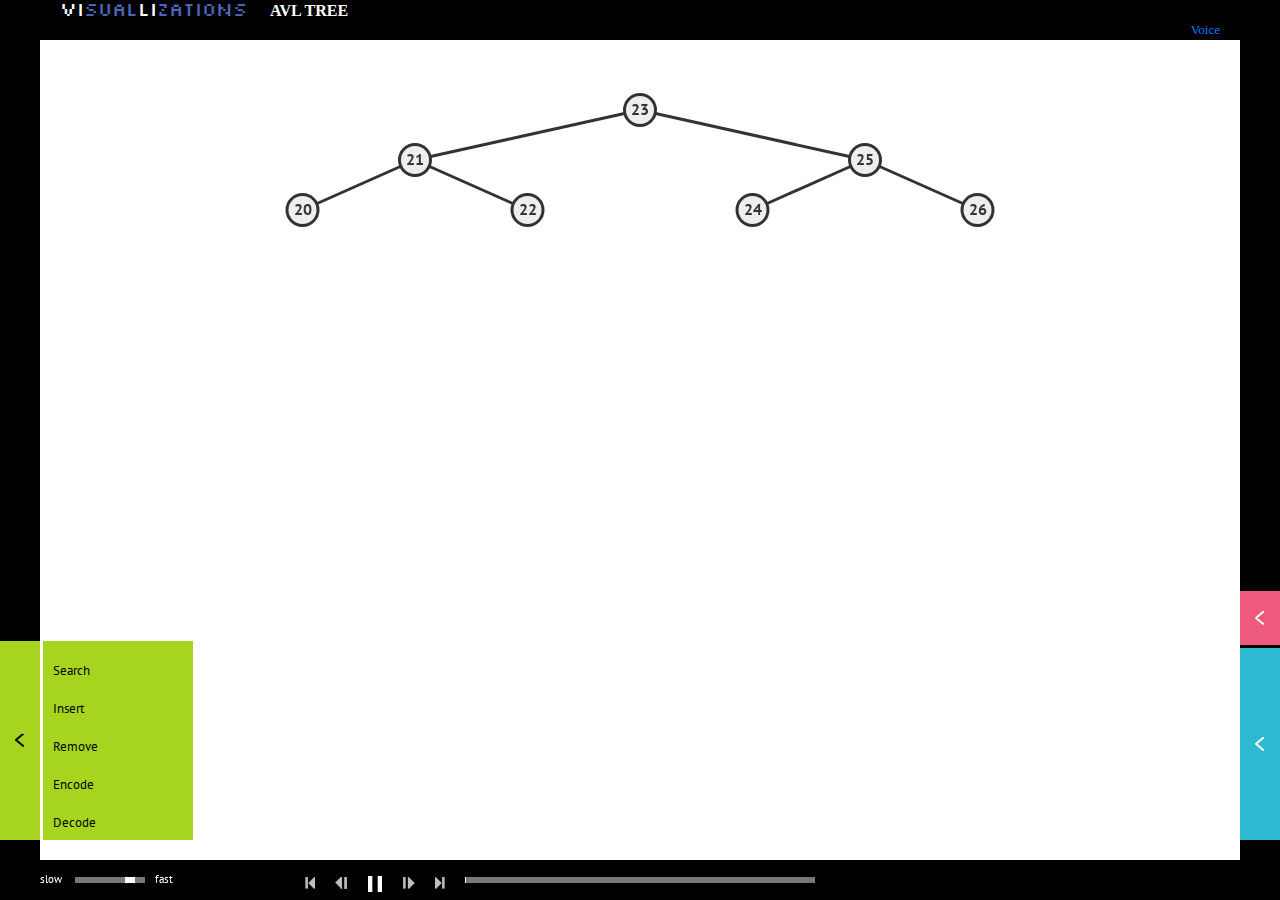
<file: bst.html>
<!DOCTYPE html>

<head>

    <meta http-equiv="Content-Type" content="text/html; charset=utf-8" />
    <title>Visualizations - AVL Tree</title>

    <!--css-->
    <link rel="stylesheet" href="css/normalize.css">
    <link rel="stylesheet" href="css/common.css">
    <link rel="stylesheet" href="css/viz.css">

    <link rel="stylesheet" href="bootstrap/css/bootstrap.css">
    <link rel="stylesheet" href="css/bst.css">


    <!--js-->
    <script src="js/external/jquery-1.10.2.js"></script>
    <script src="js/external/jquery-ui.js"></script>
    <script src="js/viz.js"></script>
    <script src="js/common.js"></script>
    <script src="js/actions/bst_actions.js"></script>
    <script src="js/external/d3.v3.js"></script>
    <!-- more scripts are below-->

    <!--fonts-->
    <link href="fonts/silkscreen/stylesheet.css" rel='stylesheet' type='text/css'>
    <link href='https://fonts.googleapis.com/css?family=PT+Sans:400,700' rel='stylesheet' type='text/css'>

</head>

<body onload="onLoad();">

    <div class="card encode-card" id="encode-card" style="display: none;">
        <div class="card-header encode-header">
            <div style="display:inline; font-size: 20px;">Encode</div>
            <button class="encode-exit-btn" onclick="closeEncode();">x</button>
        </div>
        <div class="card-body encode-body" style="padding-top: 10px;">
            <p class="card-text encode-text" style="font-size: 15px;">Put your file here to encode: </p>
            <input type="file" id="fileToEncode">
            <br><br>
            <a href="#" class="btn btn-primary encode-btn" id="encode-btn" style="display: none;" onclick="encode();">Encode</a>
            <img class="card-loading encode-loading" id="encode-loading" src="images/loading-2.gif" style="display:none;">
            <div class="encode-btn" style="display: none;">
                <br><br><br><br>
            </div>
        </div>
    </div>

    <div class="card decode-card" id="decode-card" style="display: none;">
        <div class="card-header decode-header">
            <div style="display:inline; font-size: 20px;">Decode</div>
            <button class="decode-exit-btn" onclick="closeDecode();">x</button>
        </div>
        <div class="card-body decode-body" style="padding-top: 10px;">
            <p class="card-text decode-text" style="font-size: 15px;">Put your file here to decode: </p>
            <input type="file" id="fileToDecode">
            <br><br>
            <a href="#" class="btn btn-primary decode-btn" id="decode-btn" style="display: none;" onclick="decode();">Decode</a>
            <img class="card-loading decode-loading" id="decode-loading" src="images/loading-2.gif" style="display:none;">
            <div class="decode-btn" style="display: none;">
                <br><br><br><br>
            </div>
        </div>
    </div>

    <div id="top-bar">
        <a id="home">Vi<span class="colour">sual</span>li<span class="colour">zations</span></a>
        <span id="title">
        	<a id="title-AVL" class="selected-viz" href="index.html" 
                style="font-family: cursive; display:inline; text-decoration: none;">AVL Tree</a>
		</span>
        <br>
        <span id="voice" style="float: right;">
        	<a id="voice-title" class="selected-viz" href="#" 
                style="font-family: cursive; text-decoration: none;" onclick="voiceClick();">Voice</a>
		</span>
        <span id="trick">
			<fb:login-button show-faces="false" width="200" max-rows="1" style="float: right; margin-top: 9px;"></fb:login-button>
		</span>
    </div>

    <div id="viz"></div>

    <div id="current-action" class="panel" style="background-color: white;">
        <p style="font-family: cursive;"></p>
    </div>

    <div id="actions" class="panel">
        <p id="search">Search</p>
        <p id="insert">Insert</p>
        <p id="remove">Remove</p>
        <p id="encode">Encode</p>
        <p id="decode">Decode</p>
        <p></p>
        <p></p>
    </div>
    <div id="actions-hide" class="panel-hide"><img src="img/arrow_white_right.png" title="show/hide actions panel" /></div>
    <div id="actions-extras">
        <!--put all the extra action pullouts (input) and error messages here-->
        <div id="find-min" class="execAction" style="white-space: nowrap; height: 36px;" onClick="findMin();">
            <p>Find Min</p>
        </div>
        <div id="find-max" class="execAction" style="white-space: nowrap; height: 36px;" onClick="findMax()">
            <p>Find Max</p>
        </div>
        <div id="search-input"><input type="text" id="v-search" title="Enter an integer" autocomplete="off" value="15" /></div>
        <div id="search-go" class="execAction" style="white-space: nowrap; height: 36px;" onclick="searchVertex();">
            <p>GO</p>
        </div>
        <div id="search-err" class="err"></div>
        <div id="insert-input"><input type="text" id="v-insert" title="Enter an integer or comma-separated array of integers" autocomplete="off" value=20 /></div>
        <div id="insert-go" class="execAction" style="white-space: nowrap; height: 36px;" onclick=insertVertex()>
            <p>GO</p>
        </div>
        <div id="insert-err" class="err"></div>
        <div id="remove-input"><input type="text" id="v-remove" title="Enter an integer or comma-separated array of integers" autocomplete="off" value=23 /></div>
        <div id="remove-go" class="execAction" style="white-space: nowrap; height: 36px;" onclick=removeVertex()>
            <p>GO</p>
        </div>
        <div id="remove-err" class="err"></div>
    </div>

    <div id="status" class="panel">
        <p></p>
    </div>
    <div id="status-hide" class="panel-hide"><img src="img/arrow_white_right.png" title="show/hide status panel" /></div>

    <div id="codetrace" class="panel">
        <!--can add class "highlighed" to hightlight one line-->
        <p id="code1" style="padding-top: 10px;"></p>
        <p id="code2"></p>
        <p id="code3"></p>
        <p id="code4"></p>
        <p id="code5"></p>
        <p id="code6"></p>
        <p id="code7" style="padding-bottom: 10px;"></p>
    </div>
    <div id="codetrace-hide" class="panel-hide"><img src="img/arrow_white_right.png" title="show/hide codetrace panel" /></div>

    <div id="left-bar"></div>
    <div id="right-bar"></div>
    <!-- Bottom bar and overlay popups -->
    <div id="bottom-bar">
        <a></a>
    </div>

    <div id="media-controls">
        <div id="speed-control">slow
            <div id="speed-input"></div>fast</div>
        <span id="go-to-beginning" class="media-control-button" title="go to beginning" onclick=goToBeginning()><img src="img/goToBeginning.png" alt="go to beginning" /></span>
        <span id="previous" class="media-control-button" title="step backward" onclick=stepBackward()><img src="img/prevFrame.png" alt="previous frame" /></span>
        <span id="pause" class="media-control-button" title="pause" onclick=pause()><img src="img/pause.png" alt="pause" /></span>
        <span id="play" class="media-control-button" title="play" onclick=play()><img src="img/play.png" alt="play" /></span>
        <span id="next" class="media-control-button" title="step forward" onclick=stepForward()><img src="img/nextFrame.png" alt="next frame" /></span>
        <span id="go-to-end" class="media-control-button" title="go to end" onclick=goToEnd()><img src="img/goToEnd.png" alt="go to end"/></span>
        <div id="progress-bar" class="media-control-button"></div>
    </div>

    <div id="dark-overlay"></div>
    <div id="about" class="overlays"></div>
    <div id="team" class="overlays"></div>
    <div id="termsofuse" class="overlays"></div>

    <!--tutorial dialogs here-->
    <div id="bst-tutorial-1" class="tutorial-dialog">
        A Binary Search Tree (BST) is a tree in which each node has only 2 children. A node's left child (if existent) must hold a value smaller than its own, and its right child (if existent) must hold a value larger than its own. An AVL tree is a self-balancing
        BST.
        <div class="tutorial-next">Next<img src="img/arrow_white_right.png" /></div>
    </div>
    <div id="bst-tutorial-2" class="tutorial-dialog">
        To toggle between the standard Binary Search Tree and the AVL Tree, select the respective header.
        <div class="tutorial-next">Next<img src="img/arrow_white_right.png" /></div>
    </div>
    <div id="bst-tutorial-3" class="tutorial-dialog">
        All available operations on the BST/AVL Tree will be shown here. Select an action and provide the necessary input, and the action will be animated in the visualisation area.
        <div class="tutorial-next">Next<img src="img/arrow_white_right.png" /></div>
    </div>
    <div id="bst-tutorial-4" class="tutorial-dialog">
        View the visualisation here!
        <div class="tutorial-next">Next<img src="img/arrow_white_right.png" /></div>
    </div>
    <div id="bst-tutorial-5" class="tutorial-dialog">
        As the action is being carried out, each step will be described in the status panel.
        <div class="tutorial-next">Next<img src="img/arrow_white_right.png" /></div>
    </div>
    <div id="bst-tutorial-6" class="tutorial-dialog">
        You can also follow the psuedocode highlights to trace the algorithm.
        <div class="tutorial-next">Next<img src="img/arrow_white_right.png" /></div>
    </div>
    <div id="bst-tutorial-7" class="tutorial-dialog">
        Control the animation with the player controls! Keyboard shortcuts are:<br/>
        <div style="margin-top: 8px;"><strong>Spacebar:</strong> play/pause/replay</div>
        <strong>Left/right arrows:</strong> step backward/step forward<br/>
        <strong>-/+:</strong> decrease/increase speed<br/>
        <div class="tutorial-next">Next<img src="img/arrow_white_right.png" /></div>
    </div>
    <div id="bst-tutorial-8" class="tutorial-dialog">
        Return to "Exploration Mode" to start exploring!
    </div>
    <script src="bootstrap/js/popper.js"></script>
    <script src="bootstrap/js/bootstrap.min.js"></script>

    <script src="js/graph_library/constant.js"></script>
    <script src="js/graph_library/properties.js"></script>
    <script src="js/graph_library/helperObjects.js"></script>
    <script src="js/graph_library/misc.js"></script>
    <script src="js/graph_library/Widget.js"></script>
    <script src="js/graph_library/GraphWidget.js"></script>
    <script src="js/graph_library/GraphVertexWidget.js"></script>
    <script src="js/graph_library/GraphEdgeWidget.js"></script>
    <script src="js/widgets/BstWidget.js"></script>
    <script src="js/encode-decode.js"></script>
    <script src="js/speak_lib.js"></script>
    <script src="js/speech_recognition.js"></script>

    <script type="text/javascript">
        $('#play').hide();

        //this viz-specific code
        var bstWidget = new BST();
        var gw = bstWidget.getGraphWidget();

        //title changing
        $('#title-BST').click(function() {
            if (isPlaying) {
                stop();
            }
            closeSearch();
            closeInsert();
            closeRemove();
            showActionsPanel();
            hideStatusPanel();
            hideCodetracePanel();
            bstWidget.isAVL(false);
        });
        $('#title-AVL').click(function() {
            if (isPlaying) {
                stop();
            }
            closeSearch();
            closeInsert();
            closeRemove();
            showActionsPanel();
            hideStatusPanel();
            hideCodetracePanel();
            bstWidget.isAVL(true);
        });

        function findMin() {
            if (isPlaying) {
                stop();
            }
            setTimeout(function() {
                if ((mode == "exploration") && bstWidget.findMin()) {
                    $('#current-action').show();
                    $('#current-action p').html("Find minimum");
                    $('#progress-bar').slider("option", "max", gw.getTotalIteration() - 1);
                    closeSearch();
                    triggerRightPanels();
                    isPlaying = true;
                }
            }, 500)
        }

        function findMax() {
            if (isPlaying) {
                stop();
            }
            setTimeout(function() {
                if ((mode == "exploration") && bstWidget.findMax()) {
                    $('#current-action').show();
                    $('#current-action p').html("Find maximum");
                    $('#progress-bar').slider("option", "max", gw.getTotalIteration() - 1);
                    closeSearch();
                    triggerRightPanels();
                    isPlaying = true;
                }
            }, 500)
        }

        function searchVertex() {
            if (isPlaying) {
                stop();
            }
            setTimeout(function() {
                var input = $('#v-search').val();
                input = parseInt(input);
                if ((mode == "exploration") && bstWidget.search(input)) {
                    $('#current-action').show();
                    $('#current-action p').html("Search for " + input);
                    $('#progress-bar').slider("option", "max", gw.getTotalIteration() - 1);
                    closeSearch();
                    triggerRightPanels();
                    isPlaying = true;
                }
            }, 500)
        }

        function insertVertex() {
            if (isPlaying) {
                stop();
            }
            if (document.getElementById('v-insert').value <= 11) {
                alert('Value must be greater than 11.');
                return;
            }
            setTimeout(function() {
                var input = $('#v-insert').val();
                input = input.split(",");
                if ((mode == "exploration") && bstWidget.insertArr(input)) {
                    $('#current-action').show();
                    $('#current-action p').html("Insert " + input);
                    $('#progress-bar').slider("option", "max", gw.getTotalIteration() - 1);
                    closeInsert();
                    triggerRightPanels();
                    isPlaying = true;
                }
            }, 500)
        }

        function removeVertex() {
            if (isPlaying) {
                stop();
            }
            setTimeout(function() {
                var input = $('#v-remove').val();
                input = input.split(",");
                if ((mode == "exploration") && bstWidget.removeArr(input)) {
                    $('#current-action').show();
                    $('#current-action p').html("Remove " + input);
                    $('#progress-bar').slider("option", "max", gw.getTotalIteration() - 1);
                    closeRemove();
                    triggerRightPanels();
                    isPlaying = true;
                }
            }, 500);
        }

        function inorderTraversal() {
            if (isPlaying) {
                stop();
            }
            setTimeout(function() {
                if ((mode == "exploration") && bstWidget.inorderTraversal()) {
                    $('#current-action').show();
                    $('#current-action p').html("In-order Traversal");
                    $('#progress-bar').slider("option", "max", gw.getTotalIteration() - 1);
                    $('#inorder-err').html("");
                    closeSearch();
                    closeInsert();
                    triggerRightPanels();
                    isPlaying = true;
                }
            }, 500);
        }

        //playback controls might fit better in viz.js, but put here in case some viz does not use GraphWidgetNew.js
        var isPaused = false;

        function isAtEnd() {
            return (gw.getCurrentIteration() == (gw.getTotalIteration() - 1));
        }

        function pause() {
            if (isPlaying) {
                isPaused = true;
                gw.pause();
                $('#play').show();
                $('#pause').hide();
            }
        }

        function play() {
            if (isPlaying) {
                isPaused = false;
                $('#pause').show();
                $('#play').hide();
                if (isAtEnd()) {
                    gw.replay();
                } else {
                    gw.play();
                }
            }
        }

        function stepForward() {
            if (isPlaying) {
                pause();
                gw.forceNext(250);
            }
        }

        function stepBackward() {
            if (isPlaying) {
                pause();
                gw.forcePrevious(250);
            }
        }

        function goToBeginning() {
            if (isPlaying) {
                gw.jumpToIteration(0, 0);
                pause();
            }
        }

        function goToEnd() {
            if (isPlaying) {
                gw.jumpToIteration(gw.getTotalIteration() - 1, 0);
                pause();
            }
        }

        function stop() {
            gw.stop();
            isPaused = false;
            isPlaying = false;
            $('#pause').show();
            $('#play').hide();
            $('#current-action').hide();
        }

        //shortcut keys for playback controls
        $(document).keydown(function(event) {
            if (event.which == 32) { //spacebar
                if (isPaused) {
                    play();
                } else {
                    pause();
                }
            } else if (event.which == 37) { //left arrow
                stepBackward();
            } else if (event.which == 39) { //right arrow
                stepForward();
            } else if (event.which == 35) { //end
                stop();
            } else if (event.which == 189) { //minus
                var d = (2200 - gw.getAnimationDuration()) - 100;
                if (d > 0) {
                    $("#speed-input").slider("value", d);
                } else {
                    $("#speed-input").slider("value", 0);
                }
            } else if (event.which == 187) { //plus
                var d = (2200 - gw.getAnimationDuration()) + 100;
                if (d <= 2000) {
                    $("#speed-input").slider("value", d);
                } else {
                    $("#speed-input").slider("value", 2000);
                }
            }
        });

        //sliders
        $("#speed-input").slider({
            min: 200,
            max: 2000,
            value: 1700,
            change: function(event, ui) {
                gw.setAnimationDuration(2200 - ui.value);
            }
        });
        $("#progress-bar").slider({
            range: "min",
            min: 0,
            value: 0,
            slide: function(event, ui) {
                gw.pause();
                gw.jumpToIteration(ui.value, 0);
            },
            stop: function(event, ui) {
                if (!isPaused) {
                    setTimeout(function() {
                        gw.play();
                    }, 500)
                }
            }
        });

        function voiceClick() {
            if (speech.isStarted)
                speech.stop();
            else
                speech.init();
        }
    </script>

</body>

</html>
</file>
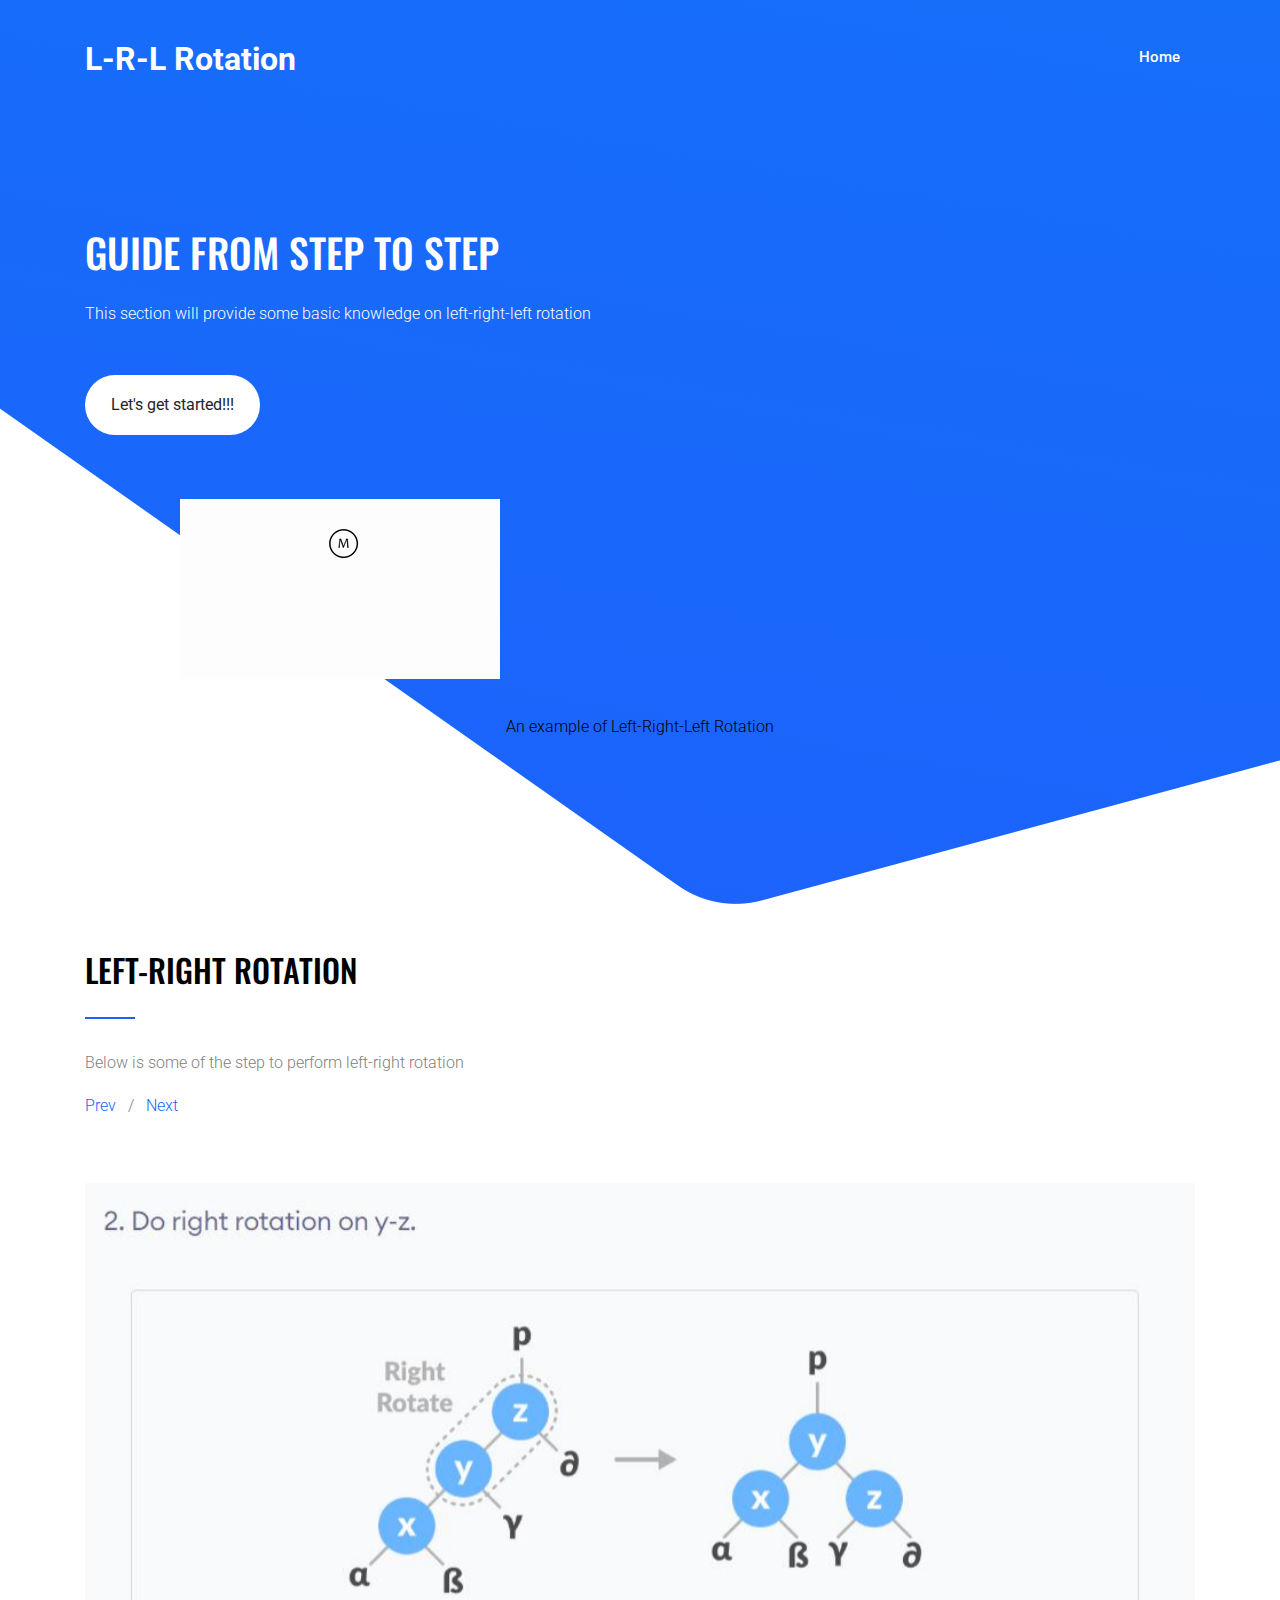
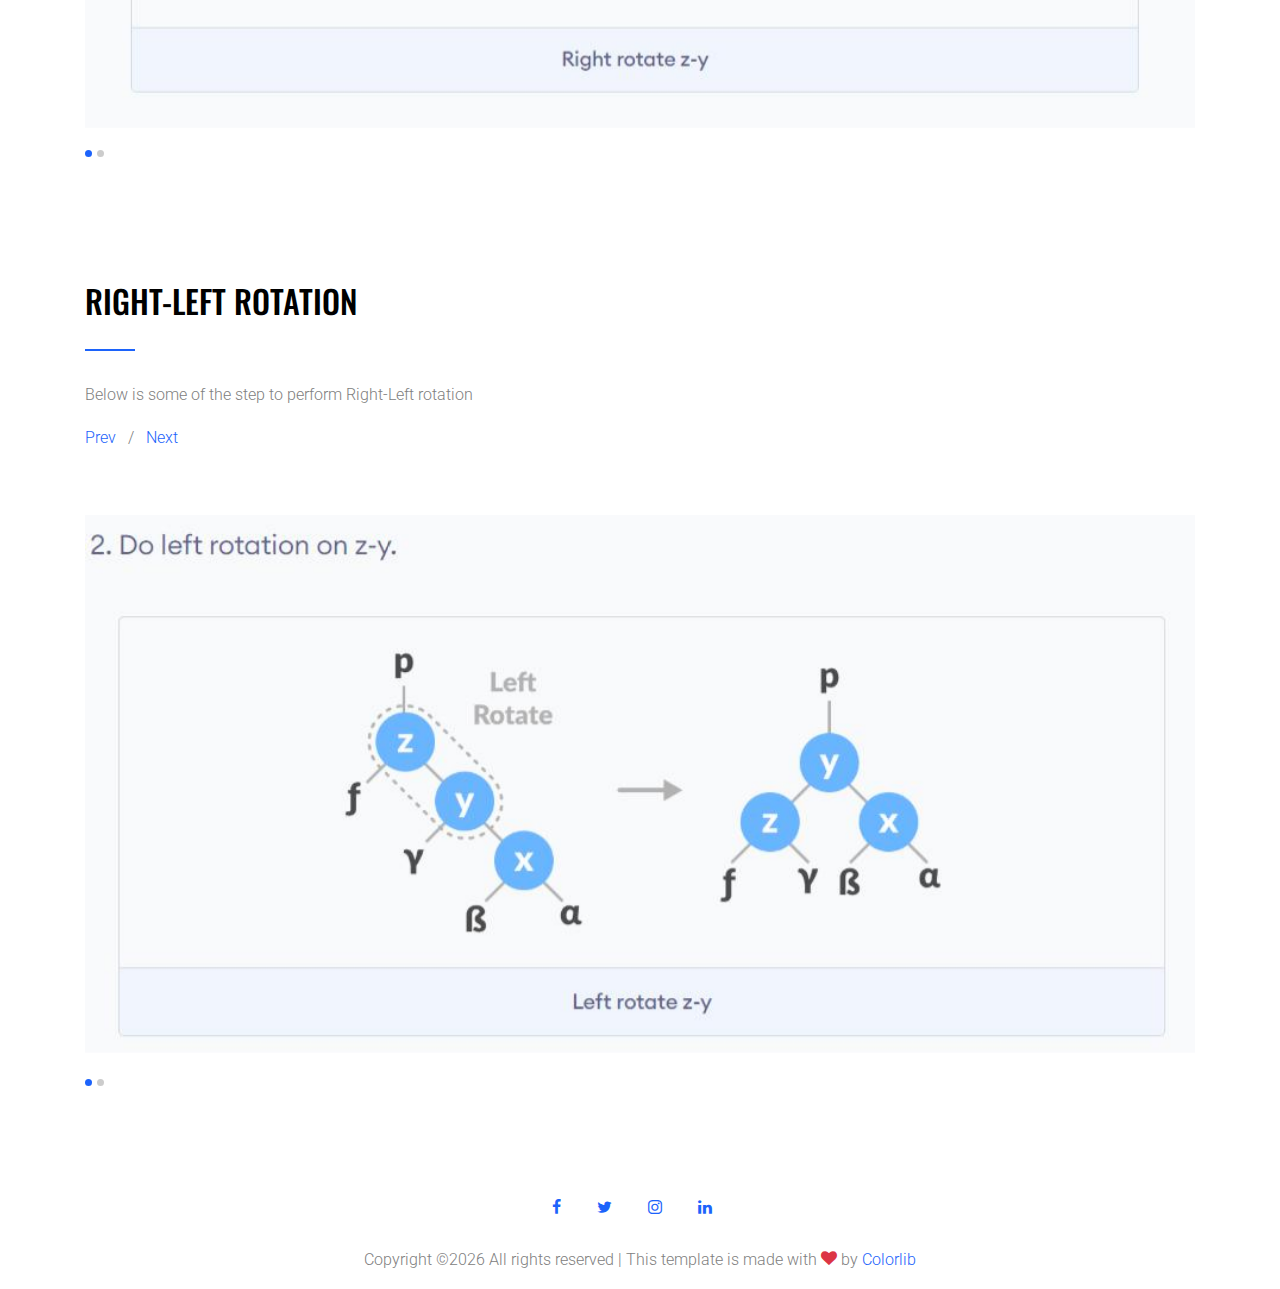
<file: html/Left Right Right Left Rotation.html>
<!DOCTYPE html>
<html lang="en">
  <head>
    <title>L-R-L Rotation</title>
    <meta charset="utf-8">
    <meta name="viewport" content="width=device-width, initial-scale=1, shrink-to-fit=no">
    <link href="https://fonts.googleapis.com/css?family=Oswald:400,700|Roboto&display=swap" rel="stylesheet">
    <link rel="stylesheet" href="fonts/icomoon/style.css">
    <link rel="stylesheet" href="css/bootstrap.min.css">
    <link rel="stylesheet" href="css/animate.css">
    <link rel="stylesheet" href="css/owl.carousel.min.css">
    <link rel="stylesheet" href="css/owl.theme.default.min.css">
    <link rel="stylesheet" href="css/bootstrap-datepicker.css">
    
    
    <link rel="stylesheet" href="fonts/flaticon/font/flaticon.css">
  
    <link rel="stylesheet" href="css/aos.css">
    <link rel="stylesheet" href="css/jquery.fancybox.min.css">
    

    <link rel="stylesheet" href="css/style.css">
    
  </head>
  <body data-spy="scroll" data-target=".site-navbar-target" data-offset="300">
  
  <div class="site-wrap">

    <div class="site-mobile-menu site-navbar-target">
      <div class="site-mobile-menu-header">
        <div class="site-mobile-menu-close mt-3">
          <span class="icon-close2 js-menu-toggle"></span>
        </div>
      </div>
      <div class="site-mobile-menu-body"></div>
    </div> <!-- .site-mobile-menu -->
    
    
    <div class="site-navbar-wrap">
      
      <div class="site-navbar site-navbar-target js-sticky-header">
        <div class="container">
          <div class="row align-items-center">
            <div class="col-6 col-lg-3">
              <h1 class="my-0 site-logo"><a href="index.html">L-R-L Rotation</a></h1>
            </div>
            <div class="col-6 col-lg-9">
              <nav class="site-navigation text-right" role="navigation">
                <div class="container">

                  <div class="d-inline-block d-lg-none ml-md-0 mr-auto py-3 "><a href="#" class="site-menu-toggle js-menu-toggle text-black">
                    <span class="icon-menu h3"></span>
                  </a></div>

                  <ul class="site-menu main-menu js-clone-nav d-none d-lg-block">
                    <li><a href="#home-section" class="nav-link">Home</a></li>
                  </ul>
                </div>
              </nav>
            </div>
          </div>
        </div>
      </div>
    </div> <!-- END .site-navbar-wrap -->
    
    

    <div class="site-section" id="home-section">
      <div class="container">
        <div class="row">
          <div class="col-md-6 mb-5">
            <h1 class="text-white serif text-uppercase mb-4">Guide from step to step</h1>
            <p class="text-white mb-5">This section will provide some basic knowledge on left-right-left rotation</p>
            <p><a href="#" class="btn btn-white px-4 py-3">Let's get started!!!</a></p>
          </div>
        </div>

        <div class="row justify-content-center">
          <div class="col-md-10">
		       <img src="images/AVL_Tree_Example.gif" alt="Image" class="img-fluid">
          </div>
        </div>
		<div class ="row justify-content-center">
		<div class ="col-md-10 mt-5">
		    <div class ="centerfixed">
			<span> An example of Left-Right-Left Rotation</span>
			</div>
			</div>
		</div>
      </div>
    </div>
    
	<div class="site-section">
      <div class="container">
        <div class="row mb-5">
          <div class="col-md-7">
            <h2 class="heading">Left-Right rotation</h2>
            <p>Below is some of the step to perform left-right rotation</p>
            <p class="mb-3">
              <a href="#" class="customNextBtn">Prev</a>
              <span class="mx-2">/</span>
              <a href="#" class="customPrevBtn">Next</a>
            </p>
          </div>
        </div>
        
        <div class="owl-carousel slide-one-item">
		  <img src="images/rightrotateyz.jpg" alt="Image" class="img-fluid">
		  <img src="images/leftrotatexy.jpg" alt="Image" class="img-fluid">
        </div>
      </div>
    </div>
	<div class="container">
        <div class="row mb-5">
          <div class="col-md-7">
            <h2 class="heading">Right-Left rotation</h2>
            <p>Below is some of the step to perform Right-Left rotation</p>
            <p class="mb-3">
              <a href="#" class="customNextBtn">Prev</a>
              <span class="mx-2">/</span>
              <a href="#" class="customPrevBtn">Next</a>
            </p>
          </div>
        </div>
        
        <div class="owl-carousel slide-one-item">
		  <img src="images/leftrotatezy.jpg" alt="Image" class="img-fluid">
          <img src="images/rightrotatexy.jpg" alt="Image" class="img-fluid">
        </div>
      </div>

        <div class="row pt-5 mt-5 text-center">
          <div class="col-md-12">
            <div class="mb-4">
                  <a href="#" class="pl-0 pr-3"><span class="icon-facebook"></span></a>
                  <a href="#" class="pl-3 pr-3"><span class="icon-twitter"></span></a>
                  <a href="#" class="pl-3 pr-3"><span class="icon-instagram"></span></a>
                  <a href="#" class="pl-3 pr-3"><span class="icon-linkedin"></span></a>
                </div>
            <p>
            <!-- Link back to Colorlib can't be removed. Template is licensed under CC BY 3.0. -->
            Copyright &copy;<script>document.write(new Date().getFullYear());</script> All rights reserved | This template is made with <i class="icon-heart text-danger" aria-hidden="true"></i> by <a href="https://colorlib.com" target="_blank" >Colorlib</a>
            <!-- Link back to Colorlib can't be removed. Template is licensed under CC BY 3.0. -->
            </p>
          </div>
          
        </div>
      </div>
    </footer>
  </div>

  <script src="js/jquery-3.3.1.min.js"></script>
  <script src="js/popper.min.js"></script>
  <script src="js/bootstrap.min.js"></script>
  <script src="js/owl.carousel.min.js"></script>
  <script src="js/aos.js"></script>
  <script src="js/jquery.sticky.js"></script>
  <script src="js/stickyfill.min.js"></script>
  <script src="js/jquery.easing.1.3.js"></script>
  <script src="js/isotope.pkgd.min.js"></script>
  
  <script src="js/jquery.fancybox.min.js"></script>
  <script src="js/main.js"></script>

     
  </body>
</html>
</file>
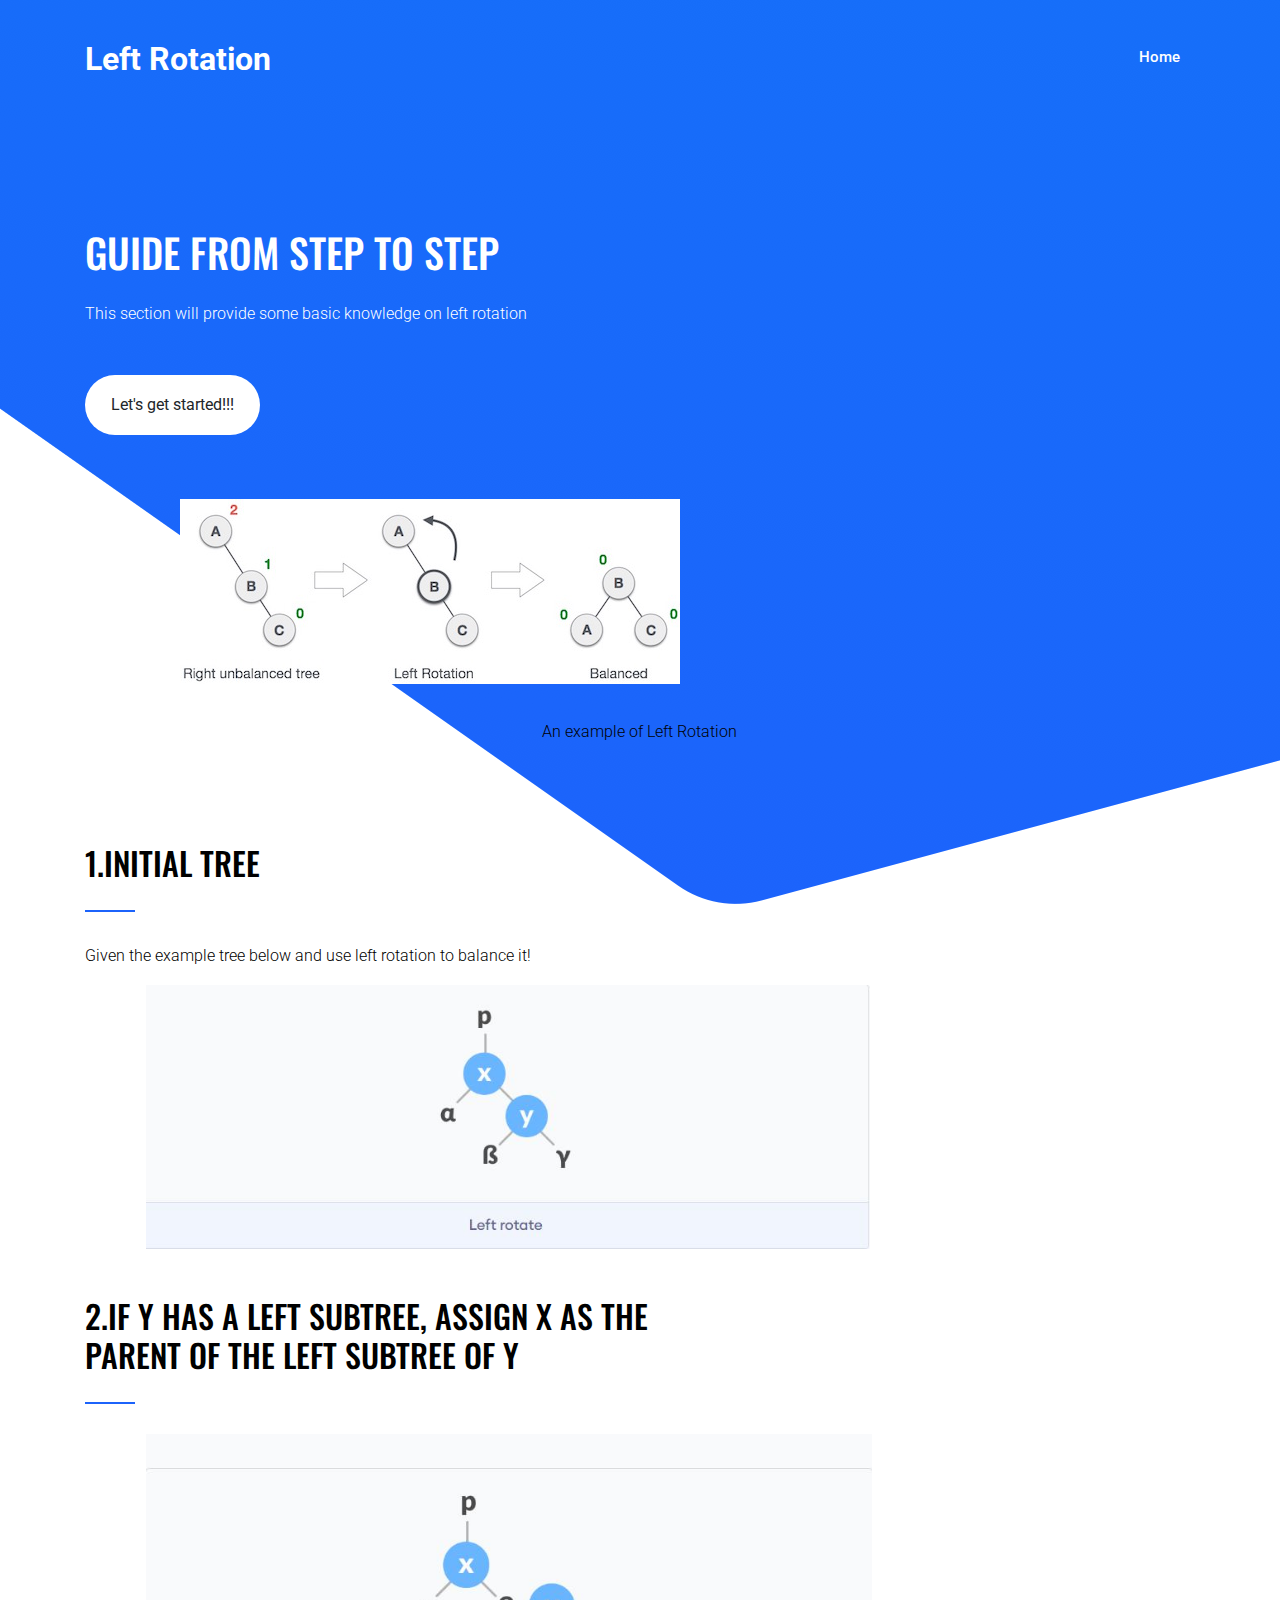
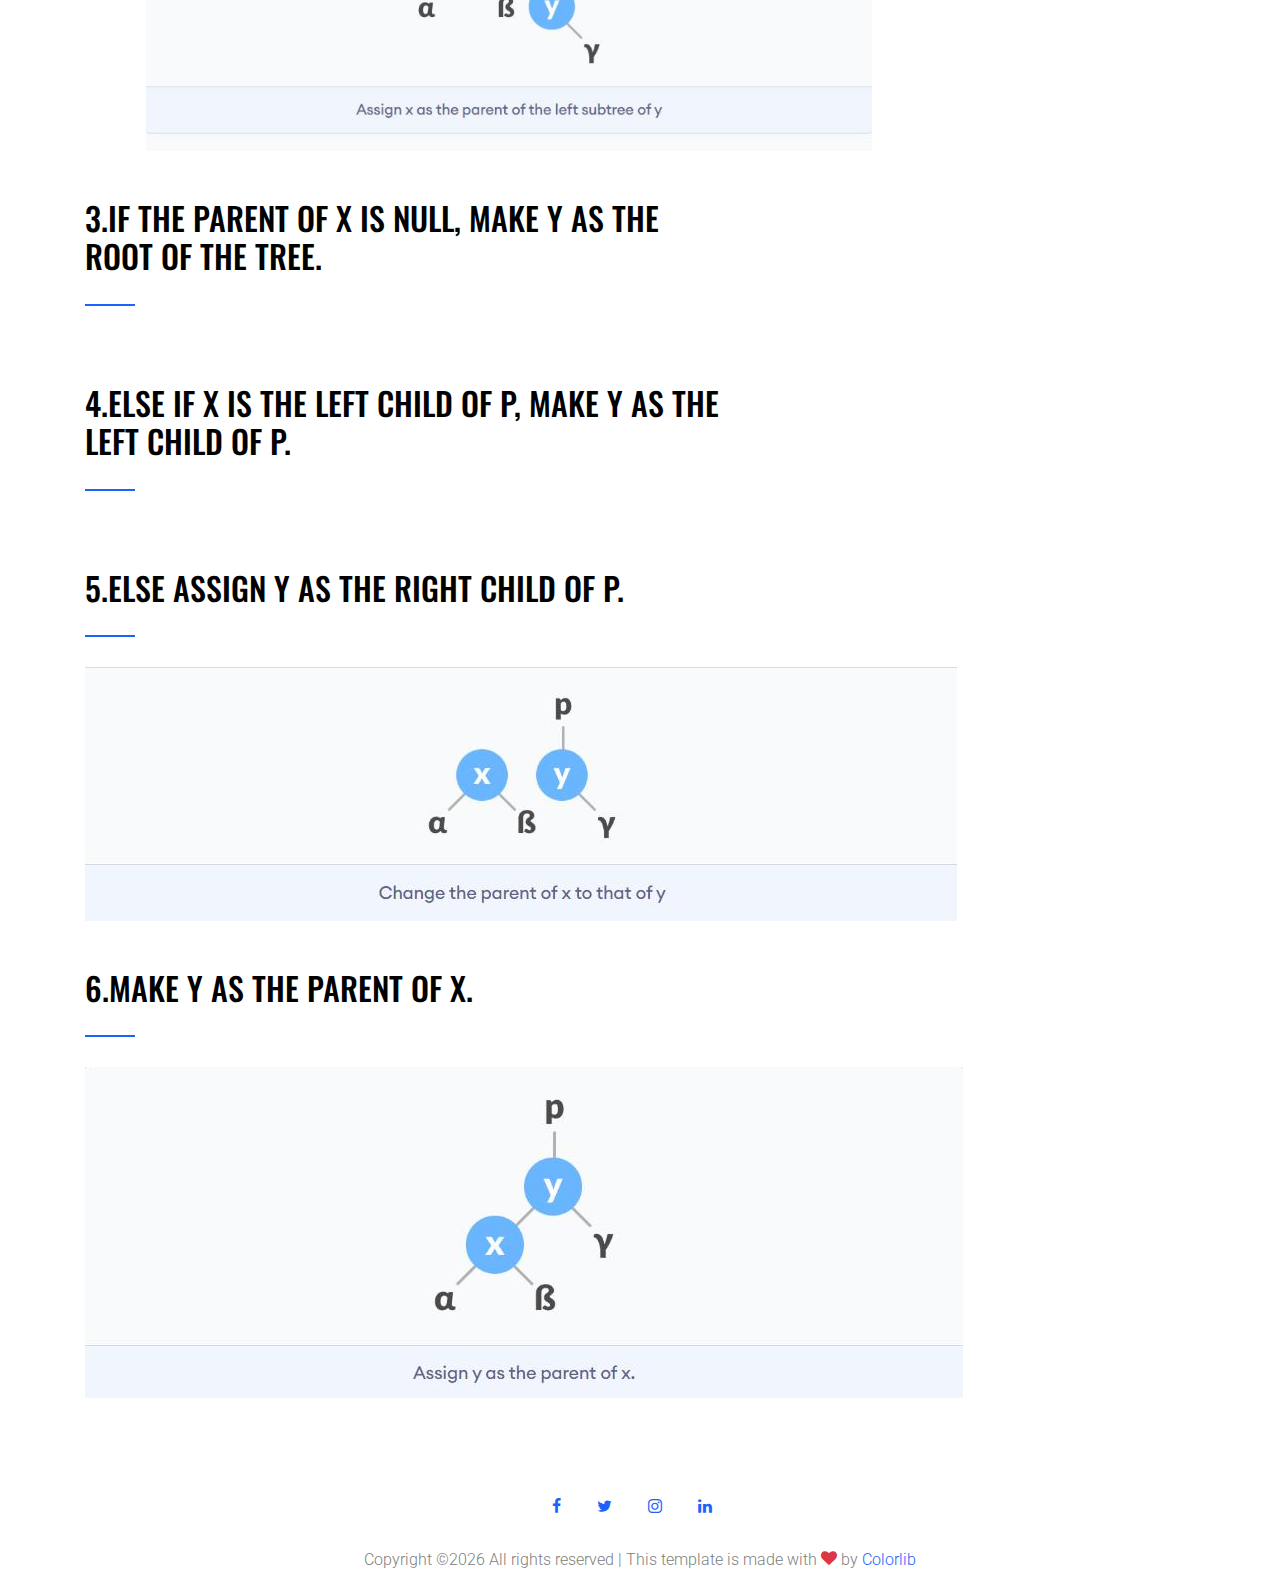
<file: html/Left Rotate.html>
<!DOCTYPE html>
<html lang="en">
  <head>
    <title>Left Rotation(Right Right case)</title>
    <meta charset="utf-8">
    <meta name="viewport" content="width=device-width, initial-scale=1, shrink-to-fit=no">
    <link href="https://fonts.googleapis.com/css?family=Oswald:400,700|Roboto&display=swap" rel="stylesheet">
    <link rel="stylesheet" href="fonts/icomoon/style.css">
    <link rel="stylesheet" href="css/bootstrap.min.css">
    <link rel="stylesheet" href="css/animate.css">
    <link rel="stylesheet" href="css/owl.carousel.min.css">
    <link rel="stylesheet" href="css/owl.theme.default.min.css">
    <link rel="stylesheet" href="css/bootstrap-datepicker.css">
    
    
    <link rel="stylesheet" href="fonts/flaticon/font/flaticon.css">
  
    <link rel="stylesheet" href="css/aos.css">
    <link rel="stylesheet" href="css/jquery.fancybox.min.css">
    

    <link rel="stylesheet" href="css/style.css">
    
  </head>
  <body data-spy="scroll" data-target=".site-navbar-target" data-offset="300">
  
  <div class="site-wrap">

    <div class="site-mobile-menu site-navbar-target">
      <div class="site-mobile-menu-header">
        <div class="site-mobile-menu-close mt-3">
          <span class="icon-close2 js-menu-toggle"></span>
        </div>
      </div>
      <div class="site-mobile-menu-body"></div>
    </div> <!-- .site-mobile-menu -->
    
    
    <div class="site-navbar-wrap">
      
      <div class="site-navbar site-navbar-target js-sticky-header">
        <div class="container">
          <div class="row align-items-center">
            <div class="col-6 col-lg-3">
              <h1 class="my-0 site-logo"><a href="index.html">Left Rotation</a></h1>
            </div>
            <div class="col-6 col-lg-9">
              <nav class="site-navigation text-right" role="navigation">
                <div class="container">

                  <div class="d-inline-block d-lg-none ml-md-0 mr-auto py-3 "><a href="#" class="site-menu-toggle js-menu-toggle text-black">
                    <span class="icon-menu h3"></span>
                  </a></div>

                  <ul class="site-menu main-menu js-clone-nav d-none d-lg-block">
                    <li><a href="#home-section" class="nav-link">Home</a></li>
                  </ul>
                </div>
              </nav>
            </div>
          </div>
        </div>
      </div>
    </div> <!-- END .site-navbar-wrap -->
    
    

    <div class="site-section" id="home-section">
      <div class="container">
        <div class="row">
          <div class="col-md-6 mb-5">
            <h1 class="text-white serif text-uppercase mb-4">Guide from step to step</h1>
            <p class="text-white mb-5">This section will provide some basic knowledge on left rotation</p>
            <p><a href="#" class="btn btn-white px-4 py-3">Let's get started!!!</a></p>
          </div>
        </div>

        <div class="row justify-content-center">
          <div class="col-md-10">
		       <img src="images/avl_left_rotation.jpg" alt="Image" class="img-fluid">
          </div>
        </div>
		<div class ="row justify-content-center">
		<div class ="col-md-10 mt-5">
		    <div class ="centerfixed">
			<span> An example of Left Rotation</span>
			</div>
			</div>
		</div>
      </div>
    </div>
    
	<div class="container">
        <div class="row mb-5">
          <div class="col-md-7">
            <h2 class="heading">1.Initial tree</h2>
            <p style="color:Black;">Given the example tree below and use left rotation to balance it!</p>
          </div>
		  <div class="row justify-content-center">
          <div class="col-md-10">
            <img src="images/initialtree.jpg" alt="Image" class="img-fluid">
          </div>
        </div>
        </div>
    </div>
	<div class="container">
        <div class="row mb-5">
          <div class="col-md-7">
            <h2 class="heading">2.If y has a left subtree, assign x as the parent of the left subtree of y</h2>
          </div>
		  <div class="row justify-content-center">
          <div class="col-md-10">
            <img src="images/newimage.jpg" alt="Image" class="img-fluid">
          </div>
        </div>
        </div>
    </div>
    <div class="container">
        <div class="row mb-5">
          <div class="col-md-7">
            <h2 class="heading">3.If the parent of x is NULL, make y as the root of the tree.</h2>
          </div>
        </div>
    </div>
	<div class="container">
        <div class="row mb-5">
          <div class="col-md-7">
            <h2 class="heading">4.Else if x is the left child of p, make y as the left child of p.</h2>
          </div>
        </div>
    </div>
	<div class="container">
        <div class="row mb-5">
          <div class="col-md-7">
            <h2 class="heading">5.Else assign y as the right child of p.</h2>
          </div>
		  <div class="col-md-10">
            <img src="images/5.jpg" alt="Image" class="img-fluid">
          </div>
        </div>
    </div>
	<div class="container">
        <div class="row mb-5">
          <div class="col-md-7">
            <h2 class="heading">6.Make y as the parent of x.</h2>
          </div>
		  <div class="col-md-10">
            <img src="images/6.jpg" alt="Image" class="img-fluid">
          </div>
        </div>
    </div>

        <div class="row pt-5 mt-5 text-center">
          <div class="col-md-12">
            <div class="mb-4">
                  <a href="#" class="pl-0 pr-3"><span class="icon-facebook"></span></a>
                  <a href="#" class="pl-3 pr-3"><span class="icon-twitter"></span></a>
                  <a href="#" class="pl-3 pr-3"><span class="icon-instagram"></span></a>
                  <a href="#" class="pl-3 pr-3"><span class="icon-linkedin"></span></a>
                </div>
            <p>
            <!-- Link back to Colorlib can't be removed. Template is licensed under CC BY 3.0. -->
            Copyright &copy;<script>document.write(new Date().getFullYear());</script> All rights reserved | This template is made with <i class="icon-heart text-danger" aria-hidden="true"></i> by <a href="https://colorlib.com" target="_blank" >Colorlib</a>
            <!-- Link back to Colorlib can't be removed. Template is licensed under CC BY 3.0. -->
            </p>
          </div>
          
        </div>
      </div>
    </footer>
  </div>

  <script src="js/jquery-3.3.1.min.js"></script>
  <script src="js/popper.min.js"></script>
  <script src="js/bootstrap.min.js"></script>
  <script src="js/owl.carousel.min.js"></script>
  <script src="js/aos.js"></script>
  <script src="js/jquery.sticky.js"></script>
  <script src="js/stickyfill.min.js"></script>
  <script src="js/jquery.easing.1.3.js"></script>
  <script src="js/isotope.pkgd.min.js"></script>
  
  <script src="js/jquery.fancybox.min.js"></script>
  <script src="js/main.js"></script>

     
  </body>
</html>
</file>
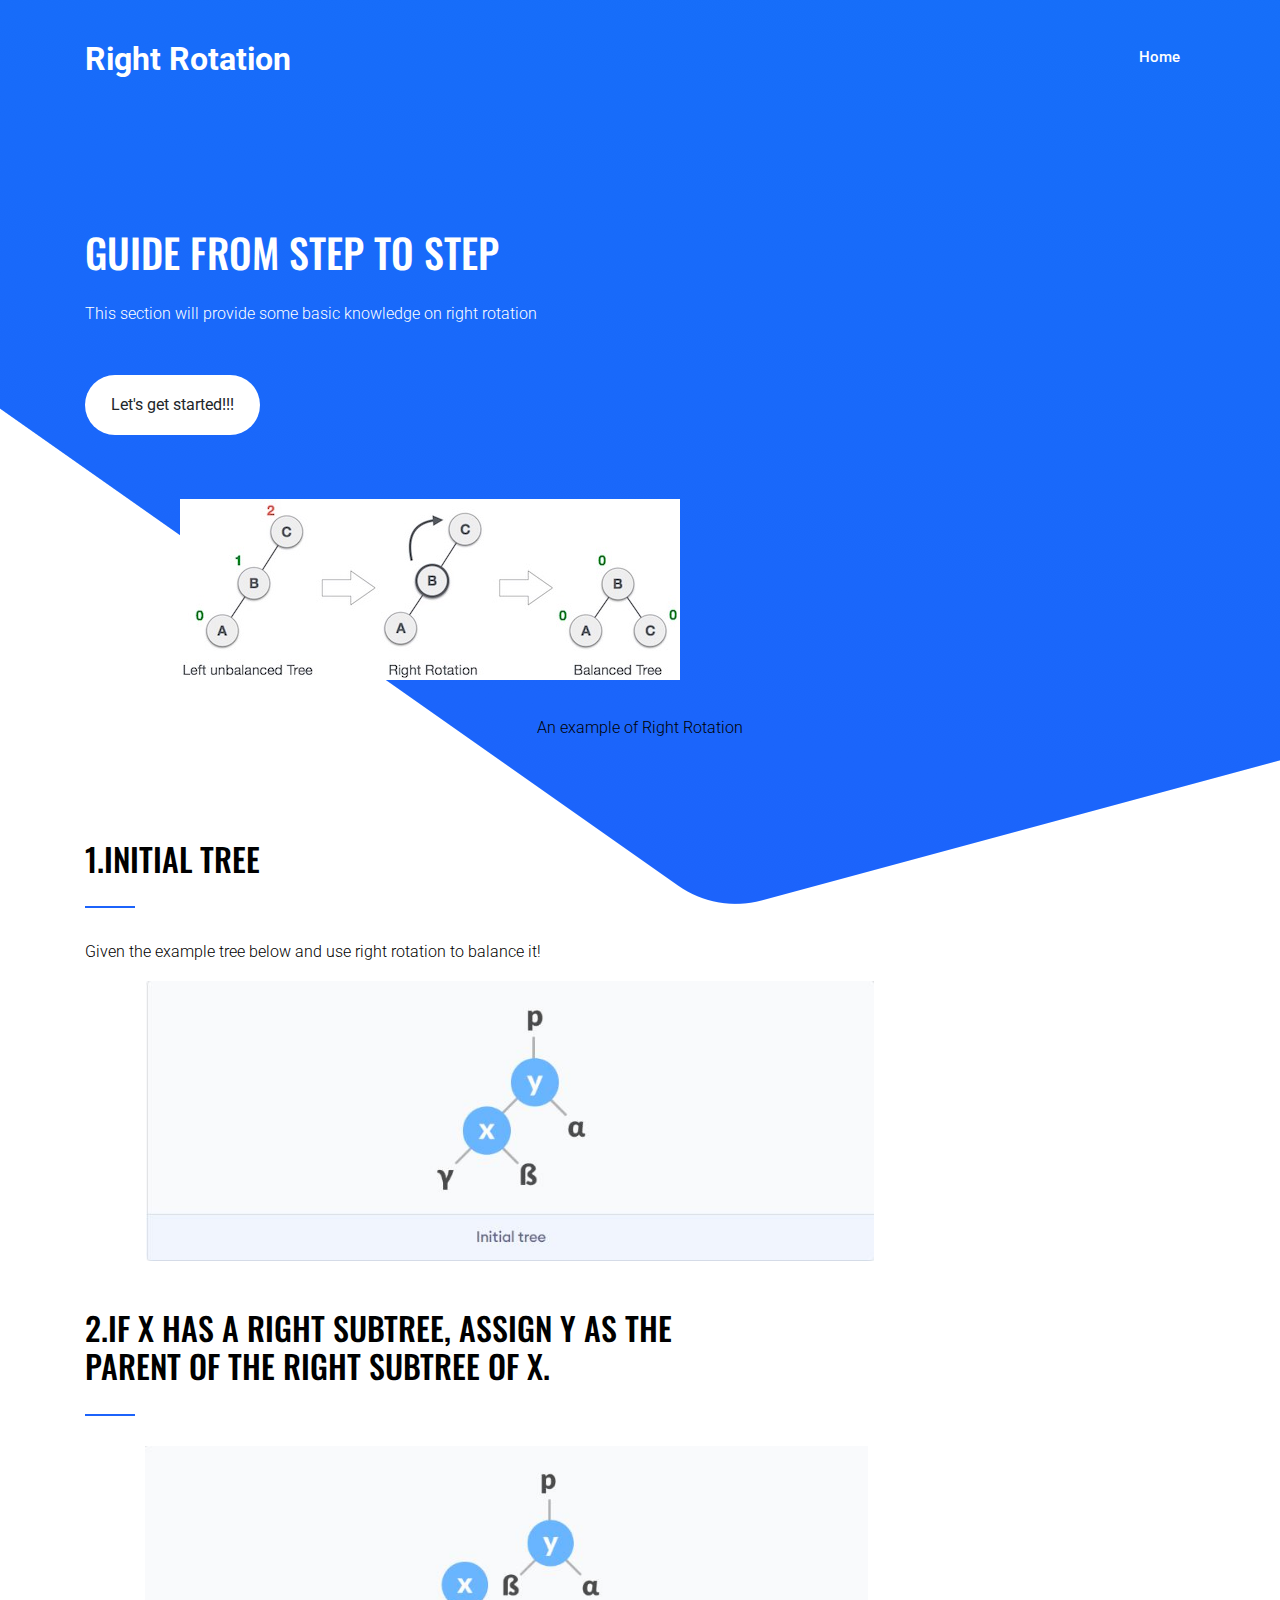
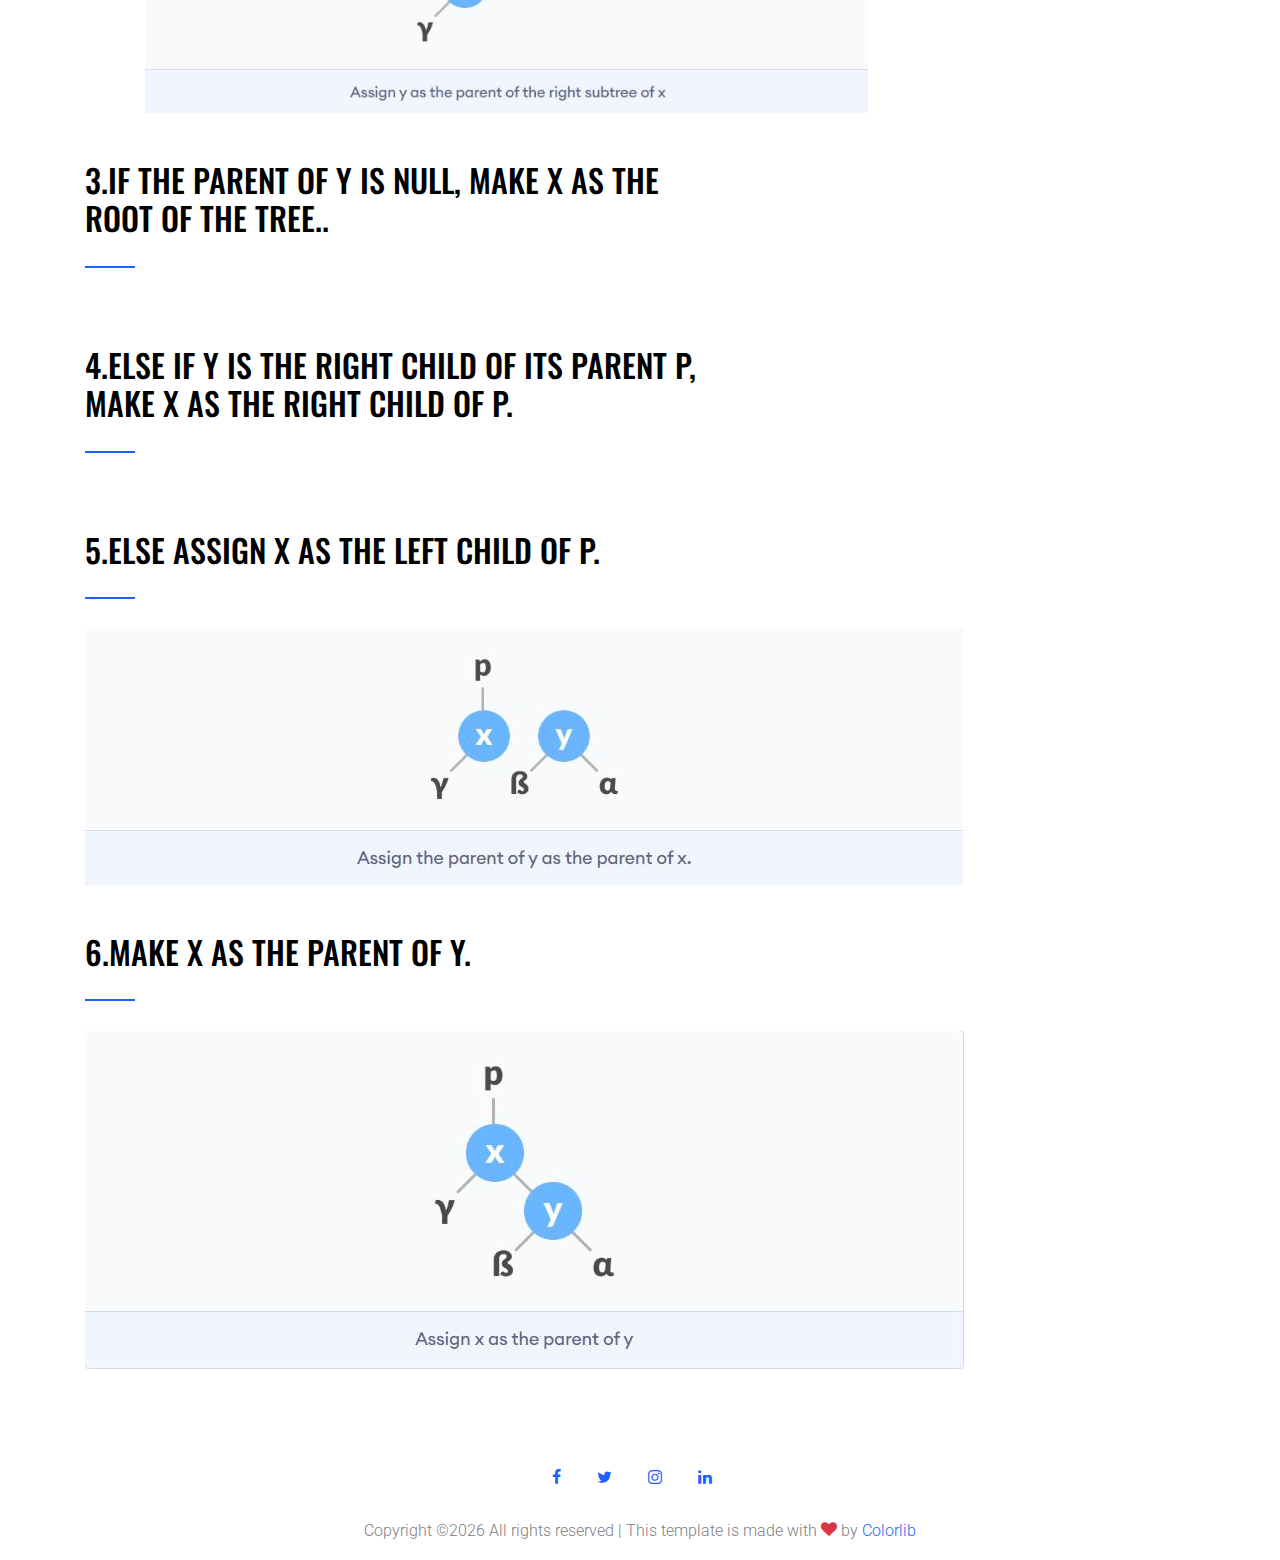
<file: html/Right Rotate.html>
<!DOCTYPE html>
<html lang="en">
  <head>
    <title>Right Rotation (Left Left case)</title>
    <meta charset="utf-8">
    <meta name="viewport" content="width=device-width, initial-scale=1, shrink-to-fit=no">
    <link href="https://fonts.googleapis.com/css?family=Oswald:400,700|Roboto&display=swap" rel="stylesheet">
    <link rel="stylesheet" href="fonts/icomoon/style.css">
    <link rel="stylesheet" href="css/bootstrap.min.css">
    <link rel="stylesheet" href="css/animate.css">
    <link rel="stylesheet" href="css/owl.carousel.min.css">
    <link rel="stylesheet" href="css/owl.theme.default.min.css">
    <link rel="stylesheet" href="css/bootstrap-datepicker.css">
    
    
    <link rel="stylesheet" href="fonts/flaticon/font/flaticon.css">
  
    <link rel="stylesheet" href="css/aos.css">
    <link rel="stylesheet" href="css/jquery.fancybox.min.css">
    

    <link rel="stylesheet" href="css/style.css">
    
  </head>
  <body data-spy="scroll" data-target=".site-navbar-target" data-offset="300">
  
  <div class="site-wrap">

    <div class="site-mobile-menu site-navbar-target">
      <div class="site-mobile-menu-header">
        <div class="site-mobile-menu-close mt-3">
          <span class="icon-close2 js-menu-toggle"></span>
        </div>
      </div>
      <div class="site-mobile-menu-body"></div>
    </div> <!-- .site-mobile-menu -->
    
    
    <div class="site-navbar-wrap">
      
      <div class="site-navbar site-navbar-target js-sticky-header">
        <div class="container">
          <div class="row align-items-center">
            <div class="col-6 col-lg-3">
              <h1 class="my-0 site-logo"><a href="index.html">Right Rotation</a></h1>
            </div>
            <div class="col-6 col-lg-9">
              <nav class="site-navigation text-right" role="navigation">
                <div class="container">

                  <div class="d-inline-block d-lg-none ml-md-0 mr-auto py-3 "><a href="#" class="site-menu-toggle js-menu-toggle text-black">
                    <span class="icon-menu h3"></span>
                  </a></div>

                  <ul class="site-menu main-menu js-clone-nav d-none d-lg-block">
                    <li><a href="#home-section" class="nav-link">Home</a></li>
                  </ul>
                </div>
              </nav>
            </div>
          </div>
        </div>
      </div>
    </div> <!-- END .site-navbar-wrap -->
    
    

    <div class="site-section" id="home-section">
      <div class="container">
        <div class="row">
          <div class="col-md-6 mb-5">
            <h1 class="text-white serif text-uppercase mb-4">Guide from step to step</h1>
            <p class="text-white mb-5">This section will provide some basic knowledge on right rotation</p>
            <p><a href="#" class="btn btn-white px-4 py-3">Let's get started!!!</a></p>
          </div>
        </div>

        <div class="row justify-content-center">
          <div class="col-md-10">
		       <img src="images/avl_right_rotation.jpg" alt="Image" class="img-fluid">
          </div>
        </div>
		<div class ="row justify-content-center">
		<div class ="col-md-10 mt-5">
		    <div class ="centerfixed">
			<span> An example of Right Rotation</span>
			</div>
			</div>
		</div>
      </div>
    </div>
    
	<div class="container">
        <div class="row mb-5">
          <div class="col-md-7">
            <h2 class="heading">1.Initial tree</h2>
            <p style="color:Black;">Given the example tree below and use right rotation to balance it!</p>
          </div>
		  <div class="row justify-content-center">
          <div class="col-md-10">
            <img src="images/initialtreerightrotate.jpg" alt="Image" class="img-fluid">
          </div>
        </div>
        </div>
    </div>
	<div class="container">
        <div class="row mb-5">
          <div class="col-md-7">
            <h2 class="heading">2.If x has a right subtree, assign y as the parent of the right subtree of x.</h2>
          </div>
		  <div class="row justify-content-center">
          <div class="col-md-10">
            <img src="images/2rightsubtree.jpg" alt="Image" class="img-fluid">
          </div>
        </div>
        </div>
    </div>
    <div class="container">
        <div class="row mb-5">
          <div class="col-md-7">
            <h2 class="heading">3.If the parent of y is NULL, make x as the root of the tree..</h2>
          </div>
        </div>
    </div>
	<div class="container">
        <div class="row mb-5">
          <div class="col-md-7">
            <h2 class="heading">4.Else if y is the right child of its parent p, make x as the right child of p.</h2>
          </div>
        </div>
    </div>
	<div class="container">
        <div class="row mb-5">
          <div class="col-md-7">
            <h2 class="heading">5.Else assign x as the left child of p.</h2>
          </div>
		  <div class="col-md-10">
            <img src="images/5rightsubtree.jpg" alt="Image" class="img-fluid">
          </div>
        </div>
    </div>
	<div class="container">
        <div class="row mb-5">
          <div class="col-md-7">
            <h2 class="heading">6.Make x as the parent of y.</h2>
          </div>
		  <div class="col-md-10">
            <img src="images/6rightsubtree.jpg" alt="Image" class="img-fluid">
          </div>
        </div>
    </div>

        <div class="row pt-5 mt-5 text-center">
          <div class="col-md-12">
            <div class="mb-4">
                  <a href="#" class="pl-0 pr-3"><span class="icon-facebook"></span></a>
                  <a href="#" class="pl-3 pr-3"><span class="icon-twitter"></span></a>
                  <a href="#" class="pl-3 pr-3"><span class="icon-instagram"></span></a>
                  <a href="#" class="pl-3 pr-3"><span class="icon-linkedin"></span></a>
                </div>
            <p>
            <!-- Link back to Colorlib can't be removed. Template is licensed under CC BY 3.0. -->
            Copyright &copy;<script>document.write(new Date().getFullYear());</script> All rights reserved | This template is made with <i class="icon-heart text-danger" aria-hidden="true"></i> by <a href="https://colorlib.com" target="_blank" >Colorlib</a>
            <!-- Link back to Colorlib can't be removed. Template is licensed under CC BY 3.0. -->
            </p>
          </div>
          
        </div>
      </div>
    </footer>
  </div>

  <script src="js/jquery-3.3.1.min.js"></script>
  <script src="js/popper.min.js"></script>
  <script src="js/bootstrap.min.js"></script>
  <script src="js/owl.carousel.min.js"></script>
  <script src="js/aos.js"></script>
  <script src="js/jquery.sticky.js"></script>
  <script src="js/stickyfill.min.js"></script>
  <script src="js/jquery.easing.1.3.js"></script>
  <script src="js/isotope.pkgd.min.js"></script>
  
  <script src="js/jquery.fancybox.min.js"></script>
  <script src="js/main.js"></script>

     
  </body>
</html>
</file>
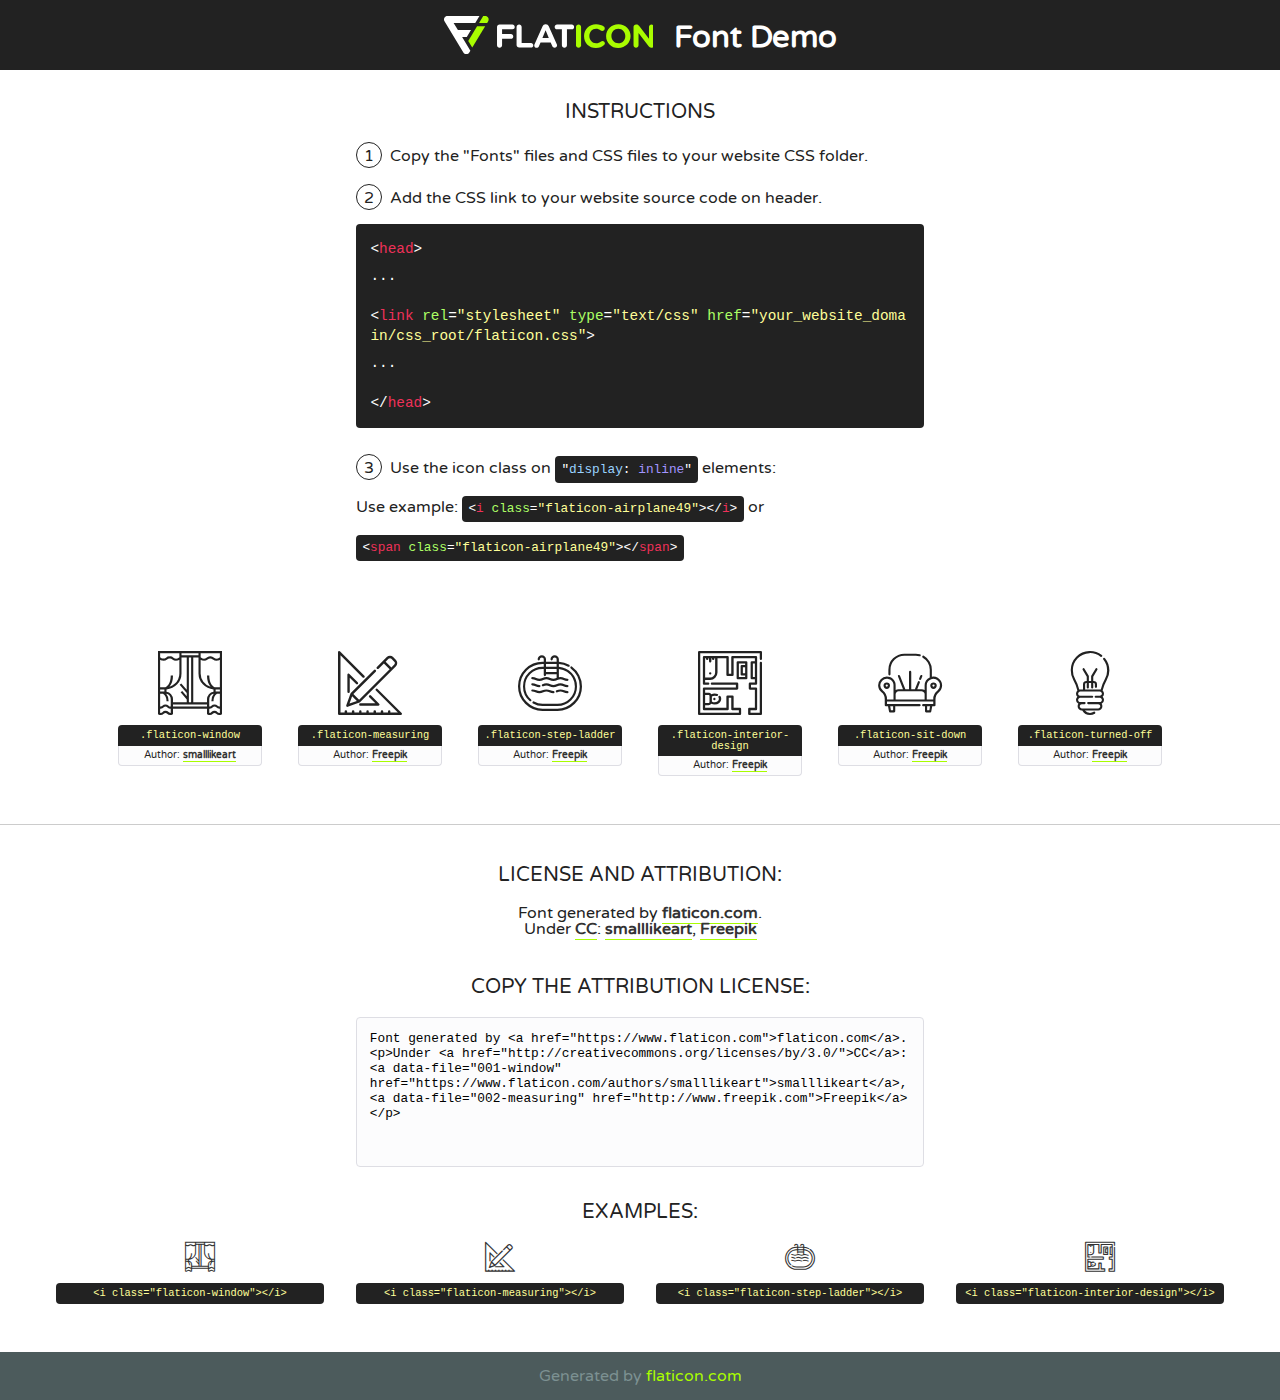
<file: fonts/flaticon/font/flaticon.html>
<!DOCTYPE html>
<!--
  Flaticon icon font: Flaticon
  Creation date: 01/03/2019 00:45
-->
<html>
<!DOCTYPE html>
<html>

<head>
    <title>Flaticon WebFont</title>
    <link href="http://fonts.googleapis.com/css?family=Varela+Round" rel="stylesheet" type="text/css" />
    <link rel="stylesheet" type="text/css" href="flaticon.css">
    <meta charset="UTF-8">
    <style>
    html, body, div, span, applet, object, iframe,
    h1, h2, h3, h4, h5, h6, p, blockquote, pre,
    a, abbr, acronym, address, big, cite, code,
    del, dfn, em, img, ins, kbd, q, s, samp,
    small, strike, strong, sub, sup, tt, var,
    b, u, i, center,
    dl, dt, dd, ol, ul, li,
    fieldset, form, label, legend,
    table, caption, tbody, tfoot, thead, tr, th, td,
    article, aside, canvas, details, embed, 
    figure, figcaption, footer, header, hgroup, 
    menu, nav, output, ruby, section, summary,
    time, mark, audio, video {
        margin: 0;
        padding: 0;
        border: 0;
        font-size: 100%;
        font: inherit;
        vertical-align: baseline;
    }
    /* HTML5 display-role reset for older browsers */
    article, aside, details, figcaption, figure, 
    footer, header, hgroup, menu, nav, section {
        display: block;
    }
    body {
        line-height: 1;
    }
    ol, ul {
        list-style: none;
    }
    blockquote, q {
        quotes: none;
    }
    blockquote:before, blockquote:after,
    q:before, q:after {
        content: '';
        content: none;
    }
    table {
        border-collapse: collapse;
        border-spacing: 0;
    }
    body {
        font-family: 'Varela Round', Helvetica, Arial, sans-serif;
        font-size: 16px;
        color: #222;
    }
    a {
        color: #333;
        border-bottom: 1px solid #a9fd00;
        font-weight: bold;
        text-decoration: none;
    }
    * {
        -moz-box-sizing: border-box;
        -webkit-box-sizing: border-box;
        box-sizing: border-box;
        margin: 0;
        padding: 0;
    }
    [class^="flaticon-"]:before, [class*=" flaticon-"]:before, [class^="flaticon-"]:after, [class*=" flaticon-"]:after {
        font-family: Flaticon;
        font-size: 30px;
        font-style: normal;
        margin-left: 20px;
        color: #333;
    }
    .wrapper {
        max-width: 600px;
        margin: auto;
        padding: 0 1em;
    }
    .title {
        font-size: 1.25em;
        text-align: center;
        margin-bottom: 1em;
        text-transform: uppercase;
    }
    header {
        text-align: center;
        background-color: #222;
        color: #fff;
        padding: 1em;
    }
    header .logo {
        width: 210px;
        height: 38px;
        display: inline-block;
        vertical-align: middle;
        margin-right: 1em;
        border: none;
    }
    header strong {
        font-size: 1.95em;
        font-weight: bold;
        vertical-align: middle;
        margin-top: 5px;
        display: inline-block;
    }
    .demo {
        margin: 2em auto;
        line-height: 1.25em;
    }
    .demo ul li {
        margin-bottom: 1em;
    }
    .demo ul li .num {
        color: #222;
        border-radius: 20px;
        display: inline-block;
        width: 26px;
        padding: 3px;
        height: 26px;
        text-align: center;
        margin-right: 0.5em;
        border: 1px solid #222;
    }
    .demo ul li code {
        background-color: #222;
        border-radius: 4px;
        padding: 0.25em 0.5em;
        display: inline-block;
        color: #fff;
        font-family: Consolas,Monaco,Lucida Console,Liberation Mono,DejaVu Sans Mono,Bitstream Vera Sans Mono,Courier New, monospace;
        font-weight: lighter;
        margin-top: 1em;
        font-size: 0.8em;
        word-break: break-all;
    }
    .demo ul li code.big {
        padding: 1em;
        font-size: 0.9em;
    }
    .demo ul li code .red {
        color: #EF3159;
    }
    .demo ul li code .green {
        color: #ACFF65;
    }
    .demo ul li code .yellow {
        color: #FFFF99;
    }
    .demo ul li code .blue {
        color: #99D3FF;
    }
    .demo ul li code .purple {
        color: #A295FF;
    }
    .demo ul li code .dots {
        margin-top: 0.5em;
        display: block;
    }
    #glyphs {
        border-bottom: 1px solid #ccc;
        padding: 2em 0;
        text-align: center;
    }
    .glyph {
        display: inline-block;
        width: 9em;
        margin: 1em;
        text-align: center;
        vertical-align: top;
        background: #FFF;
    }
    .glyph .glyph-icon {
        padding: 10px;
        display: block;
        font-family:"Flaticon";
        font-size: 64px;
        line-height: 1;
    }
    .glyph .glyph-icon:before {
        font-size: 64px;
        color: #222;
        margin-left: 0;
    }
    .class-name {
        font-size: 0.65em;
        background-color: #222;
        color: #fff;
        border-radius: 4px 4px 0 0;
        padding: 0.5em;
        color: #FFFF99;
        font-family: Consolas,Monaco,Lucida Console,Liberation Mono,DejaVu Sans Mono,Bitstream Vera Sans Mono,Courier New, monospace;
    }
    .author-name {
        font-size: 0.6em;
        background-color: #fcfcfd;
        border: 1px solid #DEDEE4;
        border-top: 0;
        border-radius: 0 0 4px 4px;
        padding: 0.5em;
    }
    .class-name:last-child {
        font-size: 10px;
        color:#888;
    }
    .class-name:last-child a {
        font-size: 10px;
        color:#555;
    }
    .class-name:last-child a:hover {
        color:#a9fd00;
    }
    .glyph > input {
        display: block;
        width: 100px;
        margin: 5px auto;
        text-align: center;
        font-size: 12px;
        cursor: text;
    }
    .glyph > input.icon-input {
        font-family:"Flaticon";
        font-size: 16px;
        margin-bottom: 10px;
    }
    .attribution .title {
        margin-top: 2em;
    }
    .attribution textarea {
        background-color: #fcfcfd;
        padding: 1em;
        border: none;
        box-shadow: none;
        border: 1px solid #DEDEE4;
        border-radius: 4px;
        resize: none;
        width: 100%;
        height: 150px;
        font-size: 0.8em;
        font-family: Consolas,Monaco,Lucida Console,Liberation Mono,DejaVu Sans Mono,Bitstream Vera Sans Mono,Courier New, monospace;
        -webkit-appearance: none;
    }
    .iconsuse {
        margin: 2em auto;
        text-align: center;
        max-width: 1200px;
    }
    .iconsuse:after {
        content: '';
        display: table;
        clear: both;
    }
    .iconsuse .image {
        float: left;
        width: 25%;
        padding: 0 1em;
    }
    .iconsuse .image p {
        margin-bottom: 1em;
    }
    .iconsuse .image span {
        display: block;
        font-size: 0.65em;
        background-color: #222;
        color: #fff;
        border-radius: 4px;
        padding: 0.5em;
        color: #FFFF99;
        margin-top: 1em;
        font-family: Consolas,Monaco,Lucida Console,Liberation Mono,DejaVu Sans Mono,Bitstream Vera Sans Mono,Courier New, monospace;
    }
    #footer {
        text-align: center;
        background-color: #4C5B5C;
        color: #7c9192;
        padding: 1em;
    }
    #footer a {
        border: none;
        color: #a9fd00;
        font-weight: normal;
    }
    @media (max-width: 960px) {
        .iconsuse .image {
            width: 50%;
        }
    }
    @media (max-width: 560px) {
        .iconsuse .image {
            width: 100%;
        }
    }
    </style>
</head>

<body class="characters-off">

    <header>
        <a href="https://www.flaticon.com" target="_blank" class="logo">
            <svg version="1.1" xmlns="http://www.w3.org/2000/svg" xmlns:xlink="http://www.w3.org/1999/xlink" xmlns:a="http://ns.adobe.com/AdobeSVGViewerExtensions/3.0/" viewBox="0 0 560.875 102.036" enable-background="new 0 0 560.875 102.036" xml:space="preserve">
                <defs>
                </defs>
                <g>
                    <g class="letters">
                        <path fill="#ffffff" d="M141.596,29.675c0-3.777,2.985-6.767,6.764-6.767h34.438c3.426,0,6.15,2.728,6.15,6.15
                        c0,3.43-2.724,6.149-6.15,6.149h-27.674v13.091h23.719c3.429,0,6.151,2.724,6.151,6.15c0,3.43-2.723,6.149-6.151,6.149h-23.719
                        v17.574c0,3.773-2.986,6.761-6.764,6.761c-3.779,0-6.764-2.989-6.764-6.761V29.675z"></path>
                        <path fill="#ffffff" d="M193.844,29.149c0-3.781,2.985-6.767,6.764-6.767c3.776,0,6.763,2.985,6.763,6.767v42.957h25.039
                        c3.426,0,6.149,2.726,6.149,6.153c0,3.425-2.723,6.15-6.149,6.15h-31.802c-3.779,0-6.764-2.986-6.764-6.768V29.149z"></path>
                        <path fill="#ffffff" d="M241.891,75.71l21.438-48.407c1.492-3.341,4.215-5.357,7.906-5.357h0.792
                        c3.686,0,6.323,2.017,7.815,5.357l21.439,48.407c0.436,0.967,0.701,1.845,0.701,2.723c0,3.602-2.809,6.501-6.414,6.501
                        c-3.161,0-5.269-1.845-6.499-4.655l-4.132-9.661h-27.059l-4.301,10.102c-1.144,2.631-3.426,4.214-6.237,4.214
                        c-3.517,0-6.24-2.81-6.24-6.325C241.1,77.64,241.451,76.677,241.891,75.71z M279.932,58.666l-8.521-20.297l-8.526,20.297H279.932
                        z"></path>
                        <path fill="#ffffff" d="M314.864,35.387H301.86c-3.429,0-6.239-2.813-6.239-6.238c0-3.429,2.811-6.24,6.239-6.24h39.533
                        c3.426,0,6.237,2.811,6.237,6.24c0,3.425-2.811,6.238-6.237,6.238h-13.001v42.785c0,3.773-2.99,6.761-6.764,6.761
                        c-3.779,0-6.764-2.989-6.764-6.761V35.387z"></path>
                        <path fill="#A9FD00" d="M352.615,29.149c0-3.781,2.985-6.767,6.767-6.767c3.774,0,6.761,2.985,6.761,6.767v49.024
                        c0,3.773-2.987,6.761-6.761,6.761c-3.781,0-6.767-2.989-6.767-6.761V29.149z"></path>
                        <path fill="#A9FD00" d="M374.132,53.836v-0.179c0-17.481,13.178-31.801,32.065-31.801c9.22,0,15.459,2.458,20.557,6.238
                        c1.402,1.054,2.637,2.985,2.637,5.357c0,3.692-2.985,6.59-6.681,6.59c-1.845,0-3.071-0.702-4.044-1.319
                        c-3.776-2.813-7.729-4.393-12.562-4.393c-10.364,0-17.831,8.611-17.831,19.154v0.173c0,10.542,7.291,19.329,17.831,19.329
                        c5.715,0,9.492-1.756,13.359-4.834c1.049-0.874,2.458-1.491,4.039-1.491c3.429,0,6.325,2.813,6.325,6.236
                        c0,2.106-1.056,3.78-2.282,4.834c-5.539,4.834-12.036,7.733-21.878,7.733C387.572,85.464,374.132,71.493,374.132,53.836z"></path>
                        <path fill="#A9FD00" d="M433.009,53.836v-0.179c0-17.481,13.79-31.801,32.766-31.801c18.981,0,32.592,14.143,32.592,31.628v0.173
                        c0,17.483-13.785,31.807-32.769,31.807C446.625,85.464,433.009,71.32,433.009,53.836z M484.224,53.836v-0.179
                        c0-10.539-7.725-19.326-18.626-19.326c-10.893,0-18.449,8.611-18.449,19.154v0.173c0,10.542,7.73,19.329,18.626,19.329
                        C476.676,72.986,484.224,64.378,484.224,53.836z"></path>
                        <path fill="#A9FD00" d="M506.233,29.321c0-3.774,2.99-6.763,6.767-6.763h1.401c3.252,0,5.183,1.583,7.029,3.953l26.093,34.265
                        V29.059c0-3.692,2.99-6.677,6.681-6.677c3.683,0,6.671,2.985,6.671,6.677v48.934c0,3.78-2.987,6.765-6.764,6.765h-0.436
                        c-3.257,0-5.188-1.581-7.034-3.953l-27.056-35.492v32.944c0,3.687-2.985,6.676-6.678,6.676c-3.683,0-6.673-2.989-6.673-6.676
                        V29.321z"></path>
                    </g>
                    <g class="insignia">
                        <path fill="#ffffff" d="M48.372,56.137h12.517l11.156-18.537H37.186L25.688,18.539h57.825L94.668,0H9.271
                        C5.925,0,2.842,1.801,1.198,4.716c-1.644,2.907-1.593,6.482,0.134,9.343l50.38,83.501c1.678,2.781,4.689,4.476,7.938,4.476
                        c3.246,0,6.257-1.695,7.935-4.476l2.898-4.804L48.372,56.137z"></path>
                        <g class="i">
                            <path fill="#A9FD00" d="M93.575,18.539h0.031v0.004l21.652,0.004l2.705-4.488c1.727-2.861,1.778-6.436,0.133-9.343
                            C116.454,1.801,113.371,0,110.026,0h-5.294L93.575,18.539z"></path>
                            <polygon fill="#A9FD00" points="88.291,27.356 64.725,66.486 75.519,84.404 109.942,27.356"></polygon>
                        </g>
                    </g>
                </g>
            </svg>
        </a>
        <strong>Font Demo</strong>
    </header>


    <section class="demo wrapper">

        <p class="title">Instructions</p>

        <ul>
            <li>
                <span class="num">1</span>Copy the "Fonts" files and CSS files to your website CSS folder.
            </li>
            <li>
                <span class="num">2</span>Add the CSS link to your website source code on header.
                <code class="big">
                    &lt;<span class="red">head</span>&gt;
                    <br/><span class="dots">...</span>
                    <br/>&lt;<span class="red">link</span> <span class="green">rel</span>=<span class="yellow">"stylesheet"</span> <span class="green">type</span>=<span class="yellow">"text/css"</span> <span class="green">href</span>=<span class="yellow">"your_website_domain/css_root/flaticon.css"</span>&gt;
                    <br/><span class="dots">...</span>
                    <br/>&lt;/<span class="red">head</span>&gt;
                </code>
            </li>

            <li>
                <p>
                    <span class="num">3</span>Use the icon class on <code>"<span class="blue">display</span>:<span class="purple"> inline</span>"</code> elements:
                    <br />
                    Use example: <code>&lt;<span class="red">i</span> <span class="green">class</span>=<span class="yellow">&quot;flaticon-airplane49&quot;</span>&gt;&lt;/<span class="red">i</span>&gt;</code> or <code>&lt;<span class="red">span</span> <span class="green">class</span>=<span class="yellow">&quot;flaticon-airplane49&quot;</span>&gt;&lt;/<span class="red">span</span>&gt;</code>
            </li>
        </ul>

    </section>




   <section id="glyphs">          
    
      
        <div class="glyph"><div class="glyph-icon flaticon-window"></div>
            <div class="class-name">.flaticon-window</div>
            <div class="author-name">Author: <a data-file="001-window" href="https://www.flaticon.com/authors/smalllikeart">smalllikeart</a> </div> 
        </div>        
        
        <div class="glyph"><div class="glyph-icon flaticon-measuring"></div>
            <div class="class-name">.flaticon-measuring</div>
            <div class="author-name">Author: <a data-file="002-measuring" href="http://www.freepik.com">Freepik</a> </div> 
        </div>        
        
        <div class="glyph"><div class="glyph-icon flaticon-step-ladder"></div>
            <div class="class-name">.flaticon-step-ladder</div>
            <div class="author-name">Author: <a data-file="003-step-ladder" href="http://www.freepik.com">Freepik</a> </div> 
        </div>        
        
        <div class="glyph"><div class="glyph-icon flaticon-interior-design"></div>
            <div class="class-name">.flaticon-interior-design</div>
            <div class="author-name">Author: <a data-file="004-interior-design" href="http://www.freepik.com">Freepik</a> </div> 
        </div>        
        
        <div class="glyph"><div class="glyph-icon flaticon-sit-down"></div>
            <div class="class-name">.flaticon-sit-down</div>
            <div class="author-name">Author: <a data-file="005-sit-down" href="http://www.freepik.com">Freepik</a> </div> 
        </div>        
        
        <div class="glyph"><div class="glyph-icon flaticon-turned-off"></div>
            <div class="class-name">.flaticon-turned-off</div>
            <div class="author-name">Author: <a data-file="006-turned-off" href="http://www.freepik.com">Freepik</a> </div> 
        </div>        
        

    </section>



    <section class="attribution wrapper"   style="text-align:center;">

      <div class="title">License and attribution:</div><div class="attrDiv">Font generated by <a href="https://www.flaticon.com">flaticon.com</a>. <div><p>Under <a href="http://creativecommons.org/licenses/by/3.0/">CC</a>: <a data-file="001-window" href="https://www.flaticon.com/authors/smalllikeart">smalllikeart</a>, <a data-file="002-measuring" href="http://www.freepik.com">Freepik</a></p>  </div>
      </div>
      <div class="title">Copy the Attribution License:</div>

    <textarea onclick="this.focus();this.select();">Font generated by &lt;a href=&quot;https://www.flaticon.com&quot;&gt;flaticon.com&lt;/a&gt;. <p>Under <a href="http://creativecommons.org/licenses/by/3.0/">CC</a>: <a data-file="001-window" href="https://www.flaticon.com/authors/smalllikeart">smalllikeart</a>, <a data-file="002-measuring" href="http://www.freepik.com">Freepik</a></p>  
     </textarea>

    </section>

    <section class="iconsuse">

          <div class="title">Examples:</div>            
             
            <div class="image">
                <p>
                    <i class="glyph-icon flaticon-window"></i> 
                    <span>&lt;i class=&quot;flaticon-window&quot;&gt;&lt;/i&gt;</span>
                </p>
            </div>
            
            <div class="image">
                <p>
                    <i class="glyph-icon flaticon-measuring"></i> 
                    <span>&lt;i class=&quot;flaticon-measuring&quot;&gt;&lt;/i&gt;</span>
                </p>
            </div>
            
            <div class="image">
                <p>
                    <i class="glyph-icon flaticon-step-ladder"></i> 
                    <span>&lt;i class=&quot;flaticon-step-ladder&quot;&gt;&lt;/i&gt;</span>
                </p>
            </div>
            
            <div class="image">
                <p>
                    <i class="glyph-icon flaticon-interior-design"></i> 
                    <span>&lt;i class=&quot;flaticon-interior-design&quot;&gt;&lt;/i&gt;</span>
                </p>
            </div>
                       
        </div>
                            
    </section>

<div id="footer">
    <div>Generated by <a href="https://www.flaticon.com">flaticon.com</a>
    </div>
</div>



</body>
</html>
</file>
<file: css/common.css>
@charset "utf-8";

html { overflow-y: scroll; }

body { background: #eeeeee; font-family: "PT Sans"; font-size: 13px; }

#top-bar {
	height: 40px;
	padding: 0px 30px;
	background: black;
	color: white;
}
	/*left-side*/
	#home {
		font-family: 'SilkscreenNormal';
		font-size: 20px;
		padding-top: 10px;
	}
	#title {
		padding-left: 20px;
		text-transform: uppercase;
		font-size: 16px;
		color: #aaaaaa;
	}
		#title a { cursor: pointer; }
		#title .selected-viz { font-weight: bold; color: white; }
		
	/*right-side*/
	#fb-login {
		float: right;
		background: #516eab;
		padding: 11px 15px;
		font-size: 14px;
	}
	
#main { position: relative; padding: 30px 30px 10px 10px; overflow: auto; }
	
#bottom-bar {
	padding: 12px 30px;
	background: black;
	color: white;
	font-size: 14px;
	text-align: right;
}
	#bottom-bar a { padding-left: 15px; cursor: pointer; }
		#bottom-bar a:hover { text-decoration: underline; }
	
#dark-overlay {
	display: none;
	background: rgba(0,0,0,0.7);
	height: 100%;
	width: 100%;
	position: fixed;
	top: 0;
	left: 0;
	z-index: 1002;
}
	.overlays {
		display: none;
		background: #eeeeee;
		position: fixed;
		top: 50%;
		left: 50%;
		z-index: 1003;
	}
	#about {
		height: 470px;
		width: 600px;
		margin-left: -300px;
		margin-top: -235px;
	}
	#team {
		height: 460px;
		width: 300px;
		margin-left: -150px;
		margin-top: -230px;
	}
	#termsofuse {
		height: 180px;
		width: 400px;
		margin-left: -200px;
		margin-top: -90px;
	}
		.overlays .close-overlay {
			position: absolute;
			top: 20px;
			right: 20px;
			cursor: pointer;
		}
		.overlays h4 {
			color: white;
			font-family: 'SilkscreenNormal';
			font-size: 20px;
			padding: 15px 20px;
		}
		.overlays .content { padding: 10px 20px 20px; }
			.overlays p { padding-top: 10px; font-size: 14px; }
			.overlays a { text-decoration: underline; }
			
@media (min-width: 320px) { /* 320-480px */

}

@media (min-width: 480px) { /* 480-768px */
#top-bar { padding: 0px 50px; }
#bottom-bar { padding: 12px 50px; }
#main { padding: 50px 50px 30px 30px; }
}

@media (min-width: 768px) { /* 768-1024px */
#top-bar { padding: 0px 60px; }
#bottom-bar { padding: 12px 60px; }
#main { padding: 60px 60px 40px 40px; }
}

@media (min-width: 1024px) { /* more than 1024px */

}
</file>
<file: css/viz.css>
@charset "utf-8";

html { overflow-y: auto; } /*override common.css*/

/*top-bar right*/
#mode-menu {
	z-index: 1001;
	float: right;
	background: black;
	font-size: 14px;
	width: 160px;
	position: relative;
}
	#mode-button { cursor: pointer; padding: 11px 15px; }
		#mode-button img { /*down arrow*/
			position: absolute;
			top: 18px;
			right: 15px;
			display: inline-block;
		}
	#other-modes {
		position: absolute;
		width: 160px;
		background: black;
		display: none;
	}
	#other-modes a {
		display: block;
		padding: 8px 15px;
	}

#left-bar {
	position: fixed;
	top: 0px;
	left: 0px;
	height: 100%;
	width: 40px;
	background: black;
	z-index: -1;
}

#right-bar {
	position: fixed;
	top: 0px;
	right: 0px;
	height: 100%;
	width: 40px;
	background: black;
	z-index: -2;
}

#bottom-bar { /*overwrite common.css*/
	position: fixed;
	bottom: 0px;
	box-sizing: border-box;
	-moz-box-sizing:border-box; /* Firefox */
	width: 100%;
}

#speed-control {
	position: fixed;
	left: 40px;
	bottom: 15px;
	color: white;
	font-size: 11px;
	line-height: 100%;
}
	#speed-control .ui-slider {
		position: relative;
		display: inline-block;
		margin: 0px 10px;
		border-left: 5px solid #777;
		border-right: 5px solid #777;
		background-color: #777;
		height: 6px;
		width: 70px;
	}
		#speed-control .ui-slider-handle {
			position: absolute;
			margin-left: -5px;
			border: none;
			outline: none;
			background-color: white;
			height: 6px;
			width: 10px;
		}

#media-controls {

}
	.media-control-button {
		cursor: pointer;
		position: fixed;
		opacity: 0.75;
	}
		.media-control-button:hover {
			opacity: 1.0;
		}
		.media-control-button img {
			display: inline-block;
		}
	#go-to-end {
		bottom: 10px;
		left: 50%;
		margin-left: -205px; /*20px space*/
	}
	#next {
		bottom: 10px;
		left: 50%;
		margin-left: -237px;
	}
	#pause, #play {
		bottom: 8px;
		left: 50%;
		margin-left: -273px;
		opacity: 1.0;
	}
	#previous {
		bottom: 10px;
		left: 50%;
		margin-left: -305px;
	}
	#go-to-beginning {
		bottom: 10px;
		left: 50%;
		margin-left: -335px;
	}
	#stop {
		bottom: 10px;
		left: 50%;
		margin-left: 195px;
		opacity: 1.0;
	}
	#progress-bar.ui-slider {
		bottom: 17px;
		left: 50%;
		margin-left: -175px;
		background-color: #777;
		height: 6px;
		width: 350px;
		opacity: 1.0;
	}
		#progress-bar .ui-slider-handle {
			position: absolute;
			border: none;
			outline: none;
			background-color: #fff;
			height: 6px;
			width: 1px;
		}
		#progress-bar .ui-slider-range {
			position: absolute;
			height: 6px;
		}

#viz {
	width: 100%;
	text-align: center;
	overflow: hidden;
	padding-top: 20px;
	-webkit-user-select: none;
    -moz-user-select: none;
    -ms-user-select: none;
    -o-user-select: none;
    user-select: none;
}

.execAction { cursor: pointer; }
	.execAction p:hover { background: black; color: white; }

.panel {
	position: fixed;
	color: white;
	width: 0px;
	overflow: hidden;
	background: #777;
	white-space: nowrap;
}
	.panel-hide { position: fixed; cursor: pointer; background: #777; }
	
#current-action {
	bottom: 320px;
	right: 60px;
	width: auto;
	display: none;
	background: #eee;
}
	#current-action p{ color: black; font-weight: bold; font-size: 20px; }
	
#actions {
	bottom: 60px;
	left: 43px;
}
	#actions p { padding: 5px 10px; cursor: pointer; }
		#actions p:hover { background: black; color: white;}
	#actions p:first-of-type { padding-top: 10px; }
	#actions p:last-of-type { padding-bottom: 10px; }
	#actions-hide {
		bottom: 60px;
		left: 0px;
		padding-left: 14px;
		padding-right: 15px;
	}
	
#status {
	bottom: 255px;
	right: 43px;
	height: 54px;
	white-space: normal;
}
	#status p { padding: 10px; }
	#status-hide {
		bottom: 255px;
		right: 0px;
		padding: 19px 14px 19px 15px;
		transform: rotate(180deg);
		-ms-transform: rotate(180deg); /* IE 9 */
		-webkit-transform: rotate(180deg); /* Safari and Chrome */
		-o-transform: rotate(180deg); /* Opera */
		-moz-transform: rotate(180deg); /* Firefox */
	}
	
#codetrace {
	bottom: 60px;
	right: 43px;
	height: 192px;
	font-family: "Courier New", Courier, monospace;
}
	#codetrace p { padding: 5px 10px; }
		#codetrace p.highlighted { background: black; }
	#codetrace-hide {
		bottom: 60px;
		right: 0px;
		padding: 88px 14px 88px 15px;
		transform: rotate(180deg);
		-ms-transform: rotate(180deg); /* IE 9 */
		-webkit-transform: rotate(180deg); /* Safari and Chrome */
		-o-transform: rotate(180deg); /* Opera */
		-moz-transform: rotate(180deg); /* Firefox */
	}
	
.rotateRight {
	transform: rotate(180deg);
	-ms-transform: rotate(180deg); /* IE 9 */
	-webkit-transform: rotate(180deg); /* Safari and Chrome */
	-o-transform: rotate(180deg); /* Opera */
	-moz-transform: rotate(180deg); /* Firefox */
				
	/* if you want to do this move with animate use transition */
	transition: .5s;
	-moz-transition: .5s; /* Firefox 4 */
	-webkit-transition: .5s; /* Safari and Chrome */
	-o-transition: .5s; /* Opera */	
}
.rotateLeft {
	transform: rotate(0deg);
	-ms-transform: rotate(0deg); /* IE 9 */
	-webkit-transform: rotate(0deg); /* Safari and Chrome */
	-o-transform: rotate(0deg); /* Opera */
	-moz-transform: rotate(0deg); /* Firefox */
				
	/* if you want to do this move with animate use transition */
	transition: .5s;
	-moz-transition: .5s; /* Firefox 4 */
	-webkit-transition: .5s; /* Safari and Chrome */
	-o-transition: .5s; /* Opera */	
}

/*tutorial stuff*/
.tutorial-dialog {
	position: fixed;
	background: black;
	color: white;
	padding: 12px;
	border-radius: 3px;
	display: none;
	line-height: 150%;
}
	.tutorial-dialog:before {
		content: " ";
		position: absolute;
		height: 0px;
		width: 0px;
		border-style:solid;
		border-width:10px;
		border-color: transparent;
	}
	.tutorial-next {
		position: absolute;
		bottom: -10px;
		right: -10px;
		padding: 3px 8px;
		background: #999;
		color: white;
		cursor: pointer;
		border-radius: 2px;
	}
		.tutorial-next img {
			display: inline-block;
			height: 9px;
			margin-left: 8px;
		}
</file>
<file: css/bst.css>
@charset "utf-8";

/* encode */

.encode-card {
    position: fixed;
    width: 400px;
    right: 0px;
    border: double;
}

.encode-header {
    background-color: rgb(61, 150, 252);
}

.encode-loading {
    width: 35px;
    height: 35px;
    float: right;
}

.encode-btn {
    float: right;
}

.encode-exit-btn {
    display: inline;
    float: right;
}


/* decode */

.decode-card {
    position: fixed;
    width: 400px;
    right: 0px;
    border: double;
}

.decode-header {
    background-color: rgb(61, 150, 252);
}

.decode-loading {
    width: 35px;
    height: 35px;
    float: right;
}

.decode-btn {
    float: right;
}

.decode-exit-btn {
    display: inline;
    float: right;
}


/*all action pullout (input) stuff here*/

#find-min {
    position: fixed;
    bottom: 215px;
    left: 196px;
    background: #777;
    width: 0px;
    color: white;
    overflow: hidden;
}

#find-min p {
    padding: 0px 8px 0px;
}

#find-max {
    position: fixed;
    bottom: 215px;
    left: 264px;
    background: #777;
    width: 0px;
    color: white;
    overflow: hidden;
}

#find-max p {
    padding: 0px 8px 0px;
}

#search-input {
    position: fixed;
    bottom: 215px;
    left: 336px;
    background: #777;
    width: 0px;
    overflow: hidden;
}

#search-input input {
    width: 40px;
    background: black;
    color: white;
    padding: 8px 8px 8px;
}

#search-go {
    position: fixed;
    bottom: 215px;
    left: 368px;
    width: 0px;
    background: #777;
    color: white;
    overflow: hidden;
}

#search-go p {
    padding: 0px 8px 0px;
}

#insert-input {
    position: fixed;
    bottom: 177px;
    left: 196px;
    background: #777;
    width: 0px;
    overflow: hidden;
}

#insert-input input {
    width: 140px;
    background: black;
    color: white;
    padding: 6px 8px 5px;
}

#insert-go {
    position: fixed;
    bottom: 177px;
    left: 328px;
    width: 0px;
    background: #777;
    color: white;
    overflow: hidden;
}

#insert-go p {
    padding: 0px 8px;
}

#remove-input {
    position: fixed;
    bottom: 140px;
    left: 196px;
    background: #777;
    width: 0px;
    overflow: hidden;
}

#remove-input input {
    background: black;
    color: white;
    padding: 6px 8px 5px;
}

#remove-go {
    position: fixed;
    bottom: 140px;
    left: 328px;
    width: 0px;
    background: #777;
    color: white;
    overflow: hidden;
}

#remove-go p {
    padding: 0px 8px;
}


/*all action pullout (error) stuff here*/

.err {
    position: fixed;
    color: red;
}

#insert-err {
    bottom: 177px;
    left: 372px;
    padding: 5px 0px;
}

#remove-err {
    /* currently unused*/
    bottom: 140px;
    left: 372px;
    padding: 5px 0px;
}

#inorder-err {
    /* currently unused*/
    bottom: 60px;
    left: 201px;
    padding: 8px 0px 7px;
}


/*all tutorial stuff here*/

#bst-tutorial-1 {
    top: 60px;
    left: 60px;
    width: 250px;
}

#bst-tutorial-2 {
    top: 60px;
    left: 220px;
    width: 230px;
}

#bst-tutorial-2:before {
    bottom: 100%;
    left: 50%;
    border-bottom-color: black;
    margin-left: -10px;
}

#bst-tutorial-3 {
    bottom: 200px;
    left: 60px;
    width: 220px;
}

#bst-tutorial-3:before {
    top: 100%;
    left: 20%;
    border-top-color: black;
    margin-left: -10px;
}

#bst-tutorial-4 {
    top: 300px;
    left: 50%;
    width: 200px;
    margin-left: -110px;
}

#bst-tutorial-4:before {
    bottom: 100%;
    left: 50%;
    border-bottom-color: black;
    margin-left: -10px;
}

#bst-tutorial-5 {
    bottom: 335px;
    right: 150px;
    width: 200px;
}

#bst-tutorial-5:before {
    top: 100%;
    left: 20%;
    border-top-color: black;
    margin-left: -10px;
}

#bst-tutorial-6 {
    bottom: 275px;
    right: 170px;
    width: 180px;
}

#bst-tutorial-6:before {
    top: 100%;
    left: 20%;
    border-top-color: black;
    margin-left: -10px;
}

#bst-tutorial-7 {
    bottom: 70px;
    left: 50%;
    width: 220px;
    margin-left: -120px;
}

#bst-tutorial-7:before {
    top: 100%;
    left: 50%;
    border-top-color: black;
    margin-left: -10px;
}

#bst-tutorial-8 {
    top: 70px;
    right: 60px;
    width: 150px;
}

#bst-tutorial-8:before {
    bottom: 100%;
    left: 50%;
    border-bottom-color: black;
    margin-left: -10px;
}
</file>
<file: fonts/silkscreen/stylesheet.css>
/* Generated by Font Squirrel (http://www.fontsquirrel.com) on October 13, 2012 01:09:36 PM America/New_York */

@font-face {
    font-family: 'SilkscreenNormal';
    src: url('slkscr-webfont.eot');
    src: url('slkscr-webfont.eot?#iefix') format('embedded-opentype'),
         url('slkscr-webfont.woff') format('woff'),
         url('slkscr-webfont.ttf') format('truetype'),
         url('slkscr-webfont.svg#SilkscreenNormal') format('svg');
    font-weight: normal;
    font-style: normal;

}

/*
@font-face {
    font-family: 'SilkscreenBold';
    src: url('slkscrb-webfont.eot');
    src: url('slkscrb-webfont.eot?#iefix') format('embedded-opentype'),
         url('slkscrb-webfont.woff') format('woff'),
         url('slkscrb-webfont.ttf') format('truetype'),
         url('slkscrb-webfont.svg#SilkscreenBold') format('svg');
    font-weight: normal;
    font-style: normal;

}

@font-face {
    font-family: 'SilkscreenExpandedNormal';
    src: url('slkscre-webfont.eot');
    src: url('slkscre-webfont.eot?#iefix') format('embedded-opentype'),
         url('slkscre-webfont.woff') format('woff'),
         url('slkscre-webfont.ttf') format('truetype'),
         url('slkscre-webfont.svg#SilkscreenExpandedNormal') format('svg');
    font-weight: normal;
    font-style: normal;

}

@font-face {
    font-family: 'SilkscreenExpandedBold';
    src: url('slkscreb-webfont.eot');
    src: url('slkscreb-webfont.eot?#iefix') format('embedded-opentype'),
         url('slkscreb-webfont.woff') format('woff'),
         url('slkscreb-webfont.ttf') format('truetype'),
         url('slkscreb-webfont.svg#SilkscreenExpandedBold') format('svg');
    font-weight: normal;
    font-style: normal;

}
*/
</file>
<file: html/fonts/icomoon/style.css>
@font-face {
  font-family: 'icomoon';
  src:  url('fonts/icomoon.eot?10si43');
  src:  url('fonts/icomoon.eot?10si43#iefix') format('embedded-opentype'),
    url('fonts/icomoon.ttf?10si43') format('truetype'),
    url('fonts/icomoon.woff?10si43') format('woff'),
    url('fonts/icomoon.svg?10si43#icomoon') format('svg');
  font-weight: normal;
  font-style: normal;
}

[class^="icon-"], [class*=" icon-"] {
  /* use !important to prevent issues with browser extensions that change fonts */
  font-family: 'icomoon' !important;
  speak: none;
  font-style: normal;
  font-weight: normal;
  font-variant: normal;
  text-transform: none;
  line-height: 1;

  /* Better Font Rendering =========== */
  -webkit-font-smoothing: antialiased;
  -moz-osx-font-smoothing: grayscale;
}

.icon-asterisk:before {
  content: "\f069";
}
.icon-plus:before {
  content: "\f067";
}
.icon-question:before {
  content: "\f128";
}
.icon-minus:before {
  content: "\f068";
}
.icon-glass:before {
  content: "\f000";
}
.icon-music:before {
  content: "\f001";
}
.icon-search:before {
  content: "\f002";
}
.icon-envelope-o:before {
  content: "\f003";
}
.icon-heart:before {
  content: "\f004";
}
.icon-star:before {
  content: "\f005";
}
.icon-star-o:before {
  content: "\f006";
}
.icon-user:before {
  content: "\f007";
}
.icon-film:before {
  content: "\f008";
}
.icon-th-large:before {
  content: "\f009";
}
.icon-th:before {
  content: "\f00a";
}
.icon-th-list:before {
  content: "\f00b";
}
.icon-check:before {
  content: "\f00c";
}
.icon-close:before {
  content: "\f00d";
}
.icon-remove:before {
  content: "\f00d";
}
.icon-times:before {
  content: "\f00d";
}
.icon-search-plus:before {
  content: "\f00e";
}
.icon-search-minus:before {
  content: "\f010";
}
.icon-power-off:before {
  content: "\f011";
}
.icon-signal:before {
  content: "\f012";
}
.icon-cog:before {
  content: "\f013";
}
.icon-gear:before {
  content: "\f013";
}
.icon-trash-o:before {
  content: "\f014";
}
.icon-home:before {
  content: "\f015";
}
.icon-file-o:before {
  content: "\f016";
}
.icon-clock-o:before {
  content: "\f017";
}
.icon-road:before {
  content: "\f018";
}
.icon-download:before {
  content: "\f019";
}
.icon-arrow-circle-o-down:before {
  content: "\f01a";
}
.icon-arrow-circle-o-up:before {
  content: "\f01b";
}
.icon-inbox:before {
  content: "\f01c";
}
.icon-play-circle-o:before {
  content: "\f01d";
}
.icon-repeat:before {
  content: "\f01e";
}
.icon-rotate-right:before {
  content: "\f01e";
}
.icon-refresh:before {
  content: "\f021";
}
.icon-list-alt:before {
  content: "\f022";
}
.icon-lock:before {
  content: "\f023";
}
.icon-flag:before {
  content: "\f024";
}
.icon-headphones:before {
  content: "\f025";
}
.icon-volume-off:before {
  content: "\f026";
}
.icon-volume-down:before {
  content: "\f027";
}
.icon-volume-up:before {
  content: "\f028";
}
.icon-qrcode:before {
  content: "\f029";
}
.icon-barcode:before {
  content: "\f02a";
}
.icon-tag:before {
  content: "\f02b";
}
.icon-tags:before {
  content: "\f02c";
}
.icon-book:before {
  content: "\f02d";
}
.icon-bookmark:before {
  content: "\f02e";
}
.icon-print:before {
  content: "\f02f";
}
.icon-camera:before {
  content: "\f030";
}
.icon-font:before {
  content: "\f031";
}
.icon-bold:before {
  content: "\f032";
}
.icon-italic:before {
  content: "\f033";
}
.icon-text-height:before {
  content: "\f034";
}
.icon-text-width:before {
  content: "\f035";
}
.icon-align-left:before {
  content: "\f036";
}
.icon-align-center:before {
  content: "\f037";
}
.icon-align-right:before {
  content: "\f038";
}
.icon-align-justify:before {
  content: "\f039";
}
.icon-list:before {
  content: "\f03a";
}
.icon-dedent:before {
  content: "\f03b";
}
.icon-outdent:before {
  content: "\f03b";
}
.icon-indent:before {
  content: "\f03c";
}
.icon-video-camera:before {
  content: "\f03d";
}
.icon-image:before {
  content: "\f03e";
}
.icon-photo:before {
  content: "\f03e";
}
.icon-picture-o:before {
  content: "\f03e";
}
.icon-pencil:before {
  content: "\f040";
}
.icon-map-marker:before {
  content: "\f041";
}
.icon-adjust:before {
  content: "\f042";
}
.icon-tint:before {
  content: "\f043";
}
.icon-edit:before {
  content: "\f044";
}
.icon-pencil-square-o:before {
  content: "\f044";
}
.icon-share-square-o:before {
  content: "\f045";
}
.icon-check-square-o:before {
  content: "\f046";
}
.icon-arrows:before {
  content: "\f047";
}
.icon-step-backward:before {
  content: "\f048";
}
.icon-fast-backward:before {
  content: "\f049";
}
.icon-backward:before {
  content: "\f04a";
}
.icon-play:before {
  content: "\f04b";
}
.icon-pause:before {
  content: "\f04c";
}
.icon-stop:before {
  content: "\f04d";
}
.icon-forward:before {
  content: "\f04e";
}
.icon-fast-forward:before {
  content: "\f050";
}
.icon-step-forward:before {
  content: "\f051";
}
.icon-eject:before {
  content: "\f052";
}
.icon-chevron-left:before {
  content: "\f053";
}
.icon-chevron-right:before {
  content: "\f054";
}
.icon-plus-circle:before {
  content: "\f055";
}
.icon-minus-circle:before {
  content: "\f056";
}
.icon-times-circle:before {
  content: "\f057";
}
.icon-check-circle:before {
  content: "\f058";
}
.icon-question-circle:before {
  content: "\f059";
}
.icon-info-circle:before {
  content: "\f05a";
}
.icon-crosshairs:before {
  content: "\f05b";
}
.icon-times-circle-o:before {
  content: "\f05c";
}
.icon-check-circle-o:before {
  content: "\f05d";
}
.icon-ban:before {
  content: "\f05e";
}
.icon-arrow-left:before {
  content: "\f060";
}
.icon-arrow-right:before {
  content: "\f061";
}
.icon-arrow-up:before {
  content: "\f062";
}
.icon-arrow-down:before {
  content: "\f063";
}
.icon-mail-forward:before {
  content: "\f064";
}
.icon-share:before {
  content: "\f064";
}
.icon-expand:before {
  content: "\f065";
}
.icon-compress:before {
  content: "\f066";
}
.icon-exclamation-circle:before {
  content: "\f06a";
}
.icon-gift:before {
  content: "\f06b";
}
.icon-leaf:before {
  content: "\f06c";
}
.icon-fire:before {
  content: "\f06d";
}
.icon-eye:before {
  content: "\f06e";
}
.icon-eye-slash:before {
  content: "\f070";
}
.icon-exclamation-triangle:before {
  content: "\f071";
}
.icon-warning:before {
  content: "\f071";
}
.icon-plane:before {
  content: "\f072";
}
.icon-calendar:before {
  content: "\f073";
}
.icon-random:before {
  content: "\f074";
}
.icon-comment:before {
  content: "\f075";
}
.icon-magnet:before {
  content: "\f076";
}
.icon-chevron-up:before {
  content: "\f077";
}
.icon-chevron-down:before {
  content: "\f078";
}
.icon-retweet:before {
  content: "\f079";
}
.icon-shopping-cart:before {
  content: "\f07a";
}
.icon-folder:before {
  content: "\f07b";
}
.icon-folder-open:before {
  content: "\f07c";
}
.icon-arrows-v:before {
  content: "\f07d";
}
.icon-arrows-h:before {
  content: "\f07e";
}
.icon-bar-chart:before {
  content: "\f080";
}
.icon-bar-chart-o:before {
  content: "\f080";
}
.icon-twitter-square:before {
  content: "\f081";
}
.icon-facebook-square:before {
  content: "\f082";
}
.icon-camera-retro:before {
  content: "\f083";
}
.icon-key:before {
  content: "\f084";
}
.icon-cogs:before {
  content: "\f085";
}
.icon-gears:before {
  content: "\f085";
}
.icon-comments:before {
  content: "\f086";
}
.icon-thumbs-o-up:before {
  content: "\f087";
}
.icon-thumbs-o-down:before {
  content: "\f088";
}
.icon-star-half:before {
  content: "\f089";
}
.icon-heart-o:before {
  content: "\f08a";
}
.icon-sign-out:before {
  content: "\f08b";
}
.icon-linkedin-square:before {
  content: "\f08c";
}
.icon-thumb-tack:before {
  content: "\f08d";
}
.icon-external-link:before {
  content: "\f08e";
}
.icon-sign-in:before {
  content: "\f090";
}
.icon-trophy:before {
  content: "\f091";
}
.icon-github-square:before {
  content: "\f092";
}
.icon-upload:before {
  content: "\f093";
}
.icon-lemon-o:before {
  content: "\f094";
}
.icon-phone:before {
  content: "\f095";
}
.icon-square-o:before {
  content: "\f096";
}
.icon-bookmark-o:before {
  content: "\f097";
}
.icon-phone-square:before {
  content: "\f098";
}
.icon-twitter:before {
  content: "\f099";
}
.icon-facebook:before {
  content: "\f09a";
}
.icon-facebook-f:before {
  content: "\f09a";
}
.icon-github:before {
  content: "\f09b";
}
.icon-unlock:before {
  content: "\f09c";
}
.icon-credit-card:before {
  content: "\f09d";
}
.icon-feed:before {
  content: "\f09e";
}
.icon-rss:before {
  content: "\f09e";
}
.icon-hdd-o:before {
  content: "\f0a0";
}
.icon-bullhorn:before {
  content: "\f0a1";
}
.icon-bell-o:before {
  content: "\f0a2";
}
.icon-certificate:before {
  content: "\f0a3";
}
.icon-hand-o-right:before {
  content: "\f0a4";
}
.icon-hand-o-left:before {
  content: "\f0a5";
}
.icon-hand-o-up:before {
  content: "\f0a6";
}
.icon-hand-o-down:before {
  content: "\f0a7";
}
.icon-arrow-circle-left:before {
  content: "\f0a8";
}
.icon-arrow-circle-right:before {
  content: "\f0a9";
}
.icon-arrow-circle-up:before {
  content: "\f0aa";
}
.icon-arrow-circle-down:before {
  content: "\f0ab";
}
.icon-globe:before {
  content: "\f0ac";
}
.icon-wrench:before {
  content: "\f0ad";
}
.icon-tasks:before {
  content: "\f0ae";
}
.icon-filter:before {
  content: "\f0b0";
}
.icon-briefcase:before {
  content: "\f0b1";
}
.icon-arrows-alt:before {
  content: "\f0b2";
}
.icon-group:before {
  content: "\f0c0";
}
.icon-users:before {
  content: "\f0c0";
}
.icon-chain:before {
  content: "\f0c1";
}
.icon-link:before {
  content: "\f0c1";
}
.icon-cloud:before {
  content: "\f0c2";
}
.icon-flask:before {
  content: "\f0c3";
}
.icon-cut:before {
  content: "\f0c4";
}
.icon-scissors:before {
  content: "\f0c4";
}
.icon-copy:before {
  content: "\f0c5";
}
.icon-files-o:before {
  content: "\f0c5";
}
.icon-paperclip:before {
  content: "\f0c6";
}
.icon-floppy-o:before {
  content: "\f0c7";
}
.icon-save:before {
  content: "\f0c7";
}
.icon-square:before {
  content: "\f0c8";
}
.icon-bars:before {
  content: "\f0c9";
}
.icon-navicon:before {
  content: "\f0c9";
}
.icon-reorder:before {
  content: "\f0c9";
}
.icon-list-ul:before {
  content: "\f0ca";
}
.icon-list-ol:before {
  content: "\f0cb";
}
.icon-strikethrough:before {
  content: "\f0cc";
}
.icon-underline:before {
  content: "\f0cd";
}
.icon-table:before {
  content: "\f0ce";
}
.icon-magic:before {
  content: "\f0d0";
}
.icon-truck:before {
  content: "\f0d1";
}
.icon-pinterest:before {
  content: "\f0d2";
}
.icon-pinterest-square:before {
  content: "\f0d3";
}
.icon-google-plus-square:before {
  content: "\f0d4";
}
.icon-google-plus:before {
  content: "\f0d5";
}
.icon-money:before {
  content: "\f0d6";
}
.icon-caret-down:before {
  content: "\f0d7";
}
.icon-caret-up:before {
  content: "\f0d8";
}
.icon-caret-left:before {
  content: "\f0d9";
}
.icon-caret-right:before {
  content: "\f0da";
}
.icon-columns:before {
  content: "\f0db";
}
.icon-sort:before {
  content: "\f0dc";
}
.icon-unsorted:before {
  content: "\f0dc";
}
.icon-sort-desc:before {
  content: "\f0dd";
}
.icon-sort-down:before {
  content: "\f0dd";
}
.icon-sort-asc:before {
  content: "\f0de";
}
.icon-sort-up:before {
  content: "\f0de";
}
.icon-envelope:before {
  content: "\f0e0";
}
.icon-linkedin:before {
  content: "\f0e1";
}
.icon-rotate-left:before {
  content: "\f0e2";
}
.icon-undo:before {
  content: "\f0e2";
}
.icon-gavel:before {
  content: "\f0e3";
}
.icon-legal:before {
  content: "\f0e3";
}
.icon-dashboard:before {
  content: "\f0e4";
}
.icon-tachometer:before {
  content: "\f0e4";
}
.icon-comment-o:before {
  content: "\f0e5";
}
.icon-comments-o:before {
  content: "\f0e6";
}
.icon-bolt:before {
  content: "\f0e7";
}
.icon-flash:before {
  content: "\f0e7";
}
.icon-sitemap:before {
  content: "\f0e8";
}
.icon-umbrella:before {
  content: "\f0e9";
}
.icon-clipboard:before {
  content: "\f0ea";
}
.icon-paste:before {
  content: "\f0ea";
}
.icon-lightbulb-o:before {
  content: "\f0eb";
}
.icon-exchange:before {
  content: "\f0ec";
}
.icon-cloud-download:before {
  content: "\f0ed";
}
.icon-cloud-upload:before {
  content: "\f0ee";
}
.icon-user-md:before {
  content: "\f0f0";
}
.icon-stethoscope:before {
  content: "\f0f1";
}
.icon-suitcase:before {
  content: "\f0f2";
}
.icon-bell:before {
  content: "\f0f3";
}
.icon-coffee:before {
  content: "\f0f4";
}
.icon-cutlery:before {
  content: "\f0f5";
}
.icon-file-text-o:before {
  content: "\f0f6";
}
.icon-building-o:before {
  content: "\f0f7";
}
.icon-hospital-o:before {
  content: "\f0f8";
}
.icon-ambulance:before {
  content: "\f0f9";
}
.icon-medkit:before {
  content: "\f0fa";
}
.icon-fighter-jet:before {
  content: "\f0fb";
}
.icon-beer:before {
  content: "\f0fc";
}
.icon-h-square:before {
  content: "\f0fd";
}
.icon-plus-square:before {
  content: "\f0fe";
}
.icon-angle-double-left:before {
  content: "\f100";
}
.icon-angle-double-right:before {
  content: "\f101";
}
.icon-angle-double-up:before {
  content: "\f102";
}
.icon-angle-double-down:before {
  content: "\f103";
}
.icon-angle-left:before {
  content: "\f104";
}
.icon-angle-right:before {
  content: "\f105";
}
.icon-angle-up:before {
  content: "\f106";
}
.icon-angle-down:before {
  content: "\f107";
}
.icon-desktop:before {
  content: "\f108";
}
.icon-laptop:before {
  content: "\f109";
}
.icon-tablet:before {
  content: "\f10a";
}
.icon-mobile:before {
  content: "\f10b";
}
.icon-mobile-phone:before {
  content: "\f10b";
}
.icon-circle-o:before {
  content: "\f10c";
}
.icon-quote-left:before {
  content: "\f10d";
}
.icon-quote-right:before {
  content: "\f10e";
}
.icon-spinner:before {
  content: "\f110";
}
.icon-circle:before {
  content: "\f111";
}
.icon-mail-reply:before {
  content: "\f112";
}
.icon-reply:before {
  content: "\f112";
}
.icon-github-alt:before {
  content: "\f113";
}
.icon-folder-o:before {
  content: "\f114";
}
.icon-folder-open-o:before {
  content: "\f115";
}
.icon-smile-o:before {
  content: "\f118";
}
.icon-frown-o:before {
  content: "\f119";
}
.icon-meh-o:before {
  content: "\f11a";
}
.icon-gamepad:before {
  content: "\f11b";
}
.icon-keyboard-o:before {
  content: "\f11c";
}
.icon-flag-o:before {
  content: "\f11d";
}
.icon-flag-checkered:before {
  content: "\f11e";
}
.icon-terminal:before {
  content: "\f120";
}
.icon-code:before {
  content: "\f121";
}
.icon-mail-reply-all:before {
  content: "\f122";
}
.icon-reply-all:before {
  content: "\f122";
}
.icon-star-half-empty:before {
  content: "\f123";
}
.icon-star-half-full:before {
  content: "\f123";
}
.icon-star-half-o:before {
  content: "\f123";
}
.icon-location-arrow:before {
  content: "\f124";
}
.icon-crop:before {
  content: "\f125";
}
.icon-code-fork:before {
  content: "\f126";
}
.icon-chain-broken:before {
  content: "\f127";
}
.icon-unlink:before {
  content: "\f127";
}
.icon-info:before {
  content: "\f129";
}
.icon-exclamation:before {
  content: "\f12a";
}
.icon-superscript:before {
  content: "\f12b";
}
.icon-subscript:before {
  content: "\f12c";
}
.icon-eraser:before {
  content: "\f12d";
}
.icon-puzzle-piece:before {
  content: "\f12e";
}
.icon-microphone:before {
  content: "\f130";
}
.icon-microphone-slash:before {
  content: "\f131";
}
.icon-shield:before {
  content: "\f132";
}
.icon-calendar-o:before {
  content: "\f133";
}
.icon-fire-extinguisher:before {
  content: "\f134";
}
.icon-rocket:before {
  content: "\f135";
}
.icon-maxcdn:before {
  content: "\f136";
}
.icon-chevron-circle-left:before {
  content: "\f137";
}
.icon-chevron-circle-right:before {
  content: "\f138";
}
.icon-chevron-circle-up:before {
  content: "\f139";
}
.icon-chevron-circle-down:before {
  content: "\f13a";
}
.icon-html5:before {
  content: "\f13b";
}
.icon-css3:before {
  content: "\f13c";
}
.icon-anchor:before {
  content: "\f13d";
}
.icon-unlock-alt:before {
  content: "\f13e";
}
.icon-bullseye:before {
  content: "\f140";
}
.icon-ellipsis-h:before {
  content: "\f141";
}
.icon-ellipsis-v:before {
  content: "\f142";
}
.icon-rss-square:before {
  content: "\f143";
}
.icon-play-circle:before {
  content: "\f144";
}
.icon-ticket:before {
  content: "\f145";
}
.icon-minus-square:before {
  content: "\f146";
}
.icon-minus-square-o:before {
  content: "\f147";
}
.icon-level-up:before {
  content: "\f148";
}
.icon-level-down:before {
  content: "\f149";
}
.icon-check-square:before {
  content: "\f14a";
}
.icon-pencil-square:before {
  content: "\f14b";
}
.icon-external-link-square:before {
  content: "\f14c";
}
.icon-share-square:before {
  content: "\f14d";
}
.icon-compass:before {
  content: "\f14e";
}
.icon-caret-square-o-down:before {
  content: "\f150";
}
.icon-toggle-down:before {
  content: "\f150";
}
.icon-caret-square-o-up:before {
  content: "\f151";
}
.icon-toggle-up:before {
  content: "\f151";
}
.icon-caret-square-o-right:before {
  content: "\f152";
}
.icon-toggle-right:before {
  content: "\f152";
}
.icon-eur:before {
  content: "\f153";
}
.icon-euro:before {
  content: "\f153";
}
.icon-gbp:before {
  content: "\f154";
}
.icon-dollar:before {
  content: "\f155";
}
.icon-usd:before {
  content: "\f155";
}
.icon-inr:before {
  content: "\f156";
}
.icon-rupee:before {
  content: "\f156";
}
.icon-cny:before {
  content: "\f157";
}
.icon-jpy:before {
  content: "\f157";
}
.icon-rmb:before {
  content: "\f157";
}
.icon-yen:before {
  content: "\f157";
}
.icon-rouble:before {
  content: "\f158";
}
.icon-rub:before {
  content: "\f158";
}
.icon-ruble:before {
  content: "\f158";
}
.icon-krw:before {
  content: "\f159";
}
.icon-won:before {
  content: "\f159";
}
.icon-bitcoin:before {
  content: "\f15a";
}
.icon-btc:before {
  content: "\f15a";
}
.icon-file:before {
  content: "\f15b";
}
.icon-file-text:before {
  content: "\f15c";
}
.icon-sort-alpha-asc:before {
  content: "\f15d";
}
.icon-sort-alpha-desc:before {
  content: "\f15e";
}
.icon-sort-amount-asc:before {
  content: "\f160";
}
.icon-sort-amount-desc:before {
  content: "\f161";
}
.icon-sort-numeric-asc:before {
  content: "\f162";
}
.icon-sort-numeric-desc:before {
  content: "\f163";
}
.icon-thumbs-up:before {
  content: "\f164";
}
.icon-thumbs-down:before {
  content: "\f165";
}
.icon-youtube-square:before {
  content: "\f166";
}
.icon-youtube:before {
  content: "\f167";
}
.icon-xing:before {
  content: "\f168";
}
.icon-xing-square:before {
  content: "\f169";
}
.icon-youtube-play:before {
  content: "\f16a";
}
.icon-dropbox:before {
  content: "\f16b";
}
.icon-stack-overflow:before {
  content: "\f16c";
}
.icon-instagram:before {
  content: "\f16d";
}
.icon-flickr:before {
  content: "\f16e";
}
.icon-adn:before {
  content: "\f170";
}
.icon-bitbucket:before {
  content: "\f171";
}
.icon-bitbucket-square:before {
  content: "\f172";
}
.icon-tumblr:before {
  content: "\f173";
}
.icon-tumblr-square:before {
  content: "\f174";
}
.icon-long-arrow-down:before {
  content: "\f175";
}
.icon-long-arrow-up:before {
  content: "\f176";
}
.icon-long-arrow-left:before {
  content: "\f177";
}
.icon-long-arrow-right:before {
  content: "\f178";
}
.icon-apple:before {
  content: "\f179";
}
.icon-windows:before {
  content: "\f17a";
}
.icon-android:before {
  content: "\f17b";
}
.icon-linux:before {
  content: "\f17c";
}
.icon-dribbble:before {
  content: "\f17d";
}
.icon-skype:before {
  content: "\f17e";
}
.icon-foursquare:before {
  content: "\f180";
}
.icon-trello:before {
  content: "\f181";
}
.icon-female:before {
  content: "\f182";
}
.icon-male:before {
  content: "\f183";
}
.icon-gittip:before {
  content: "\f184";
}
.icon-gratipay:before {
  content: "\f184";
}
.icon-sun-o:before {
  content: "\f185";
}
.icon-moon-o:before {
  content: "\f186";
}
.icon-archive:before {
  content: "\f187";
}
.icon-bug:before {
  content: "\f188";
}
.icon-vk:before {
  content: "\f189";
}
.icon-weibo:before {
  content: "\f18a";
}
.icon-renren:before {
  content: "\f18b";
}
.icon-pagelines:before {
  content: "\f18c";
}
.icon-stack-exchange:before {
  content: "\f18d";
}
.icon-arrow-circle-o-right:before {
  content: "\f18e";
}
.icon-arrow-circle-o-left:before {
  content: "\f190";
}
.icon-caret-square-o-left:before {
  content: "\f191";
}
.icon-toggle-left:before {
  content: "\f191";
}
.icon-dot-circle-o:before {
  content: "\f192";
}
.icon-wheelchair:before {
  content: "\f193";
}
.icon-vimeo-square:before {
  content: "\f194";
}
.icon-try:before {
  content: "\f195";
}
.icon-turkish-lira:before {
  content: "\f195";
}
.icon-plus-square-o:before {
  content: "\f196";
}
.icon-space-shuttle:before {
  content: "\f197";
}
.icon-slack:before {
  content: "\f198";
}
.icon-envelope-square:before {
  content: "\f199";
}
.icon-wordpress:before {
  content: "\f19a";
}
.icon-openid:before {
  content: "\f19b";
}
.icon-bank:before {
  content: "\f19c";
}
.icon-institution:before {
  content: "\f19c";
}
.icon-university:before {
  content: "\f19c";
}
.icon-graduation-cap:before {
  content: "\f19d";
}
.icon-mortar-board:before {
  content: "\f19d";
}
.icon-yahoo:before {
  content: "\f19e";
}
.icon-google:before {
  content: "\f1a0";
}
.icon-reddit:before {
  content: "\f1a1";
}
.icon-reddit-square:before {
  content: "\f1a2";
}
.icon-stumbleupon-circle:before {
  content: "\f1a3";
}
.icon-stumbleupon:before {
  content: "\f1a4";
}
.icon-delicious:before {
  content: "\f1a5";
}
.icon-digg:before {
  content: "\f1a6";
}
.icon-pied-piper-pp:before {
  content: "\f1a7";
}
.icon-pied-piper-alt:before {
  content: "\f1a8";
}
.icon-drupal:before {
  content: "\f1a9";
}
.icon-joomla:before {
  content: "\f1aa";
}
.icon-language:before {
  content: "\f1ab";
}
.icon-fax:before {
  content: "\f1ac";
}
.icon-building:before {
  content: "\f1ad";
}
.icon-child:before {
  content: "\f1ae";
}
.icon-paw:before {
  content: "\f1b0";
}
.icon-spoon:before {
  content: "\f1b1";
}
.icon-cube:before {
  content: "\f1b2";
}
.icon-cubes:before {
  content: "\f1b3";
}
.icon-behance:before {
  content: "\f1b4";
}
.icon-behance-square:before {
  content: "\f1b5";
}
.icon-steam:before {
  content: "\f1b6";
}
.icon-steam-square:before {
  content: "\f1b7";
}
.icon-recycle:before {
  content: "\f1b8";
}
.icon-automobile:before {
  content: "\f1b9";
}
.icon-car:before {
  content: "\f1b9";
}
.icon-cab:before {
  content: "\f1ba";
}
.icon-taxi:before {
  content: "\f1ba";
}
.icon-tree:before {
  content: "\f1bb";
}
.icon-spotify:before {
  content: "\f1bc";
}
.icon-deviantart:before {
  content: "\f1bd";
}
.icon-soundcloud:before {
  content: "\f1be";
}
.icon-database:before {
  content: "\f1c0";
}
.icon-file-pdf-o:before {
  content: "\f1c1";
}
.icon-file-word-o:before {
  content: "\f1c2";
}
.icon-file-excel-o:before {
  content: "\f1c3";
}
.icon-file-powerpoint-o:before {
  content: "\f1c4";
}
.icon-file-image-o:before {
  content: "\f1c5";
}
.icon-file-photo-o:before {
  content: "\f1c5";
}
.icon-file-picture-o:before {
  content: "\f1c5";
}
.icon-file-archive-o:before {
  content: "\f1c6";
}
.icon-file-zip-o:before {
  content: "\f1c6";
}
.icon-file-audio-o:before {
  content: "\f1c7";
}
.icon-file-sound-o:before {
  content: "\f1c7";
}
.icon-file-movie-o:before {
  content: "\f1c8";
}
.icon-file-video-o:before {
  content: "\f1c8";
}
.icon-file-code-o:before {
  content: "\f1c9";
}
.icon-vine:before {
  content: "\f1ca";
}
.icon-codepen:before {
  content: "\f1cb";
}
.icon-jsfiddle:before {
  content: "\f1cc";
}
.icon-life-bouy:before {
  content: "\f1cd";
}
.icon-life-buoy:before {
  content: "\f1cd";
}
.icon-life-ring:before {
  content: "\f1cd";
}
.icon-life-saver:before {
  content: "\f1cd";
}
.icon-support:before {
  content: "\f1cd";
}
.icon-circle-o-notch:before {
  content: "\f1ce";
}
.icon-ra:before {
  content: "\f1d0";
}
.icon-rebel:before {
  content: "\f1d0";
}
.icon-resistance:before {
  content: "\f1d0";
}
.icon-empire:before {
  content: "\f1d1";
}
.icon-ge:before {
  content: "\f1d1";
}
.icon-git-square:before {
  content: "\f1d2";
}
.icon-git:before {
  content: "\f1d3";
}
.icon-hacker-news:before {
  content: "\f1d4";
}
.icon-y-combinator-square:before {
  content: "\f1d4";
}
.icon-yc-square:before {
  content: "\f1d4";
}
.icon-tencent-weibo:before {
  content: "\f1d5";
}
.icon-qq:before {
  content: "\f1d6";
}
.icon-wechat:before {
  content: "\f1d7";
}
.icon-weixin:before {
  content: "\f1d7";
}
.icon-paper-plane:before {
  content: "\f1d8";
}
.icon-send:before {
  content: "\f1d8";
}
.icon-paper-plane-o:before {
  content: "\f1d9";
}
.icon-send-o:before {
  content: "\f1d9";
}
.icon-history:before {
  content: "\f1da";
}
.icon-circle-thin:before {
  content: "\f1db";
}
.icon-header:before {
  content: "\f1dc";
}
.icon-paragraph:before {
  content: "\f1dd";
}
.icon-sliders:before {
  content: "\f1de";
}
.icon-share-alt:before {
  content: "\f1e0";
}
.icon-share-alt-square:before {
  content: "\f1e1";
}
.icon-bomb:before {
  content: "\f1e2";
}
.icon-futbol-o:before {
  content: "\f1e3";
}
.icon-soccer-ball-o:before {
  content: "\f1e3";
}
.icon-tty:before {
  content: "\f1e4";
}
.icon-binoculars:before {
  content: "\f1e5";
}
.icon-plug:before {
  content: "\f1e6";
}
.icon-slideshare:before {
  content: "\f1e7";
}
.icon-twitch:before {
  content: "\f1e8";
}
.icon-yelp:before {
  content: "\f1e9";
}
.icon-newspaper-o:before {
  content: "\f1ea";
}
.icon-wifi:before {
  content: "\f1eb";
}
.icon-calculator:before {
  content: "\f1ec";
}
.icon-paypal:before {
  content: "\f1ed";
}
.icon-google-wallet:before {
  content: "\f1ee";
}
.icon-cc-visa:before {
  content: "\f1f0";
}
.icon-cc-mastercard:before {
  content: "\f1f1";
}
.icon-cc-discover:before {
  content: "\f1f2";
}
.icon-cc-amex:before {
  content: "\f1f3";
}
.icon-cc-paypal:before {
  content: "\f1f4";
}
.icon-cc-stripe:before {
  content: "\f1f5";
}
.icon-bell-slash:before {
  content: "\f1f6";
}
.icon-bell-slash-o:before {
  content: "\f1f7";
}
.icon-trash:before {
  content: "\f1f8";
}
.icon-copyright:before {
  content: "\f1f9";
}
.icon-at:before {
  content: "\f1fa";
}
.icon-eyedropper:before {
  content: "\f1fb";
}
.icon-paint-brush:before {
  content: "\f1fc";
}
.icon-birthday-cake:before {
  content: "\f1fd";
}
.icon-area-chart:before {
  content: "\f1fe";
}
.icon-pie-chart:before {
  content: "\f200";
}
.icon-line-chart:before {
  content: "\f201";
}
.icon-lastfm:before {
  content: "\f202";
}
.icon-lastfm-square:before {
  content: "\f203";
}
.icon-toggle-off:before {
  content: "\f204";
}
.icon-toggle-on:before {
  content: "\f205";
}
.icon-bicycle:before {
  content: "\f206";
}
.icon-bus:before {
  content: "\f207";
}
.icon-ioxhost:before {
  content: "\f208";
}
.icon-angellist:before {
  content: "\f209";
}
.icon-cc:before {
  content: "\f20a";
}
.icon-ils:before {
  content: "\f20b";
}
.icon-shekel:before {
  content: "\f20b";
}
.icon-sheqel:before {
  content: "\f20b";
}
.icon-meanpath:before {
  content: "\f20c";
}
.icon-buysellads:before {
  content: "\f20d";
}
.icon-connectdevelop:before {
  content: "\f20e";
}
.icon-dashcube:before {
  content: "\f210";
}
.icon-forumbee:before {
  content: "\f211";
}
.icon-leanpub:before {
  content: "\f212";
}
.icon-sellsy:before {
  content: "\f213";
}
.icon-shirtsinbulk:before {
  content: "\f214";
}
.icon-simplybuilt:before {
  content: "\f215";
}
.icon-skyatlas:before {
  content: "\f216";
}
.icon-cart-plus:before {
  content: "\f217";
}
.icon-cart-arrow-down:before {
  content: "\f218";
}
.icon-diamond:before {
  content: "\f219";
}
.icon-ship:before {
  content: "\f21a";
}
.icon-user-secret:before {
  content: "\f21b";
}
.icon-motorcycle:before {
  content: "\f21c";
}
.icon-street-view:before {
  content: "\f21d";
}
.icon-heartbeat:before {
  content: "\f21e";
}
.icon-venus:before {
  content: "\f221";
}
.icon-mars:before {
  content: "\f222";
}
.icon-mercury:before {
  content: "\f223";
}
.icon-intersex:before {
  content: "\f224";
}
.icon-transgender:before {
  content: "\f224";
}
.icon-transgender-alt:before {
  content: "\f225";
}
.icon-venus-double:before {
  content: "\f226";
}
.icon-mars-double:before {
  content: "\f227";
}
.icon-venus-mars:before {
  content: "\f228";
}
.icon-mars-stroke:before {
  content: "\f229";
}
.icon-mars-stroke-v:before {
  content: "\f22a";
}
.icon-mars-stroke-h:before {
  content: "\f22b";
}
.icon-neuter:before {
  content: "\f22c";
}
.icon-genderless:before {
  content: "\f22d";
}
.icon-facebook-official:before {
  content: "\f230";
}
.icon-pinterest-p:before {
  content: "\f231";
}
.icon-whatsapp:before {
  content: "\f232";
}
.icon-server:before {
  content: "\f233";
}
.icon-user-plus:before {
  content: "\f234";
}
.icon-user-times:before {
  content: "\f235";
}
.icon-bed:before {
  content: "\f236";
}
.icon-hotel:before {
  content: "\f236";
}
.icon-viacoin:before {
  content: "\f237";
}
.icon-train:before {
  content: "\f238";
}
.icon-subway:before {
  content: "\f239";
}
.icon-medium:before {
  content: "\f23a";
}
.icon-y-combinator:before {
  content: "\f23b";
}
.icon-yc:before {
  content: "\f23b";
}
.icon-optin-monster:before {
  content: "\f23c";
}
.icon-opencart:before {
  content: "\f23d";
}
.icon-expeditedssl:before {
  content: "\f23e";
}
.icon-battery:before {
  content: "\f240";
}
.icon-battery-4:before {
  content: "\f240";
}
.icon-battery-full:before {
  content: "\f240";
}
.icon-battery-3:before {
  content: "\f241";
}
.icon-battery-three-quarters:before {
  content: "\f241";
}
.icon-battery-2:before {
  content: "\f242";
}
.icon-battery-half:before {
  content: "\f242";
}
.icon-battery-1:before {
  content: "\f243";
}
.icon-battery-quarter:before {
  content: "\f243";
}
.icon-battery-0:before {
  content: "\f244";
}
.icon-battery-empty:before {
  content: "\f244";
}
.icon-mouse-pointer:before {
  content: "\f245";
}
.icon-i-cursor:before {
  content: "\f246";
}
.icon-object-group:before {
  content: "\f247";
}
.icon-object-ungroup:before {
  content: "\f248";
}
.icon-sticky-note:before {
  content: "\f249";
}
.icon-sticky-note-o:before {
  content: "\f24a";
}
.icon-cc-jcb:before {
  content: "\f24b";
}
.icon-cc-diners-club:before {
  content: "\f24c";
}
.icon-clone:before {
  content: "\f24d";
}
.icon-balance-scale:before {
  content: "\f24e";
}
.icon-hourglass-o:before {
  content: "\f250";
}
.icon-hourglass-1:before {
  content: "\f251";
}
.icon-hourglass-start:before {
  content: "\f251";
}
.icon-hourglass-2:before {
  content: "\f252";
}
.icon-hourglass-half:before {
  content: "\f252";
}
.icon-hourglass-3:before {
  content: "\f253";
}
.icon-hourglass-end:before {
  content: "\f253";
}
.icon-hourglass:before {
  content: "\f254";
}
.icon-hand-grab-o:before {
  content: "\f255";
}
.icon-hand-rock-o:before {
  content: "\f255";
}
.icon-hand-paper-o:before {
  content: "\f256";
}
.icon-hand-stop-o:before {
  content: "\f256";
}
.icon-hand-scissors-o:before {
  content: "\f257";
}
.icon-hand-lizard-o:before {
  content: "\f258";
}
.icon-hand-spock-o:before {
  content: "\f259";
}
.icon-hand-pointer-o:before {
  content: "\f25a";
}
.icon-hand-peace-o:before {
  content: "\f25b";
}
.icon-trademark:before {
  content: "\f25c";
}
.icon-registered:before {
  content: "\f25d";
}
.icon-creative-commons:before {
  content: "\f25e";
}
.icon-gg:before {
  content: "\f260";
}
.icon-gg-circle:before {
  content: "\f261";
}
.icon-tripadvisor:before {
  content: "\f262";
}
.icon-odnoklassniki:before {
  content: "\f263";
}
.icon-odnoklassniki-square:before {
  content: "\f264";
}
.icon-get-pocket:before {
  content: "\f265";
}
.icon-wikipedia-w:before {
  content: "\f266";
}
.icon-safari:before {
  content: "\f267";
}
.icon-chrome:before {
  content: "\f268";
}
.icon-firefox:before {
  content: "\f269";
}
.icon-opera:before {
  content: "\f26a";
}
.icon-internet-explorer:before {
  content: "\f26b";
}
.icon-television:before {
  content: "\f26c";
}
.icon-tv:before {
  content: "\f26c";
}
.icon-contao:before {
  content: "\f26d";
}
.icon-500px:before {
  content: "\f26e";
}
.icon-amazon:before {
  content: "\f270";
}
.icon-calendar-plus-o:before {
  content: "\f271";
}
.icon-calendar-minus-o:before {
  content: "\f272";
}
.icon-calendar-times-o:before {
  content: "\f273";
}
.icon-calendar-check-o:before {
  content: "\f274";
}
.icon-industry:before {
  content: "\f275";
}
.icon-map-pin:before {
  content: "\f276";
}
.icon-map-signs:before {
  content: "\f277";
}
.icon-map-o:before {
  content: "\f278";
}
.icon-map:before {
  content: "\f279";
}
.icon-commenting:before {
  content: "\f27a";
}
.icon-commenting-o:before {
  content: "\f27b";
}
.icon-houzz:before {
  content: "\f27c";
}
.icon-vimeo:before {
  content: "\f27d";
}
.icon-black-tie:before {
  content: "\f27e";
}
.icon-fonticons:before {
  content: "\f280";
}
.icon-reddit-alien:before {
  content: "\f281";
}
.icon-edge:before {
  content: "\f282";
}
.icon-credit-card-alt:before {
  content: "\f283";
}
.icon-codiepie:before {
  content: "\f284";
}
.icon-modx:before {
  content: "\f285";
}
.icon-fort-awesome:before {
  content: "\f286";
}
.icon-usb:before {
  content: "\f287";
}
.icon-product-hunt:before {
  content: "\f288";
}
.icon-mixcloud:before {
  content: "\f289";
}
.icon-scribd:before {
  content: "\f28a";
}
.icon-pause-circle:before {
  content: "\f28b";
}
.icon-pause-circle-o:before {
  content: "\f28c";
}
.icon-stop-circle:before {
  content: "\f28d";
}
.icon-stop-circle-o:before {
  content: "\f28e";
}
.icon-shopping-bag:before {
  content: "\f290";
}
.icon-shopping-basket:before {
  content: "\f291";
}
.icon-hashtag:before {
  content: "\f292";
}
.icon-bluetooth:before {
  content: "\f293";
}
.icon-bluetooth-b:before {
  content: "\f294";
}
.icon-percent:before {
  content: "\f295";
}
.icon-gitlab:before {
  content: "\f296";
}
.icon-wpbeginner:before {
  content: "\f297";
}
.icon-wpforms:before {
  content: "\f298";
}
.icon-envira:before {
  content: "\f299";
}
.icon-universal-access:before {
  content: "\f29a";
}
.icon-wheelchair-alt:before {
  content: "\f29b";
}
.icon-question-circle-o:before {
  content: "\f29c";
}
.icon-blind:before {
  content: "\f29d";
}
.icon-audio-description:before {
  content: "\f29e";
}
.icon-volume-control-phone:before {
  content: "\f2a0";
}
.icon-braille:before {
  content: "\f2a1";
}
.icon-assistive-listening-systems:before {
  content: "\f2a2";
}
.icon-american-sign-language-interpreting:before {
  content: "\f2a3";
}
.icon-asl-interpreting:before {
  content: "\f2a3";
}
.icon-deaf:before {
  content: "\f2a4";
}
.icon-deafness:before {
  content: "\f2a4";
}
.icon-hard-of-hearing:before {
  content: "\f2a4";
}
.icon-glide:before {
  content: "\f2a5";
}
.icon-glide-g:before {
  content: "\f2a6";
}
.icon-sign-language:before {
  content: "\f2a7";
}
.icon-signing:before {
  content: "\f2a7";
}
.icon-low-vision:before {
  content: "\f2a8";
}
.icon-viadeo:before {
  content: "\f2a9";
}
.icon-viadeo-square:before {
  content: "\f2aa";
}
.icon-snapchat:before {
  content: "\f2ab";
}
.icon-snapchat-ghost:before {
  content: "\f2ac";
}
.icon-snapchat-square:before {
  content: "\f2ad";
}
.icon-pied-piper:before {
  content: "\f2ae";
}
.icon-first-order:before {
  content: "\f2b0";
}
.icon-yoast:before {
  content: "\f2b1";
}
.icon-themeisle:before {
  content: "\f2b2";
}
.icon-google-plus-circle:before {
  content: "\f2b3";
}
.icon-google-plus-official:before {
  content: "\f2b3";
}
.icon-fa:before {
  content: "\f2b4";
}
.icon-font-awesome:before {
  content: "\f2b4";
}
.icon-handshake-o:before {
  content: "\f2b5";
}
.icon-envelope-open:before {
  content: "\f2b6";
}
.icon-envelope-open-o:before {
  content: "\f2b7";
}
.icon-linode:before {
  content: "\f2b8";
}
.icon-address-book:before {
  content: "\f2b9";
}
.icon-address-book-o:before {
  content: "\f2ba";
}
.icon-address-card:before {
  content: "\f2bb";
}
.icon-vcard:before {
  content: "\f2bb";
}
.icon-address-card-o:before {
  content: "\f2bc";
}
.icon-vcard-o:before {
  content: "\f2bc";
}
.icon-user-circle:before {
  content: "\f2bd";
}
.icon-user-circle-o:before {
  content: "\f2be";
}
.icon-user-o:before {
  content: "\f2c0";
}
.icon-id-badge:before {
  content: "\f2c1";
}
.icon-drivers-license:before {
  content: "\f2c2";
}
.icon-id-card:before {
  content: "\f2c2";
}
.icon-drivers-license-o:before {
  content: "\f2c3";
}
.icon-id-card-o:before {
  content: "\f2c3";
}
.icon-quora:before {
  content: "\f2c4";
}
.icon-free-code-camp:before {
  content: "\f2c5";
}
.icon-telegram:before {
  content: "\f2c6";
}
.icon-thermometer:before {
  content: "\f2c7";
}
.icon-thermometer-4:before {
  content: "\f2c7";
}
.icon-thermometer-full:before {
  content: "\f2c7";
}
.icon-thermometer-3:before {
  content: "\f2c8";
}
.icon-thermometer-three-quarters:before {
  content: "\f2c8";
}
.icon-thermometer-2:before {
  content: "\f2c9";
}
.icon-thermometer-half:before {
  content: "\f2c9";
}
.icon-thermometer-1:before {
  content: "\f2ca";
}
.icon-thermometer-quarter:before {
  content: "\f2ca";
}
.icon-thermometer-0:before {
  content: "\f2cb";
}
.icon-thermometer-empty:before {
  content: "\f2cb";
}
.icon-shower:before {
  content: "\f2cc";
}
.icon-bath:before {
  content: "\f2cd";
}
.icon-bathtub:before {
  content: "\f2cd";
}
.icon-s15:before {
  content: "\f2cd";
}
.icon-podcast:before {
  content: "\f2ce";
}
.icon-window-maximize:before {
  content: "\f2d0";
}
.icon-window-minimize:before {
  content: "\f2d1";
}
.icon-window-restore:before {
  content: "\f2d2";
}
.icon-times-rectangle:before {
  content: "\f2d3";
}
.icon-window-close:before {
  content: "\f2d3";
}
.icon-times-rectangle-o:before {
  content: "\f2d4";
}
.icon-window-close-o:before {
  content: "\f2d4";
}
.icon-bandcamp:before {
  content: "\f2d5";
}
.icon-grav:before {
  content: "\f2d6";
}
.icon-etsy:before {
  content: "\f2d7";
}
.icon-imdb:before {
  content: "\f2d8";
}
.icon-ravelry:before {
  content: "\f2d9";
}
.icon-eercast:before {
  content: "\f2da";
}
.icon-microchip:before {
  content: "\f2db";
}
.icon-snowflake-o:before {
  content: "\f2dc";
}
.icon-superpowers:before {
  content: "\f2dd";
}
.icon-wpexplorer:before {
  content: "\f2de";
}
.icon-meetup:before {
  content: "\f2e0";
}
.icon-3d_rotation:before {
  content: "\e84d";
}
.icon-ac_unit:before {
  content: "\eb3b";
}
.icon-alarm:before {
  content: "\e855";
}
.icon-access_alarms:before {
  content: "\e191";
}
.icon-schedule:before {
  content: "\e8b5";
}
.icon-accessibility:before {
  content: "\e84e";
}
.icon-accessible:before {
  content: "\e914";
}
.icon-account_balance:before {
  content: "\e84f";
}
.icon-account_balance_wallet:before {
  content: "\e850";
}
.icon-account_box:before {
  content: "\e851";
}
.icon-account_circle:before {
  content: "\e853";
}
.icon-adb:before {
  content: "\e60e";
}
.icon-add:before {
  content: "\e145";
}
.icon-add_a_photo:before {
  content: "\e439";
}
.icon-alarm_add:before {
  content: "\e856";
}
.icon-add_alert:before {
  content: "\e003";
}
.icon-add_box:before {
  content: "\e146";
}
.icon-add_circle:before {
  content: "\e147";
}
.icon-control_point:before {
  content: "\e3ba";
}
.icon-add_location:before {
  content: "\e567";
}
.icon-add_shopping_cart:before {
  content: "\e854";
}
.icon-queue:before {
  content: "\e03c";
}
.icon-add_to_queue:before {
  content: "\e05c";
}
.icon-adjust2:before {
  content: "\e39e";
}
.icon-airline_seat_flat:before {
  content: "\e630";
}
.icon-airline_seat_flat_angled:before {
  content: "\e631";
}
.icon-airline_seat_individual_suite:before {
  content: "\e632";
}
.icon-airline_seat_legroom_extra:before {
  content: "\e633";
}
.icon-airline_seat_legroom_normal:before {
  content: "\e634";
}
.icon-airline_seat_legroom_reduced:before {
  content: "\e635";
}
.icon-airline_seat_recline_extra:before {
  content: "\e636";
}
.icon-airline_seat_recline_normal:before {
  content: "\e637";
}
.icon-flight:before {
  content: "\e539";
}
.icon-airplanemode_inactive:before {
  content: "\e194";
}
.icon-airplay:before {
  content: "\e055";
}
.icon-airport_shuttle:before {
  content: "\eb3c";
}
.icon-alarm_off:before {
  content: "\e857";
}
.icon-alarm_on:before {
  content: "\e858";
}
.icon-album:before {
  content: "\e019";
}
.icon-all_inclusive:before {
  content: "\eb3d";
}
.icon-all_out:before {
  content: "\e90b";
}
.icon-android2:before {
  content: "\e859";
}
.icon-announcement:before {
  content: "\e85a";
}
.icon-apps:before {
  content: "\e5c3";
}
.icon-archive2:before {
  content: "\e149";
}
.icon-arrow_back:before {
  content: "\e5c4";
}
.icon-arrow_downward:before {
  content: "\e5db";
}
.icon-arrow_drop_down:before {
  content: "\e5c5";
}
.icon-arrow_drop_down_circle:before {
  content: "\e5c6";
}
.icon-arrow_drop_up:before {
  content: "\e5c7";
}
.icon-arrow_forward:before {
  content: "\e5c8";
}
.icon-arrow_upward:before {
  content: "\e5d8";
}
.icon-art_track:before {
  content: "\e060";
}
.icon-aspect_ratio:before {
  content: "\e85b";
}
.icon-poll:before {
  content: "\e801";
}
.icon-assignment:before {
  content: "\e85d";
}
.icon-assignment_ind:before {
  content: "\e85e";
}
.icon-assignment_late:before {
  content: "\e85f";
}
.icon-assignment_return:before {
  content: "\e860";
}
.icon-assignment_returned:before {
  content: "\e861";
}
.icon-assignment_turned_in:before {
  content: "\e862";
}
.icon-assistant:before {
  content: "\e39f";
}
.icon-flag2:before {
  content: "\e153";
}
.icon-attach_file:before {
  content: "\e226";
}
.icon-attach_money:before {
  content: "\e227";
}
.icon-attachment:before {
  content: "\e2bc";
}
.icon-audiotrack:before {
  content: "\e3a1";
}
.icon-autorenew:before {
  content: "\e863";
}
.icon-av_timer:before {
  content: "\e01b";
}
.icon-backspace:before {
  content: "\e14a";
}
.icon-cloud_upload:before {
  content: "\e2c3";
}
.icon-battery_alert:before {
  content: "\e19c";
}
.icon-battery_charging_full:before {
  content: "\e1a3";
}
.icon-battery_std:before {
  content: "\e1a5";
}
.icon-battery_unknown:before {
  content: "\e1a6";
}
.icon-beach_access:before {
  content: "\eb3e";
}
.icon-beenhere:before {
  content: "\e52d";
}
.icon-block:before {
  content: "\e14b";
}
.icon-bluetooth2:before {
  content: "\e1a7";
}
.icon-bluetooth_searching:before {
  content: "\e1aa";
}
.icon-bluetooth_connected:before {
  content: "\e1a8";
}
.icon-bluetooth_disabled:before {
  content: "\e1a9";
}
.icon-blur_circular:before {
  content: "\e3a2";
}
.icon-blur_linear:before {
  content: "\e3a3";
}
.icon-blur_off:before {
  content: "\e3a4";
}
.icon-blur_on:before {
  content: "\e3a5";
}
.icon-class:before {
  content: "\e86e";
}
.icon-turned_in:before {
  content: "\e8e6";
}
.icon-turned_in_not:before {
  content: "\e8e7";
}
.icon-border_all:before {
  content: "\e228";
}
.icon-border_bottom:before {
  content: "\e229";
}
.icon-border_clear:before {
  content: "\e22a";
}
.icon-border_color:before {
  content: "\e22b";
}
.icon-border_horizontal:before {
  content: "\e22c";
}
.icon-border_inner:before {
  content: "\e22d";
}
.icon-border_left:before {
  content: "\e22e";
}
.icon-border_outer:before {
  content: "\e22f";
}
.icon-border_right:before {
  content: "\e230";
}
.icon-border_style:before {
  content: "\e231";
}
.icon-border_top:before {
  content: "\e232";
}
.icon-border_vertical:before {
  content: "\e233";
}
.icon-branding_watermark:before {
  content: "\e06b";
}
.icon-brightness_1:before {
  content: "\e3a6";
}
.icon-brightness_2:before {
  content: "\e3a7";
}
.icon-brightness_3:before {
  content: "\e3a8";
}
.icon-brightness_4:before {
  content: "\e3a9";
}
.icon-brightness_low:before {
  content: "\e1ad";
}
.icon-brightness_medium:before {
  content: "\e1ae";
}
.icon-brightness_high:before {
  content: "\e1ac";
}
.icon-brightness_auto:before {
  content: "\e1ab";
}
.icon-broken_image:before {
  content: "\e3ad";
}
.icon-brush:before {
  content: "\e3ae";
}
.icon-bubble_chart:before {
  content: "\e6dd";
}
.icon-bug_report:before {
  content: "\e868";
}
.icon-build:before {
  content: "\e869";
}
.icon-burst_mode:before {
  content: "\e43c";
}
.icon-domain:before {
  content: "\e7ee";
}
.icon-business_center:before {
  content: "\eb3f";
}
.icon-cached:before {
  content: "\e86a";
}
.icon-cake:before {
  content: "\e7e9";
}
.icon-phone2:before {
  content: "\e0cd";
}
.icon-call_end:before {
  content: "\e0b1";
}
.icon-call_made:before {
  content: "\e0b2";
}
.icon-merge_type:before {
  content: "\e252";
}
.icon-call_missed:before {
  content: "\e0b4";
}
.icon-call_missed_outgoing:before {
  content: "\e0e4";
}
.icon-call_received:before {
  content: "\e0b5";
}
.icon-call_split:before {
  content: "\e0b6";
}
.icon-call_to_action:before {
  content: "\e06c";
}
.icon-camera2:before {
  content: "\e3af";
}
.icon-photo_camera:before {
  content: "\e412";
}
.icon-camera_enhance:before {
  content: "\e8fc";
}
.icon-camera_front:before {
  content: "\e3b1";
}
.icon-camera_rear:before {
  content: "\e3b2";
}
.icon-camera_roll:before {
  content: "\e3b3";
}
.icon-cancel:before {
  content: "\e5c9";
}
.icon-redeem:before {
  content: "\e8b1";
}
.icon-card_membership:before {
  content: "\e8f7";
}
.icon-card_travel:before {
  content: "\e8f8";
}
.icon-casino:before {
  content: "\eb40";
}
.icon-cast:before {
  content: "\e307";
}
.icon-cast_connected:before {
  content: "\e308";
}
.icon-center_focus_strong:before {
  content: "\e3b4";
}
.icon-center_focus_weak:before {
  content: "\e3b5";
}
.icon-change_history:before {
  content: "\e86b";
}
.icon-chat:before {
  content: "\e0b7";
}
.icon-chat_bubble:before {
  content: "\e0ca";
}
.icon-chat_bubble_outline:before {
  content: "\e0cb";
}
.icon-check2:before {
  content: "\e5ca";
}
.icon-check_box:before {
  content: "\e834";
}
.icon-check_box_outline_blank:before {
  content: "\e835";
}
.icon-check_circle:before {
  content: "\e86c";
}
.icon-navigate_before:before {
  content: "\e408";
}
.icon-navigate_next:before {
  content: "\e409";
}
.icon-child_care:before {
  content: "\eb41";
}
.icon-child_friendly:before {
  content: "\eb42";
}
.icon-chrome_reader_mode:before {
  content: "\e86d";
}
.icon-close2:before {
  content: "\e5cd";
}
.icon-clear_all:before {
  content: "\e0b8";
}
.icon-closed_caption:before {
  content: "\e01c";
}
.icon-wb_cloudy:before {
  content: "\e42d";
}
.icon-cloud_circle:before {
  content: "\e2be";
}
.icon-cloud_done:before {
  content: "\e2bf";
}
.icon-cloud_download:before {
  content: "\e2c0";
}
.icon-cloud_off:before {
  content: "\e2c1";
}
.icon-cloud_queue:before {
  content: "\e2c2";
}
.icon-code2:before {
  content: "\e86f";
}
.icon-photo_library:before {
  content: "\e413";
}
.icon-collections_bookmark:before {
  content: "\e431";
}
.icon-palette:before {
  content: "\e40a";
}
.icon-colorize:before {
  content: "\e3b8";
}
.icon-comment2:before {
  content: "\e0b9";
}
.icon-compare:before {
  content: "\e3b9";
}
.icon-compare_arrows:before {
  content: "\e915";
}
.icon-laptop2:before {
  content: "\e31e";
}
.icon-confirmation_number:before {
  content: "\e638";
}
.icon-contact_mail:before {
  content: "\e0d0";
}
.icon-contact_phone:before {
  content: "\e0cf";
}
.icon-contacts:before {
  content: "\e0ba";
}
.icon-content_copy:before {
  content: "\e14d";
}
.icon-content_cut:before {
  content: "\e14e";
}
.icon-content_paste:before {
  content: "\e14f";
}
.icon-control_point_duplicate:before {
  content: "\e3bb";
}
.icon-copyright2:before {
  content: "\e90c";
}
.icon-mode_edit:before {
  content: "\e254";
}
.icon-create_new_folder:before {
  content: "\e2cc";
}
.icon-payment:before {
  content: "\e8a1";
}
.icon-crop2:before {
  content: "\e3be";
}
.icon-crop_16_9:before {
  content: "\e3bc";
}
.icon-crop_3_2:before {
  content: "\e3bd";
}
.icon-crop_landscape:before {
  content: "\e3c3";
}
.icon-crop_7_5:before {
  content: "\e3c0";
}
.icon-crop_din:before {
  content: "\e3c1";
}
.icon-crop_free:before {
  content: "\e3c2";
}
.icon-crop_original:before {
  content: "\e3c4";
}
.icon-crop_portrait:before {
  content: "\e3c5";
}
.icon-crop_rotate:before {
  content: "\e437";
}
.icon-crop_square:before {
  content: "\e3c6";
}
.icon-dashboard2:before {
  content: "\e871";
}
.icon-data_usage:before {
  content: "\e1af";
}
.icon-date_range:before {
  content: "\e916";
}
.icon-dehaze:before {
  content: "\e3c7";
}
.icon-delete:before {
  content: "\e872";
}
.icon-delete_forever:before {
  content: "\e92b";
}
.icon-delete_sweep:before {
  content: "\e16c";
}
.icon-description:before {
  content: "\e873";
}
.icon-desktop_mac:before {
  content: "\e30b";
}
.icon-desktop_windows:before {
  content: "\e30c";
}
.icon-details:before {
  content: "\e3c8";
}
.icon-developer_board:before {
  content: "\e30d";
}
.icon-developer_mode:before {
  content: "\e1b0";
}
.icon-device_hub:before {
  content: "\e335";
}
.icon-phonelink:before {
  content: "\e326";
}
.icon-devices_other:before {
  content: "\e337";
}
.icon-dialer_sip:before {
  content: "\e0bb";
}
.icon-dialpad:before {
  content: "\e0bc";
}
.icon-directions:before {
  content: "\e52e";
}
.icon-directions_bike:before {
  content: "\e52f";
}
.icon-directions_boat:before {
  content: "\e532";
}
.icon-directions_bus:before {
  content: "\e530";
}
.icon-directions_car:before {
  content: "\e531";
}
.icon-directions_railway:before {
  content: "\e534";
}
.icon-directions_run:before {
  content: "\e566";
}
.icon-directions_transit:before {
  content: "\e535";
}
.icon-directions_walk:before {
  content: "\e536";
}
.icon-disc_full:before {
  content: "\e610";
}
.icon-dns:before {
  content: "\e875";
}
.icon-not_interested:before {
  content: "\e033";
}
.icon-do_not_disturb_alt:before {
  content: "\e611";
}
.icon-do_not_disturb_off:before {
  content: "\e643";
}
.icon-remove_circle:before {
  content: "\e15c";
}
.icon-dock:before {
  content: "\e30e";
}
.icon-done:before {
  content: "\e876";
}
.icon-done_all:before {
  content: "\e877";
}
.icon-donut_large:before {
  content: "\e917";
}
.icon-donut_small:before {
  content: "\e918";
}
.icon-drafts:before {
  content: "\e151";
}
.icon-drag_handle:before {
  content: "\e25d";
}
.icon-time_to_leave:before {
  content: "\e62c";
}
.icon-dvr:before {
  content: "\e1b2";
}
.icon-edit_location:before {
  content: "\e568";
}
.icon-eject2:before {
  content: "\e8fb";
}
.icon-markunread:before {
  content: "\e159";
}
.icon-enhanced_encryption:before {
  content: "\e63f";
}
.icon-equalizer:before {
  content: "\e01d";
}
.icon-error:before {
  content: "\e000";
}
.icon-error_outline:before {
  content: "\e001";
}
.icon-euro_symbol:before {
  content: "\e926";
}
.icon-ev_station:before {
  content: "\e56d";
}
.icon-insert_invitation:before {
  content: "\e24f";
}
.icon-event_available:before {
  content: "\e614";
}
.icon-event_busy:before {
  content: "\e615";
}
.icon-event_note:before {
  content: "\e616";
}
.icon-event_seat:before {
  content: "\e903";
}
.icon-exit_to_app:before {
  content: "\e879";
}
.icon-expand_less:before {
  content: "\e5ce";
}
.icon-expand_more:before {
  content: "\e5cf";
}
.icon-explicit:before {
  content: "\e01e";
}
.icon-explore:before {
  content: "\e87a";
}
.icon-exposure:before {
  content: "\e3ca";
}
.icon-exposure_neg_1:before {
  content: "\e3cb";
}
.icon-exposure_neg_2:before {
  content: "\e3cc";
}
.icon-exposure_plus_1:before {
  content: "\e3cd";
}
.icon-exposure_plus_2:before {
  content: "\e3ce";
}
.icon-exposure_zero:before {
  content: "\e3cf";
}
.icon-extension:before {
  content: "\e87b";
}
.icon-face:before {
  content: "\e87c";
}
.icon-fast_forward:before {
  content: "\e01f";
}
.icon-fast_rewind:before {
  content: "\e020";
}
.icon-favorite:before {
  content: "\e87d";
}
.icon-favorite_border:before {
  content: "\e87e";
}
.icon-featured_play_list:before {
  content: "\e06d";
}
.icon-featured_video:before {
  content: "\e06e";
}
.icon-sms_failed:before {
  content: "\e626";
}
.icon-fiber_dvr:before {
  content: "\e05d";
}
.icon-fiber_manual_record:before {
  content: "\e061";
}
.icon-fiber_new:before {
  content: "\e05e";
}
.icon-fiber_pin:before {
  content: "\e06a";
}
.icon-fiber_smart_record:before {
  content: "\e062";
}
.icon-get_app:before {
  content: "\e884";
}
.icon-file_upload:before {
  content: "\e2c6";
}
.icon-filter2:before {
  content: "\e3d3";
}
.icon-filter_1:before {
  content: "\e3d0";
}
.icon-filter_2:before {
  content: "\e3d1";
}
.icon-filter_3:before {
  content: "\e3d2";
}
.icon-filter_4:before {
  content: "\e3d4";
}
.icon-filter_5:before {
  content: "\e3d5";
}
.icon-filter_6:before {
  content: "\e3d6";
}
.icon-filter_7:before {
  content: "\e3d7";
}
.icon-filter_8:before {
  content: "\e3d8";
}
.icon-filter_9:before {
  content: "\e3d9";
}
.icon-filter_9_plus:before {
  content: "\e3da";
}
.icon-filter_b_and_w:before {
  content: "\e3db";
}
.icon-filter_center_focus:before {
  content: "\e3dc";
}
.icon-filter_drama:before {
  content: "\e3dd";
}
.icon-filter_frames:before {
  content: "\e3de";
}
.icon-terrain:before {
  content: "\e564";
}
.icon-filter_list:before {
  content: "\e152";
}
.icon-filter_none:before {
  content: "\e3e0";
}
.icon-filter_tilt_shift:before {
  content: "\e3e2";
}
.icon-filter_vintage:before {
  content: "\e3e3";
}
.icon-find_in_page:before {
  content: "\e880";
}
.icon-find_replace:before {
  content: "\e881";
}
.icon-fingerprint:before {
  content: "\e90d";
}
.icon-first_page:before {
  content: "\e5dc";
}
.icon-fitness_center:before {
  content: "\eb43";
}
.icon-flare:before {
  content: "\e3e4";
}
.icon-flash_auto:before {
  content: "\e3e5";
}
.icon-flash_off:before {
  content: "\e3e6";
}
.icon-flash_on:before {
  content: "\e3e7";
}
.icon-flight_land:before {
  content: "\e904";
}
.icon-flight_takeoff:before {
  content: "\e905";
}
.icon-flip:before {
  content: "\e3e8";
}
.icon-flip_to_back:before {
  content: "\e882";
}
.icon-flip_to_front:before {
  content: "\e883";
}
.icon-folder2:before {
  content: "\e2c7";
}
.icon-folder_open:before {
  content: "\e2c8";
}
.icon-folder_shared:before {
  content: "\e2c9";
}
.icon-folder_special:before {
  content: "\e617";
}
.icon-font_download:before {
  content: "\e167";
}
.icon-format_align_center:before {
  content: "\e234";
}
.icon-format_align_justify:before {
  content: "\e235";
}
.icon-format_align_left:before {
  content: "\e236";
}
.icon-format_align_right:before {
  content: "\e237";
}
.icon-format_bold:before {
  content: "\e238";
}
.icon-format_clear:before {
  content: "\e239";
}
.icon-format_color_fill:before {
  content: "\e23a";
}
.icon-format_color_reset:before {
  content: "\e23b";
}
.icon-format_color_text:before {
  content: "\e23c";
}
.icon-format_indent_decrease:before {
  content: "\e23d";
}
.icon-format_indent_increase:before {
  content: "\e23e";
}
.icon-format_italic:before {
  content: "\e23f";
}
.icon-format_line_spacing:before {
  content: "\e240";
}
.icon-format_list_bulleted:before {
  content: "\e241";
}
.icon-format_list_numbered:before {
  content: "\e242";
}
.icon-format_paint:before {
  content: "\e243";
}
.icon-format_quote:before {
  content: "\e244";
}
.icon-format_shapes:before {
  content: "\e25e";
}
.icon-format_size:before {
  content: "\e245";
}
.icon-format_strikethrough:before {
  content: "\e246";
}
.icon-format_textdirection_l_to_r:before {
  content: "\e247";
}
.icon-format_textdirection_r_to_l:before {
  content: "\e248";
}
.icon-format_underlined:before {
  content: "\e249";
}
.icon-question_answer:before {
  content: "\e8af";
}
.icon-forward2:before {
  content: "\e154";
}
.icon-forward_10:before {
  content: "\e056";
}
.icon-forward_30:before {
  content: "\e057";
}
.icon-forward_5:before {
  content: "\e058";
}
.icon-free_breakfast:before {
  content: "\eb44";
}
.icon-fullscreen:before {
  content: "\e5d0";
}
.icon-fullscreen_exit:before {
  content: "\e5d1";
}
.icon-functions:before {
  content: "\e24a";
}
.icon-g_translate:before {
  content: "\e927";
}
.icon-games:before {
  content: "\e021";
}
.icon-gavel2:before {
  content: "\e90e";
}
.icon-gesture:before {
  content: "\e155";
}
.icon-gif:before {
  content: "\e908";
}
.icon-goat:before {
  content: "\e900";
}
.icon-golf_course:before {
  content: "\eb45";
}
.icon-my_location:before {
  content: "\e55c";
}
.icon-location_searching:before {
  content: "\e1b7";
}
.icon-location_disabled:before {
  content: "\e1b6";
}
.icon-star2:before {
  content: "\e838";
}
.icon-gradient:before {
  content: "\e3e9";
}
.icon-grain:before {
  content: "\e3ea";
}
.icon-graphic_eq:before {
  content: "\e1b8";
}
.icon-grid_off:before {
  content: "\e3eb";
}
.icon-grid_on:before {
  content: "\e3ec";
}
.icon-people:before {
  content: "\e7fb";
}
.icon-group_add:before {
  content: "\e7f0";
}
.icon-group_work:before {
  content: "\e886";
}
.icon-hd:before {
  content: "\e052";
}
.icon-hdr_off:before {
  content: "\e3ed";
}
.icon-hdr_on:before {
  content: "\e3ee";
}
.icon-hdr_strong:before {
  content: "\e3f1";
}
.icon-hdr_weak:before {
  content: "\e3f2";
}
.icon-headset:before {
  content: "\e310";
}
.icon-headset_mic:before {
  content: "\e311";
}
.icon-healing:before {
  content: "\e3f3";
}
.icon-hearing:before {
  content: "\e023";
}
.icon-help:before {
  content: "\e887";
}
.icon-help_outline:before {
  content: "\e8fd";
}
.icon-high_quality:before {
  content: "\e024";
}
.icon-highlight:before {
  content: "\e25f";
}
.icon-highlight_off:before {
  content: "\e888";
}
.icon-restore:before {
  content: "\e8b3";
}
.icon-home2:before {
  content: "\e88a";
}
.icon-hot_tub:before {
  content: "\eb46";
}
.icon-local_hotel:before {
  content: "\e549";
}
.icon-hourglass_empty:before {
  content: "\e88b";
}
.icon-hourglass_full:before {
  content: "\e88c";
}
.icon-http:before {
  content: "\e902";
}
.icon-lock2:before {
  content: "\e897";
}
.icon-photo2:before {
  content: "\e410";
}
.icon-image_aspect_ratio:before {
  content: "\e3f5";
}
.icon-import_contacts:before {
  content: "\e0e0";
}
.icon-import_export:before {
  content: "\e0c3";
}
.icon-important_devices:before {
  content: "\e912";
}
.icon-inbox2:before {
  content: "\e156";
}
.icon-indeterminate_check_box:before {
  content: "\e909";
}
.icon-info2:before {
  content: "\e88e";
}
.icon-info_outline:before {
  content: "\e88f";
}
.icon-input:before {
  content: "\e890";
}
.icon-insert_comment:before {
  content: "\e24c";
}
.icon-insert_drive_file:before {
  content: "\e24d";
}
.icon-tag_faces:before {
  content: "\e420";
}
.icon-link2:before {
  content: "\e157";
}
.icon-invert_colors:before {
  content: "\e891";
}
.icon-invert_colors_off:before {
  content: "\e0c4";
}
.icon-iso:before {
  content: "\e3f6";
}
.icon-keyboard:before {
  content: "\e312";
}
.icon-keyboard_arrow_down:before {
  content: "\e313";
}
.icon-keyboard_arrow_left:before {
  content: "\e314";
}
.icon-keyboard_arrow_right:before {
  content: "\e315";
}
.icon-keyboard_arrow_up:before {
  content: "\e316";
}
.icon-keyboard_backspace:before {
  content: "\e317";
}
.icon-keyboard_capslock:before {
  content: "\e318";
}
.icon-keyboard_hide:before {
  content: "\e31a";
}
.icon-keyboard_return:before {
  content: "\e31b";
}
.icon-keyboard_tab:before {
  content: "\e31c";
}
.icon-keyboard_voice:before {
  content: "\e31d";
}
.icon-kitchen:before {
  content: "\eb47";
}
.icon-label:before {
  content: "\e892";
}
.icon-label_outline:before {
  content: "\e893";
}
.icon-language2:before {
  content: "\e894";
}
.icon-laptop_chromebook:before {
  content: "\e31f";
}
.icon-laptop_mac:before {
  content: "\e320";
}
.icon-laptop_windows:before {
  content: "\e321";
}
.icon-last_page:before {
  content: "\e5dd";
}
.icon-open_in_new:before {
  content: "\e89e";
}
.icon-layers:before {
  content: "\e53b";
}
.icon-layers_clear:before {
  content: "\e53c";
}
.icon-leak_add:before {
  content: "\e3f8";
}
.icon-leak_remove:before {
  content: "\e3f9";
}
.icon-lens:before {
  content: "\e3fa";
}
.icon-library_books:before {
  content: "\e02f";
}
.icon-library_music:before {
  content: "\e030";
}
.icon-lightbulb_outline:before {
  content: "\e90f";
}
.icon-line_style:before {
  content: "\e919";
}
.icon-line_weight:before {
  content: "\e91a";
}
.icon-linear_scale:before {
  content: "\e260";
}
.icon-linked_camera:before {
  content: "\e438";
}
.icon-list2:before {
  content: "\e896";
}
.icon-live_help:before {
  content: "\e0c6";
}
.icon-live_tv:before {
  content: "\e639";
}
.icon-local_play:before {
  content: "\e553";
}
.icon-local_airport:before {
  content: "\e53d";
}
.icon-local_atm:before {
  content: "\e53e";
}
.icon-local_bar:before {
  content: "\e540";
}
.icon-local_cafe:before {
  content: "\e541";
}
.icon-local_car_wash:before {
  content: "\e542";
}
.icon-local_convenience_store:before {
  content: "\e543";
}
.icon-restaurant_menu:before {
  content: "\e561";
}
.icon-local_drink:before {
  content: "\e544";
}
.icon-local_florist:before {
  content: "\e545";
}
.icon-local_gas_station:before {
  content: "\e546";
}
.icon-shopping_cart:before {
  content: "\e8cc";
}
.icon-local_hospital:before {
  content: "\e548";
}
.icon-local_laundry_service:before {
  content: "\e54a";
}
.icon-local_library:before {
  content: "\e54b";
}
.icon-local_mall:before {
  content: "\e54c";
}
.icon-theaters:before {
  content: "\e8da";
}
.icon-local_offer:before {
  content: "\e54e";
}
.icon-local_parking:before {
  content: "\e54f";
}
.icon-local_pharmacy:before {
  content: "\e550";
}
.icon-local_pizza:before {
  content: "\e552";
}
.icon-print2:before {
  content: "\e8ad";
}
.icon-local_shipping:before {
  content: "\e558";
}
.icon-local_taxi:before {
  content: "\e559";
}
.icon-location_city:before {
  content: "\e7f1";
}
.icon-location_off:before {
  content: "\e0c7";
}
.icon-room:before {
  content: "\e8b4";
}
.icon-lock_open:before {
  content: "\e898";
}
.icon-lock_outline:before {
  content: "\e899";
}
.icon-looks:before {
  content: "\e3fc";
}
.icon-looks_3:before {
  content: "\e3fb";
}
.icon-looks_4:before {
  content: "\e3fd";
}
.icon-looks_5:before {
  content: "\e3fe";
}
.icon-looks_6:before {
  content: "\e3ff";
}
.icon-looks_one:before {
  content: "\e400";
}
.icon-looks_two:before {
  content: "\e401";
}
.icon-sync:before {
  content: "\e627";
}
.icon-loupe:before {
  content: "\e402";
}
.icon-low_priority:before {
  content: "\e16d";
}
.icon-loyalty:before {
  content: "\e89a";
}
.icon-mail_outline:before {
  content: "\e0e1";
}
.icon-map2:before {
  content: "\e55b";
}
.icon-markunread_mailbox:before {
  content: "\e89b";
}
.icon-memory:before {
  content: "\e322";
}
.icon-menu:before {
  content: "\e5d2";
}
.icon-message:before {
  content: "\e0c9";
}
.icon-mic:before {
  content: "\e029";
}
.icon-mic_none:before {
  content: "\e02a";
}
.icon-mic_off:before {
  content: "\e02b";
}
.icon-mms:before {
  content: "\e618";
}
.icon-mode_comment:before {
  content: "\e253";
}
.icon-monetization_on:before {
  content: "\e263";
}
.icon-money_off:before {
  content: "\e25c";
}
.icon-monochrome_photos:before {
  content: "\e403";
}
.icon-mood_bad:before {
  content: "\e7f3";
}
.icon-more:before {
  content: "\e619";
}
.icon-more_horiz:before {
  content: "\e5d3";
}
.icon-more_vert:before {
  content: "\e5d4";
}
.icon-motorcycle2:before {
  content: "\e91b";
}
.icon-mouse:before {
  content: "\e323";
}
.icon-move_to_inbox:before {
  content: "\e168";
}
.icon-movie_creation:before {
  content: "\e404";
}
.icon-movie_filter:before {
  content: "\e43a";
}
.icon-multiline_chart:before {
  content: "\e6df";
}
.icon-music_note:before {
  content: "\e405";
}
.icon-music_video:before {
  content: "\e063";
}
.icon-nature:before {
  content: "\e406";
}
.icon-nature_people:before {
  content: "\e407";
}
.icon-navigation:before {
  content: "\e55d";
}
.icon-near_me:before {
  content: "\e569";
}
.icon-network_cell:before {
  content: "\e1b9";
}
.icon-network_check:before {
  content: "\e640";
}
.icon-network_locked:before {
  content: "\e61a";
}
.icon-network_wifi:before {
  content: "\e1ba";
}
.icon-new_releases:before {
  content: "\e031";
}
.icon-next_week:before {
  content: "\e16a";
}
.icon-nfc:before {
  content: "\e1bb";
}
.icon-no_encryption:before {
  content: "\e641";
}
.icon-signal_cellular_no_sim:before {
  content: "\e1ce";
}
.icon-note:before {
  content: "\e06f";
}
.icon-note_add:before {
  content: "\e89c";
}
.icon-notifications:before {
  content: "\e7f4";
}
.icon-notifications_active:before {
  content: "\e7f7";
}
.icon-notifications_none:before {
  content: "\e7f5";
}
.icon-notifications_off:before {
  content: "\e7f6";
}
.icon-notifications_paused:before {
  content: "\e7f8";
}
.icon-offline_pin:before {
  content: "\e90a";
}
.icon-ondemand_video:before {
  content: "\e63a";
}
.icon-opacity:before {
  content: "\e91c";
}
.icon-open_in_browser:before {
  content: "\e89d";
}
.icon-open_with:before {
  content: "\e89f";
}
.icon-pages:before {
  content: "\e7f9";
}
.icon-pageview:before {
  content: "\e8a0";
}
.icon-pan_tool:before {
  content: "\e925";
}
.icon-panorama:before {
  content: "\e40b";
}
.icon-radio_button_unchecked:before {
  content: "\e836";
}
.icon-panorama_horizontal:before {
  content: "\e40d";
}
.icon-panorama_vertical:before {
  content: "\e40e";
}
.icon-panorama_wide_angle:before {
  content: "\e40f";
}
.icon-party_mode:before {
  content: "\e7fa";
}
.icon-pause2:before {
  content: "\e034";
}
.icon-pause_circle_filled:before {
  content: "\e035";
}
.icon-pause_circle_outline:before {
  content: "\e036";
}
.icon-people_outline:before {
  content: "\e7fc";
}
.icon-perm_camera_mic:before {
  content: "\e8a2";
}
.icon-perm_contact_calendar:before {
  content: "\e8a3";
}
.icon-perm_data_setting:before {
  content: "\e8a4";
}
.icon-perm_device_information:before {
  content: "\e8a5";
}
.icon-person_outline:before {
  content: "\e7ff";
}
.icon-perm_media:before {
  content: "\e8a7";
}
.icon-perm_phone_msg:before {
  content: "\e8a8";
}
.icon-perm_scan_wifi:before {
  content: "\e8a9";
}
.icon-person:before {
  content: "\e7fd";
}
.icon-person_add:before {
  content: "\e7fe";
}
.icon-person_pin:before {
  content: "\e55a";
}
.icon-person_pin_circle:before {
  content: "\e56a";
}
.icon-personal_video:before {
  content: "\e63b";
}
.icon-pets:before {
  content: "\e91d";
}
.icon-phone_android:before {
  content: "\e324";
}
.icon-phone_bluetooth_speaker:before {
  content: "\e61b";
}
.icon-phone_forwarded:before {
  content: "\e61c";
}
.icon-phone_in_talk:before {
  content: "\e61d";
}
.icon-phone_iphone:before {
  content: "\e325";
}
.icon-phone_locked:before {
  content: "\e61e";
}
.icon-phone_missed:before {
  content: "\e61f";
}
.icon-phone_paused:before {
  content: "\e620";
}
.icon-phonelink_erase:before {
  content: "\e0db";
}
.icon-phonelink_lock:before {
  content: "\e0dc";
}
.icon-phonelink_off:before {
  content: "\e327";
}
.icon-phonelink_ring:before {
  content: "\e0dd";
}
.icon-phonelink_setup:before {
  content: "\e0de";
}
.icon-photo_album:before {
  content: "\e411";
}
.icon-photo_filter:before {
  content: "\e43b";
}
.icon-photo_size_select_actual:before {
  content: "\e432";
}
.icon-photo_size_select_large:before {
  content: "\e433";
}
.icon-photo_size_select_small:before {
  content: "\e434";
}
.icon-picture_as_pdf:before {
  content: "\e415";
}
.icon-picture_in_picture:before {
  content: "\e8aa";
}
.icon-picture_in_picture_alt:before {
  content: "\e911";
}
.icon-pie_chart:before {
  content: "\e6c4";
}
.icon-pie_chart_outlined:before {
  content: "\e6c5";
}
.icon-pin_drop:before {
  content: "\e55e";
}
.icon-play_arrow:before {
  content: "\e037";
}
.icon-play_circle_filled:before {
  content: "\e038";
}
.icon-play_circle_outline:before {
  content: "\e039";
}
.icon-play_for_work:before {
  content: "\e906";
}
.icon-playlist_add:before {
  content: "\e03b";
}
.icon-playlist_add_check:before {
  content: "\e065";
}
.icon-playlist_play:before {
  content: "\e05f";
}
.icon-plus_one:before {
  content: "\e800";
}
.icon-polymer:before {
  content: "\e8ab";
}
.icon-pool:before {
  content: "\eb48";
}
.icon-portable_wifi_off:before {
  content: "\e0ce";
}
.icon-portrait:before {
  content: "\e416";
}
.icon-power:before {
  content: "\e63c";
}
.icon-power_input:before {
  content: "\e336";
}
.icon-power_settings_new:before {
  content: "\e8ac";
}
.icon-pregnant_woman:before {
  content: "\e91e";
}
.icon-present_to_all:before {
  content: "\e0df";
}
.icon-priority_high:before {
  content: "\e645";
}
.icon-public:before {
  content: "\e80b";
}
.icon-publish:before {
  content: "\e255";
}
.icon-queue_music:before {
  content: "\e03d";
}
.icon-queue_play_next:before {
  content: "\e066";
}
.icon-radio:before {
  content: "\e03e";
}
.icon-radio_button_checked:before {
  content: "\e837";
}
.icon-rate_review:before {
  content: "\e560";
}
.icon-receipt:before {
  content: "\e8b0";
}
.icon-recent_actors:before {
  content: "\e03f";
}
.icon-record_voice_over:before {
  content: "\e91f";
}
.icon-redo:before {
  content: "\e15a";
}
.icon-refresh2:before {
  content: "\e5d5";
}
.icon-remove2:before {
  content: "\e15b";
}
.icon-remove_circle_outline:before {
  content: "\e15d";
}
.icon-remove_from_queue:before {
  content: "\e067";
}
.icon-visibility:before {
  content: "\e8f4";
}
.icon-remove_shopping_cart:before {
  content: "\e928";
}
.icon-reorder2:before {
  content: "\e8fe";
}
.icon-repeat2:before {
  content: "\e040";
}
.icon-repeat_one:before {
  content: "\e041";
}
.icon-replay:before {
  content: "\e042";
}
.icon-replay_10:before {
  content: "\e059";
}
.icon-replay_30:before {
  content: "\e05a";
}
.icon-replay_5:before {
  content: "\e05b";
}
.icon-reply2:before {
  content: "\e15e";
}
.icon-reply_all:before {
  content: "\e15f";
}
.icon-report:before {
  content: "\e160";
}
.icon-warning2:before {
  content: "\e002";
}
.icon-restaurant:before {
  content: "\e56c";
}
.icon-restore_page:before {
  content: "\e929";
}
.icon-ring_volume:before {
  content: "\e0d1";
}
.icon-room_service:before {
  content: "\eb49";
}
.icon-rotate_90_degrees_ccw:before {
  content: "\e418";
}
.icon-rotate_left:before {
  content: "\e419";
}
.icon-rotate_right:before {
  content: "\e41a";
}
.icon-rounded_corner:before {
  content: "\e920";
}
.icon-router:before {
  content: "\e328";
}
.icon-rowing:before {
  content: "\e921";
}
.icon-rss_feed:before {
  content: "\e0e5";
}
.icon-rv_hookup:before {
  content: "\e642";
}
.icon-satellite:before {
  content: "\e562";
}
.icon-save2:before {
  content: "\e161";
}
.icon-scanner:before {
  content: "\e329";
}
.icon-school:before {
  content: "\e80c";
}
.icon-screen_lock_landscape:before {
  content: "\e1be";
}
.icon-screen_lock_portrait:before {
  content: "\e1bf";
}
.icon-screen_lock_rotation:before {
  content: "\e1c0";
}
.icon-screen_rotation:before {
  content: "\e1c1";
}
.icon-screen_share:before {
  content: "\e0e2";
}
.icon-sd_storage:before {
  content: "\e1c2";
}
.icon-search2:before {
  content: "\e8b6";
}
.icon-security:before {
  content: "\e32a";
}
.icon-select_all:before {
  content: "\e162";
}
.icon-send2:before {
  content: "\e163";
}
.icon-sentiment_dissatisfied:before {
  content: "\e811";
}
.icon-sentiment_neutral:before {
  content: "\e812";
}
.icon-sentiment_satisfied:before {
  content: "\e813";
}
.icon-sentiment_very_dissatisfied:before {
  content: "\e814";
}
.icon-sentiment_very_satisfied:before {
  content: "\e815";
}
.icon-settings:before {
  content: "\e8b8";
}
.icon-settings_applications:before {
  content: "\e8b9";
}
.icon-settings_backup_restore:before {
  content: "\e8ba";
}
.icon-settings_bluetooth:before {
  content: "\e8bb";
}
.icon-settings_brightness:before {
  content: "\e8bd";
}
.icon-settings_cell:before {
  content: "\e8bc";
}
.icon-settings_ethernet:before {
  content: "\e8be";
}
.icon-settings_input_antenna:before {
  content: "\e8bf";
}
.icon-settings_input_composite:before {
  content: "\e8c1";
}
.icon-settings_input_hdmi:before {
  content: "\e8c2";
}
.icon-settings_input_svideo:before {
  content: "\e8c3";
}
.icon-settings_overscan:before {
  content: "\e8c4";
}
.icon-settings_phone:before {
  content: "\e8c5";
}
.icon-settings_power:before {
  content: "\e8c6";
}
.icon-settings_remote:before {
  content: "\e8c7";
}
.icon-settings_system_daydream:before {
  content: "\e1c3";
}
.icon-settings_voice:before {
  content: "\e8c8";
}
.icon-share2:before {
  content: "\e80d";
}
.icon-shop:before {
  content: "\e8c9";
}
.icon-shop_two:before {
  content: "\e8ca";
}
.icon-shopping_basket:before {
  content: "\e8cb";
}
.icon-short_text:before {
  content: "\e261";
}
.icon-show_chart:before {
  content: "\e6e1";
}
.icon-shuffle:before {
  content: "\e043";
}
.icon-signal_cellular_4_bar:before {
  content: "\e1c8";
}
.icon-signal_cellular_connected_no_internet_4_bar:before {
  content: "\e1cd";
}
.icon-signal_cellular_null:before {
  content: "\e1cf";
}
.icon-signal_cellular_off:before {
  content: "\e1d0";
}
.icon-signal_wifi_4_bar:before {
  content: "\e1d8";
}
.icon-signal_wifi_4_bar_lock:before {
  content: "\e1d9";
}
.icon-signal_wifi_off:before {
  content: "\e1da";
}
.icon-sim_card:before {
  content: "\e32b";
}
.icon-sim_card_alert:before {
  content: "\e624";
}
.icon-skip_next:before {
  content: "\e044";
}
.icon-skip_previous:before {
  content: "\e045";
}
.icon-slideshow:before {
  content: "\e41b";
}
.icon-slow_motion_video:before {
  content: "\e068";
}
.icon-stay_primary_portrait:before {
  content: "\e0d6";
}
.icon-smoke_free:before {
  content: "\eb4a";
}
.icon-smoking_rooms:before {
  content: "\eb4b";
}
.icon-textsms:before {
  content: "\e0d8";
}
.icon-snooze:before {
  content: "\e046";
}
.icon-sort2:before {
  content: "\e164";
}
.icon-sort_by_alpha:before {
  content: "\e053";
}
.icon-spa:before {
  content: "\eb4c";
}
.icon-space_bar:before {
  content: "\e256";
}
.icon-speaker:before {
  content: "\e32d";
}
.icon-speaker_group:before {
  content: "\e32e";
}
.icon-speaker_notes:before {
  content: "\e8cd";
}
.icon-speaker_notes_off:before {
  content: "\e92a";
}
.icon-speaker_phone:before {
  content: "\e0d2";
}
.icon-spellcheck:before {
  content: "\e8ce";
}
.icon-star_border:before {
  content: "\e83a";
}
.icon-star_half:before {
  content: "\e839";
}
.icon-stars:before {
  content: "\e8d0";
}
.icon-stay_primary_landscape:before {
  content: "\e0d5";
}
.icon-stop2:before {
  content: "\e047";
}
.icon-stop_screen_share:before {
  content: "\e0e3";
}
.icon-storage:before {
  content: "\e1db";
}
.icon-store_mall_directory:before {
  content: "\e563";
}
.icon-straighten:before {
  content: "\e41c";
}
.icon-streetview:before {
  content: "\e56e";
}
.icon-strikethrough_s:before {
  content: "\e257";
}
.icon-style:before {
  content: "\e41d";
}
.icon-subdirectory_arrow_left:before {
  content: "\e5d9";
}
.icon-subdirectory_arrow_right:before {
  content: "\e5da";
}
.icon-subject:before {
  content: "\e8d2";
}
.icon-subscriptions:before {
  content: "\e064";
}
.icon-subtitles:before {
  content: "\e048";
}
.icon-subway2:before {
  content: "\e56f";
}
.icon-supervisor_account:before {
  content: "\e8d3";
}
.icon-surround_sound:before {
  content: "\e049";
}
.icon-swap_calls:before {
  content: "\e0d7";
}
.icon-swap_horiz:before {
  content: "\e8d4";
}
.icon-swap_vert:before {
  content: "\e8d5";
}
.icon-swap_vertical_circle:before {
  content: "\e8d6";
}
.icon-switch_camera:before {
  content: "\e41e";
}
.icon-switch_video:before {
  content: "\e41f";
}
.icon-sync_disabled:before {
  content: "\e628";
}
.icon-sync_problem:before {
  content: "\e629";
}
.icon-system_update:before {
  content: "\e62a";
}
.icon-system_update_alt:before {
  content: "\e8d7";
}
.icon-tab:before {
  content: "\e8d8";
}
.icon-tab_unselected:before {
  content: "\e8d9";
}
.icon-tablet2:before {
  content: "\e32f";
}
.icon-tablet_android:before {
  content: "\e330";
}
.icon-tablet_mac:before {
  content: "\e331";
}
.icon-tap_and_play:before {
  content: "\e62b";
}
.icon-text_fields:before {
  content: "\e262";
}
.icon-text_format:before {
  content: "\e165";
}
.icon-texture:before {
  content: "\e421";
}
.icon-thumb_down:before {
  content: "\e8db";
}
.icon-thumb_up:before {
  content: "\e8dc";
}
.icon-thumbs_up_down:before {
  content: "\e8dd";
}
.icon-timelapse:before {
  content: "\e422";
}
.icon-timeline:before {
  content: "\e922";
}
.icon-timer:before {
  content: "\e425";
}
.icon-timer_10:before {
  content: "\e423";
}
.icon-timer_3:before {
  content: "\e424";
}
.icon-timer_off:before {
  content: "\e426";
}
.icon-title:before {
  content: "\e264";
}
.icon-toc:before {
  content: "\e8de";
}
.icon-today:before {
  content: "\e8df";
}
.icon-toll:before {
  content: "\e8e0";
}
.icon-tonality:before {
  content: "\e427";
}
.icon-touch_app:before {
  content: "\e913";
}
.icon-toys:before {
  content: "\e332";
}
.icon-track_changes:before {
  content: "\e8e1";
}
.icon-traffic:before {
  content: "\e565";
}
.icon-train2:before {
  content: "\e570";
}
.icon-tram:before {
  content: "\e571";
}
.icon-transfer_within_a_station:before {
  content: "\e572";
}
.icon-transform:before {
  content: "\e428";
}
.icon-translate:before {
  content: "\e8e2";
}
.icon-trending_down:before {
  content: "\e8e3";
}
.icon-trending_flat:before {
  content: "\e8e4";
}
.icon-trending_up:before {
  content: "\e8e5";
}
.icon-tune:before {
  content: "\e429";
}
.icon-tv2:before {
  content: "\e333";
}
.icon-unarchive:before {
  content: "\e169";
}
.icon-undo2:before {
  content: "\e166";
}
.icon-unfold_less:before {
  content: "\e5d6";
}
.icon-unfold_more:before {
  content: "\e5d7";
}
.icon-update:before {
  content: "\e923";
}
.icon-usb2:before {
  content: "\e1e0";
}
.icon-verified_user:before {
  content: "\e8e8";
}
.icon-vertical_align_bottom:before {
  content: "\e258";
}
.icon-vertical_align_center:before {
  content: "\e259";
}
.icon-vertical_align_top:before {
  content: "\e25a";
}
.icon-vibration:before {
  content: "\e62d";
}
.icon-video_call:before {
  content: "\e070";
}
.icon-video_label:before {
  content: "\e071";
}
.icon-video_library:before {
  content: "\e04a";
}
.icon-videocam:before {
  content: "\e04b";
}
.icon-videocam_off:before {
  content: "\e04c";
}
.icon-videogame_asset:before {
  content: "\e338";
}
.icon-view_agenda:before {
  content: "\e8e9";
}
.icon-view_array:before {
  content: "\e8ea";
}
.icon-view_carousel:before {
  content: "\e8eb";
}
.icon-view_column:before {
  content: "\e8ec";
}
.icon-view_comfy:before {
  content: "\e42a";
}
.icon-view_compact:before {
  content: "\e42b";
}
.icon-view_day:before {
  content: "\e8ed";
}
.icon-view_headline:before {
  content: "\e8ee";
}
.icon-view_list:before {
  content: "\e8ef";
}
.icon-view_module:before {
  content: "\e8f0";
}
.icon-view_quilt:before {
  content: "\e8f1";
}
.icon-view_stream:before {
  content: "\e8f2";
}
.icon-view_week:before {
  content: "\e8f3";
}
.icon-vignette:before {
  content: "\e435";
}
.icon-visibility_off:before {
  content: "\e8f5";
}
.icon-voice_chat:before {
  content: "\e62e";
}
.icon-voicemail:before {
  content: "\e0d9";
}
.icon-volume_down:before {
  content: "\e04d";
}
.icon-volume_mute:before {
  content: "\e04e";
}
.icon-volume_off:before {
  content: "\e04f";
}
.icon-volume_up:before {
  content: "\e050";
}
.icon-vpn_key:before {
  content: "\e0da";
}
.icon-vpn_lock:before {
  content: "\e62f";
}
.icon-wallpaper:before {
  content: "\e1bc";
}
.icon-watch:before {
  content: "\e334";
}
.icon-watch_later:before {
  content: "\e924";
}
.icon-wb_auto:before {
  content: "\e42c";
}
.icon-wb_incandescent:before {
  content: "\e42e";
}
.icon-wb_iridescent:before {
  content: "\e436";
}
.icon-wb_sunny:before {
  content: "\e430";
}
.icon-wc:before {
  content: "\e63d";
}
.icon-web:before {
  content: "\e051";
}
.icon-web_asset:before {
  content: "\e069";
}
.icon-weekend:before {
  content: "\e16b";
}
.icon-whatshot:before {
  content: "\e80e";
}
.icon-widgets:before {
  content: "\e1bd";
}
.icon-wifi2:before {
  content: "\e63e";
}
.icon-wifi_lock:before {
  content: "\e1e1";
}
.icon-wifi_tethering:before {
  content: "\e1e2";
}
.icon-work:before {
  content: "\e8f9";
}
.icon-wrap_text:before {
  content: "\e25b";
}
.icon-youtube_searched_for:before {
  content: "\e8fa";
}
.icon-zoom_in:before {
  content: "\e8ff";
}
.icon-zoom_out:before {
  content: "\e901";
}
.icon-zoom_out_map:before {
  content: "\e56b";
}
</file>
<file: html/fonts/flaticon/font/flaticon.css>
/*
  	Flaticon icon font: Flaticon
  	Creation date: 01/03/2019 00:45
  	*/

@font-face {
  font-family: "Flaticon";
  src: url("./Flaticon.eot");
  src: url("./Flaticon.eot?#iefix") format("embedded-opentype"),
       url("./Flaticon.woff2") format("woff2"),
       url("./Flaticon.woff") format("woff"),
       url("./Flaticon.ttf") format("truetype"),
       url("./Flaticon.svg#Flaticon") format("svg");
  font-weight: normal;
  font-style: normal;
}

@media screen and (-webkit-min-device-pixel-ratio:0) {
  @font-face {
    font-family: "Flaticon";
    src: url("./Flaticon.svg#Flaticon") format("svg");
  }
}

[class^="flaticon-"]:before, [class*=" flaticon-"]:before,
[class^="flaticon-"]:after, [class*=" flaticon-"]:after {   
  font-family: Flaticon;
font-style: normal;
/* Better Font Rendering =========== */
  -webkit-font-smoothing: antialiased;
  -moz-osx-font-smoothing: grayscale;
}

.flaticon-window:before { content: "\f100"; }
.flaticon-measuring:before { content: "\f101"; }
.flaticon-step-ladder:before { content: "\f102"; }
.flaticon-interior-design:before { content: "\f103"; }
.flaticon-sit-down:before { content: "\f104"; }
.flaticon-turned-off:before { content: "\f105"; }
</file>
<file: html/css/style.css>
/* Base */
body {
  line-height: 1.7;
  color: gray;
  font-weight: 300;
  font-size: 1rem;
  font-family: "Roboto", -apple-system, BlinkMacSystemFont, "Segoe UI", Roboto, "Helvetica Neue", Arial, "Noto Sans", sans-serif, "Apple Color Emoji", "Segoe UI Emoji", "Segoe UI Symbol", "Noto Color Emoji";
  background-image: url("../images/polygon.png");
  background-position: -500px -1585px;
  background-repeat: no-repeat; }

::-moz-selection {
  background: #000;
  color: #fff; }

::selection {
  background: #000;
  color: #fff; }

a {
  -webkit-transition: .3s all ease;
  -o-transition: .3s all ease;
  transition: .3s all ease; }
  a:hover {
    text-decoration: none; }

h1, h2, h3, h4, h5, h6 {
  color: #000; }

.serif {
  font-family: "Oswald", sans-serif !important; }

.position-relative {
  position: relative !important; }

.overflow-hidden {
  overflow: hidden; }

.text-black {
  color: #000 !important; }

.bg-black {
  background: #000 !important; }

.site-wrap:before {
  -webkit-transition: .3s all ease-in-out;
  -o-transition: .3s all ease-in-out;
  transition: .3s all ease-in-out;
  content: "";
  position: absolute;
  z-index: 2000;
  top: 0;
  left: 0;
  right: 0;
  bottom: 0;
  opacity: 0;
  visibility: hidden; }

.offcanvas-menu .site-wrap {
  height: 100%;
  width: 100%;
  z-index: 2;
  overflow: hidden; }
  .offcanvas-menu .site-wrap:before {
    opacity: 1;
    visibility: visible; }

.offcanvas-menu {
  position: relative; }
  .offcanvas-menu:after {
    position: absolute;
    content: "";
    top: 0;
    left: 0;
    top: 0;
    right: 0;
    z-index: 21;
    background: rgba(0, 0, 0, 0.2); }

.btn {
  border-width: 2px;
  border-radius: 30px; }
  .btn:active, .btn:focus {
    outline: none;
    -webkit-box-shadow: none !important;
    box-shadow: none !important; }
  .btn.btn-lg {
    padding: 10px 20px;
    font-size: 16px; }
  .btn.btn-primary {
    color: #fff; }
    .btn.btn-primary:hover, .btn.btn-primary:focus, .btn.btn-primary:active {
      border-color: #1C63FB !important;
      color: #1C63FB !important;
      background-color: transparent !important; }
  .btn.btn-white {
    background: #fff;
    border: 2px solid transparent; }
    .btn.btn-white:hover {
      background: transparent;
      color: #fff;
      border: 2px solid #fff; }
  .btn.btn-outline-primary {
    color: #1C63FB;
    border-color: #1C63FB !important;
    background-color: transparent !important; }
    .btn.btn-outline-primary:hover, .btn.btn-outline-primary:focus, .btn.btn-outline-primary:active {
      border-color: #1C63FB !important;
      color: #fff !important;
      background-color: #1C63FB !important; }
  .btn.btn-md {
    padding: 14px 30px; }

.bg-black {
  background: #000; }

.form-control {
  height: 47px;
  background: #f6f6f6;
  border-radius: 30px;
  border: 1px solid #f6f6f6; }
  .form-control:active, .form-control:focus {
    border-color: #1C63FB; }
  .form-control:hover, .form-control:active, .form-control:focus {
    -webkit-box-shadow: none !important;
    box-shadow: none !important; }

.site-section {
  padding: 4.5em 0; }
  @media (min-width: 768px) {
    .site-section {
      padding: 7em 0; } }
  .site-section.site-section-sm {
    padding: 4em 0; }

.site-section-heading {
  font-size: 30px;
  color: #dee2e6;
  position: relative; }
  .site-section-heading:before {
    content: "";
    left: 0%;
    top: 0;
    position: absolute;
    width: 40px;
    height: 2px;
    background: #1C63FB; }
  .site-section-heading.text-center:before {
    content: "";
    left: 50%;
    top: 0;
    -webkit-transform: translateX(-50%);
    -ms-transform: translateX(-50%);
    transform: translateX(-50%);
    position: absolute;
    width: 40px;
    height: 2px;
    background: #1C63FB; }

.border-top {
  border-top: 1px solid #ced4da !important; }

.site-footer {
  padding-top: 17rem;
  padding-bottom: 4rem;
  background: #333333; }
  .site-footer p {
    color: #8c8c8c; }
  .site-footer h2, .site-footer h3, .site-footer h4, .site-footer h5 {
    color: #fff; }
  .site-footer a {
    color: #b3b3b3; }
    .site-footer a:hover {
      color: white; }
  .site-footer ul li {
    margin-bottom: 10px; }
  .site-footer .footer-heading {
    font-size: 20px;
    color: #fff; }

.bg-text-line {
  display: inline;
  background: #000;
  -webkit-box-shadow: 20px 0 0 #000, -20px 0 0 #000;
  box-shadow: 20px 0 0 #000, -20px 0 0 #000; }

.bg-image {
  background-size: cover;
  background-repeat: no-rpeeat;
  overflow: hidden; }
  .bg-image.center {
    background-position: top center; }
  .bg-image.fixed {
    background-position: fixed !important; }
  .bg-image.overlay, .bg-image.overlay-primary, .bg-image.overlay-info, .bg-image.overlay-success, .bg-image.overlay-warning {
    position: relative; }
    .bg-image.overlay:before, .bg-image.overlay-primary:before, .bg-image.overlay-info:before, .bg-image.overlay-success:before, .bg-image.overlay-warning:before {
      content: "";
      position: absolute;
      top: 0;
      bottom: 0;
      right: 0;
      left: 0; }
  .bg-image.overlay:before {
    background: rgba(0, 0, 0, 0.4); }
  .bg-image.overlay-primary:before {
    background: rgba(28, 99, 251, 0.9); }
  .bg-image.overlay-info:before {
    background: rgba(47, 240, 193, 0.9); }
  .bg-image.overlay-success:before {
    background: rgba(40, 167, 69, 0.9); }
  .bg-image.overlay-success:before {
    background: rgba(255, 193, 7, 0.9); }
.cliente {
	margin-top:10px;
	border: #DC143C medium solid;
	border-radius: 10px;
	-moz-border-radius: 10px;
	-webkit-border-radius: 10px;
}
.centerfixed {
    position: absolute;
    top: 50%;
    left: 50%;
    -moz-transform: translateX(-50%) translateY(-50%);
    -webkit-transform: translateX(-50%) translateY(-50%);
    transform: translateX(-50%) translateY(-50%);
	color: black;
}
/* Navbar */
.site-navbar-wrap {
  position: relative;
  z-index: 99;
  width: 100%;
  left: 0; }
  .site-navbar-wrap a {
    color: #000; }
  .site-navbar-wrap .site-navbar-top {
    font-size: 0.8rem; }

.site-navbar-top {
  border-bottom: 1px solid rgba(0, 0, 0, 0.05); }

.site-navbar {
  margin-bottom: 0px;
  width: 100%;
  padding: 15px 0; }
  .site-navbar .site-logo {
    font-weight: 200;
    line-height: 0;
    position: relative; }
    .site-navbar .site-logo a {
      font-weight: 200;
      color: #fff;
      font-size: 2rem;
      font-weight: bold; }
  .site-navbar .site-navigation .site-menu {
    margin-bottom: 0; }
    .site-navbar .site-navigation .site-menu a {
      text-decoration: none !important;
      display: inline-block;
      font-weight: 500; }
    .site-navbar .site-navigation .site-menu > li {
      display: inline-block;
      padding: 10px 5px; }
      .site-navbar .site-navigation .site-menu > li > a {
        padding: 20px 10px;
        color: white;
        font-size: 15px;
        text-decoration: none !important; }
        .site-navbar .site-navigation .site-menu > li > a:hover {
          color: #fff; }
      .site-navbar .site-navigation .site-menu > li:last-child {
        padding-right: 0; }
        .site-navbar .site-navigation .site-menu > li:last-child > a {
          padding-right: 0; }
    .site-navbar .site-navigation .site-menu .has-children {
      position: relative; }
      .site-navbar .site-navigation .site-menu .has-children > a {
        position: relative;
        padding-right: 20px; }
        .site-navbar .site-navigation .site-menu .has-children > a:before {
          position: absolute;
          content: "\e313";
          font-size: 16px;
          top: 50%;
          right: 0;
          -webkit-transform: translateY(-50%);
          -ms-transform: translateY(-50%);
          transform: translateY(-50%);
          font-family: 'icomoon'; }
      .site-navbar .site-navigation .site-menu .has-children .dropdown {
        visibility: hidden;
        opacity: 0;
        top: 100%;
        position: absolute;
        text-align: left;
        -webkit-box-shadow: 0 0px 4px 0px rgba(0, 0, 0, 0.25);
        box-shadow: 0 0px 4px 0px rgba(0, 0, 0, 0.25);
        padding: 0px 0;
        margin-top: 20px;
        margin-left: 0px;
        background: #fff;
        -webkit-transition: 0.2s 0s;
        -o-transition: 0.2s 0s;
        transition: 0.2s 0s;
        border-radius: 4px; }
        .site-navbar .site-navigation .site-menu .has-children .dropdown.arrow-top {
          position: absolute; }
          .site-navbar .site-navigation .site-menu .has-children .dropdown.arrow-top:before {
            bottom: 100%;
            left: 20%;
            border: solid transparent;
            content: " ";
            height: 0;
            width: 0;
            position: absolute;
            pointer-events: none; }
          .site-navbar .site-navigation .site-menu .has-children .dropdown.arrow-top:before {
            border-color: rgba(136, 183, 213, 0);
            border-bottom-color: #fff;
            border-width: 10px;
            margin-left: -10px; }
        .site-navbar .site-navigation .site-menu .has-children .dropdown a {
          font-size: 14px;
          text-transform: none;
          letter-spacing: normal;
          -webkit-transition: 0s all;
          -o-transition: 0s all;
          transition: 0s all;
          color: #343a40; }
          .site-navbar .site-navigation .site-menu .has-children .dropdown a.active {
            color: #1C63FB; }
        .site-navbar .site-navigation .site-menu .has-children .dropdown .active > a {
          color: #fff !important; }
        .site-navbar .site-navigation .site-menu .has-children .dropdown > li {
          list-style: none;
          padding: 0;
          margin: 0;
          min-width: 200px; }
          .site-navbar .site-navigation .site-menu .has-children .dropdown > li:first-child > a {
            border-top-left-radius: 4px;
            border-top-right-radius: 4px; }
          .site-navbar .site-navigation .site-menu .has-children .dropdown > li:last-child > a {
            border-bottom-left-radius: 4px;
            border-bottom-right-radius: 4px; }
          .site-navbar .site-navigation .site-menu .has-children .dropdown > li > a {
            padding: 9px 20px;
            display: block; }
            .site-navbar .site-navigation .site-menu .has-children .dropdown > li > a:hover {
              background: #ebeef0;
              color: #212529; }
          .site-navbar .site-navigation .site-menu .has-children .dropdown > li.has-children > a:before {
            content: "\e315";
            right: 20px; }
          .site-navbar .site-navigation .site-menu .has-children .dropdown > li.has-children > .dropdown, .site-navbar .site-navigation .site-menu .has-children .dropdown > li.has-children > ul {
            left: 100%;
            top: 0; }
          .site-navbar .site-navigation .site-menu .has-children .dropdown > li.has-children:hover > a, .site-navbar .site-navigation .site-menu .has-children .dropdown > li.has-children:active > a, .site-navbar .site-navigation .site-menu .has-children .dropdown > li.has-children:focus > a {
            background: #ebeef0;
            color: #212529; }
      .site-navbar .site-navigation .site-menu .has-children:hover > a, .site-navbar .site-navigation .site-menu .has-children:focus > a, .site-navbar .site-navigation .site-menu .has-children:active > a {
        color: #fff; }
      .site-navbar .site-navigation .site-menu .has-children:hover, .site-navbar .site-navigation .site-menu .has-children:focus, .site-navbar .site-navigation .site-menu .has-children:active {
        cursor: pointer; }
        .site-navbar .site-navigation .site-menu .has-children:hover > .dropdown, .site-navbar .site-navigation .site-menu .has-children:focus > .dropdown, .site-navbar .site-navigation .site-menu .has-children:active > .dropdown {
          -webkit-transition-delay: 0s;
          -o-transition-delay: 0s;
          transition-delay: 0s;
          margin-top: 0px;
          visibility: visible;
          opacity: 1; }

.site-mobile-menu {
  width: 300px;
  position: fixed;
  right: 0;
  z-index: 2000;
  padding-top: 20px;
  background: #fff;
  height: calc(100vh);
  -webkit-transform: translateX(110%);
  -ms-transform: translateX(110%);
  transform: translateX(110%);
  -webkit-box-shadow: -10px 0 20px -10px rgba(0, 0, 0, 0.1);
  box-shadow: -10px 0 20px -10px rgba(0, 0, 0, 0.1);
  -webkit-transition: .3s all ease-in-out;
  -o-transition: .3s all ease-in-out;
  transition: .3s all ease-in-out; }
  .offcanvas-menu .site-mobile-menu {
    -webkit-transform: translateX(0%);
    -ms-transform: translateX(0%);
    transform: translateX(0%); }
  .site-mobile-menu .site-mobile-menu-header {
    width: 100%;
    float: left;
    padding-left: 20px;
    padding-right: 20px; }
    .site-mobile-menu .site-mobile-menu-header .site-mobile-menu-close {
      float: right;
      margin-top: 8px; }
      .site-mobile-menu .site-mobile-menu-header .site-mobile-menu-close span {
        font-size: 30px;
        display: inline-block;
        padding-left: 10px;
        padding-right: 0px;
        line-height: 1;
        cursor: pointer;
        -webkit-transition: .3s all ease;
        -o-transition: .3s all ease;
        transition: .3s all ease; }
        .site-mobile-menu .site-mobile-menu-header .site-mobile-menu-close span:hover {
          color: #dee2e6; }
    .site-mobile-menu .site-mobile-menu-header .site-mobile-menu-logo {
      float: left;
      margin-top: 10px;
      margin-left: 0px; }
      .site-mobile-menu .site-mobile-menu-header .site-mobile-menu-logo a {
        display: inline-block;
        text-transform: uppercase; }
        .site-mobile-menu .site-mobile-menu-header .site-mobile-menu-logo a img {
          max-width: 70px; }
        .site-mobile-menu .site-mobile-menu-header .site-mobile-menu-logo a:hover {
          text-decoration: none; }
  .site-mobile-menu .site-mobile-menu-body {
    overflow-y: scroll;
    -webkit-overflow-scrolling: touch;
    position: relative;
    padding: 20px;
    height: calc(100vh - 52px);
    padding-bottom: 150px; }
  .site-mobile-menu .site-nav-wrap {
    padding: 0;
    margin: 0;
    list-style: none;
    position: relative; }
    .site-mobile-menu .site-nav-wrap a {
      padding: 10px 20px;
      display: block;
      position: relative;
      color: #212529; }
      .site-mobile-menu .site-nav-wrap a.active, .site-mobile-menu .site-nav-wrap a:hover {
        color: #1C63FB; }
    .site-mobile-menu .site-nav-wrap li {
      position: relative;
      display: block; }
      .site-mobile-menu .site-nav-wrap li.active > a {
        color: #1C63FB; }
    .site-mobile-menu .site-nav-wrap .arrow-collapse {
      position: absolute;
      right: 0px;
      top: 10px;
      z-index: 20;
      width: 36px;
      height: 36px;
      text-align: center;
      cursor: pointer;
      border-radius: 50%; }
      .site-mobile-menu .site-nav-wrap .arrow-collapse:hover {
        background: #f8f9fa; }
      .site-mobile-menu .site-nav-wrap .arrow-collapse:before {
        font-size: 12px;
        z-index: 20;
        font-family: "icomoon";
        content: "\f078";
        position: absolute;
        top: 50%;
        left: 50%;
        -webkit-transform: translate(-50%, -50%) rotate(-180deg);
        -ms-transform: translate(-50%, -50%) rotate(-180deg);
        transform: translate(-50%, -50%) rotate(-180deg);
        -webkit-transition: .3s all ease;
        -o-transition: .3s all ease;
        transition: .3s all ease; }
      .site-mobile-menu .site-nav-wrap .arrow-collapse.collapsed:before {
        -webkit-transform: translate(-50%, -50%);
        -ms-transform: translate(-50%, -50%);
        transform: translate(-50%, -50%); }
    .site-mobile-menu .site-nav-wrap > li {
      display: block;
      position: relative;
      float: left;
      width: 100%; }
      .site-mobile-menu .site-nav-wrap > li > a {
        padding-left: 20px;
        font-size: 20px; }
      .site-mobile-menu .site-nav-wrap > li > ul {
        padding: 0;
        margin: 0;
        list-style: none; }
        .site-mobile-menu .site-nav-wrap > li > ul > li {
          display: block; }
          .site-mobile-menu .site-nav-wrap > li > ul > li > a {
            padding-left: 40px;
            font-size: 16px; }
          .site-mobile-menu .site-nav-wrap > li > ul > li > ul {
            padding: 0;
            margin: 0; }
            .site-mobile-menu .site-nav-wrap > li > ul > li > ul > li {
              display: block; }
              .site-mobile-menu .site-nav-wrap > li > ul > li > ul > li > a {
                font-size: 16px;
                padding-left: 60px; }

.sticky-wrapper {
  z-index: 100;
  width: 100%; }
  .sticky-wrapper + .site-blocks-cover {
    margin-top: 140px; }
  .sticky-wrapper .site-navbar {
    -webkit-transition: .3s all ease;
    -o-transition: .3s all ease;
    transition: .3s all ease; }
    .sticky-wrapper .site-navbar a.active {
      color: #fff; }
  .sticky-wrapper.is-sticky .site-navbar {
    background-color: #fff;
    -webkit-box-shadow: 4px 0 20px -5px rgba(0, 0, 0, 0.1);
    box-shadow: 4px 0 20px -5px rgba(0, 0, 0, 0.1); }
    .sticky-wrapper.is-sticky .site-navbar .site-logo a {
      color: #000; }
    .sticky-wrapper.is-sticky .site-navbar .site-navigation .site-menu > li {
      display: inline-block;
      padding: 10px 5px; }
      .sticky-wrapper.is-sticky .site-navbar .site-navigation .site-menu > li:last-child {
        padding-right: 0; }
        .sticky-wrapper.is-sticky .site-navbar .site-navigation .site-menu > li:last-child > a {
          padding-right: 0; }
      .sticky-wrapper.is-sticky .site-navbar .site-navigation .site-menu > li.has-children > a {
        padding-right: 20px; }
      .sticky-wrapper.is-sticky .site-navbar .site-navigation .site-menu > li > a {
        padding: 10px 10px;
        color: rgba(0, 0, 0, 0.6);
        font-size: 15px; }
        .sticky-wrapper.is-sticky .site-navbar .site-navigation .site-menu > li > a.active {
          color: #1C63FB; }
  .sticky-wrapper .shrink {
    padding-top: 0px !important;
    padding-bottom: 0px !important; }

/* Blocks */
.site-blocks-cover {
  background-size: cover;
  background-repeat: no-repeat;
  background-position: top;
  background-attachment: fixed;
  position: relative; }
  .site-blocks-cover.overlay {
    position: relative; }
    .site-blocks-cover.overlay:before {
      position: absolute;
      content: "";
      left: 0;
      bottom: 0;
      right: 0;
      top: 0;
      background: rgba(0, 0, 0, 0.2); }
  .site-blocks-cover, .site-blocks-cover > .container > .row {
    min-height: 600px;
    height: calc(100vh); }
  .site-blocks-cover.inner-page, .site-blocks-cover.inner-page > .container > .row {
    min-height: 600px;
    height: calc(80vh); }
  .site-blocks-cover h1 {
    font-size: 8rem;
    font-weight: 900;
    line-height: 1;
    text-transform: uppercase; }
    @media (max-width: 991.98px) {
      .site-blocks-cover h1 {
        font-size: 4rem; } }
  .site-blocks-cover .sub-text {
    font-size: 1.4rem;
    color: gray;
    font-weight: 300; }
    @media (max-width: 991.98px) {
      .site-blocks-cover .sub-text {
        color: #000; } }
  .site-blocks-cover .img-wrap {
    position: absolute;
    z-index: -1;
    width: calc(100% - 50%);
    top: 0;
    height: 100%;
    z-index: 2;
    right: 50%;
    min-height: 600px;
    overflow: hidden;
    border-bottom-right-radius: 200px; }
    @media (max-width: 991.98px) {
      .site-blocks-cover .img-wrap {
        width: 100%;
        right: 0%;
        top: 0; }
        .site-blocks-cover .img-wrap .hero-slider:before {
          position: absolute;
          content: "";
          background: #fff;
          opacity: .5;
          z-index: 2;
          top: 0;
          left: 0;
          right: 0;
          bottom: 0; } }
    .site-blocks-cover .img-wrap .slide {
      height: 100vh;
      position: relative; }
      .site-blocks-cover .img-wrap .slide img {
        position: absolute;
        top: 0;
        height: 100%;
        width: 100%;
        -o-object-fit: cover;
        object-fit: cover; }
  .site-blocks-cover .intro {
    z-index: 3;
    position: relative; }
    .site-blocks-cover .intro .heading {
      margin-left: -150px; }
      @media (max-width: 991.98px) {
        .site-blocks-cover .intro .heading {
          margin-left: 0; } }
    .site-blocks-cover .intro .text {
      padding-left: 50px; }
      @media (max-width: 991.98px) {
        .site-blocks-cover .intro .text {
          padding-left: 0; } }

.heading {
  font-family: "Oswald", sans-serif;
  text-transform: uppercase;
  position: relative;
  padding-bottom: 30px;
  margin-bottom: 30px; }
  .heading:after {
    content: "";
    position: absolute;
    width: 50px;
    height: 2px;
    background: #1C63FB;
    bottom: 0;
    left: 0; }

.site-menu-toggle .menu-text {
  position: relative;
  top: -6px;
  text-transform: uppercase; }

.hero-slider .owl-nav {
  position: absolute;
  bottom: 120px;
  right: 50px;
  z-index: 100; }
  .hero-slider .owl-nav .owl-prev, .hero-slider .owl-nav .owl-next {
    width: 50px;
    height: 50px;
    text-align: center;
    line-height: 50px;
    border-radius: 50%;
    background: #1C63FB;
    color: #fff;
    margin-bottom: 10px;
    font-size: 1.3rem; }

.section-title .sub-title {
  font-size: .75rem;
  text-transform: uppercase;
  letter-spacing: .2rem;
  font-weight: 400;
  color: #b3b3b3; }

.section-title .title {
  font-size: 2.2rem; }

.service {
  padding: 30px;
  background: #fff;
  border: 1px solid #eee;
  border-top: 2px solid #1C63FB;
  -webkit-transition: .3s all ease-in-out;
  -o-transition: .3s all ease-in-out;
  transition: .3s all ease-in-out;
  position: relative;
  top: 0; }
  .service:hover, .service:focus {
    -webkit-box-shadow: 0 10px 30px -10px rgba(0, 0, 0, 0.4);
    box-shadow: 0 10px 30px -10px rgba(0, 0, 0, 0.4);
    border: 1px solid transparent;
    border-top: 2px solid #1C63FB;
    top: -2px; }
  .service *:last-child {
    margin-bottom: 0; }
  .service h3 {
    font-size: 1rem;
    color: #000; }
  .service p {
    color: #999999; }
  .service .wrap-icon {
    width: 60px;
    height: 60px;
    display: block;
    border: 1px solid #1C63FB;
    border-radius: 50%;
    position: relative;
    margin-bottom: 30px; }
    .service .wrap-icon > span {
      position: absolute;
      top: 50%;
      left: 50%;
      -webkit-transform: translate(-50%, -50%);
      -ms-transform: translate(-50%, -50%);
      transform: translate(-50%, -50%);
      font-size: 30px;
      color: #1C63FB; }

.readmore {
  position: relative;
  padding-right: 20px;
  text-transform: uppercase;
  font-size: .75rem;
  letter-spacing: .1rem;
  font-weight: 900;
  -webkit-transition: .3s all ease;
  -o-transition: .3s all ease;
  transition: .3s all ease; }
  .readmore:after {
    -webkit-transition: .3s all ease;
    -o-transition: .3s all ease;
    transition: .3s all ease;
    position: absolute;
    content: "\e5c8";
    top: 50%;
    -webkit-transform: translateY(-50%);
    -ms-transform: translateY(-50%);
    transform: translateY(-50%);
    font-family: 'icomoon';
    right: 0;
    opacity: 0;
    visibility: hidden; }
  .readmore:hover {
    padding-right: 30px; }
    .readmore:hover:after {
      opacity: 1;
      visibility: visible; }

.custom-progress {
  height: 7px; }
  .custom-progress .progress-bar {
    border-radius: 30px; }

.ul-check {
  margin-bottom: 50px; }
  .ul-check li {
    position: relative;
    padding-left: 35px;
    margin-bottom: 15px;
    line-height: 1.5; }
    .ul-check li:before {
      left: 0;
      font-size: 20px;
      top: -.3rem;
      font-family: "icomoon";
      content: "\e5ca";
      position: absolute; }
  .ul-check.white li:before {
    color: #fff; }
  .ul-check.success li:before {
    color: #28a745; }
  .ul-check.primary li:before {
    color: #1C63FB; }

.item {
  border: none;
  margin-bottom: 30px;
  border-radius: 4px; }
  .item a {
    display: block;
    overflow: hidden;
    position: relative;
    border-radius: 4px; }
    .item a img {
      position: relative;
      -webkit-transform: scale(1);
      -ms-transform: scale(1);
      transform: scale(1);
      -webkit-transition: .3s all ease-in-out;
      -o-transition: .3s all ease-in-out;
      transition: .3s all ease-in-out; }
  .item .item-wrap {
    display: block;
    position: relative; }
    .item .item-wrap:after {
      z-index: 2;
      position: absolute;
      content: "";
      top: 0;
      left: 0;
      right: 0;
      bottom: 0;
      background: rgba(0, 0, 0, 0.4);
      visibility: hidden;
      opacity: 0;
      -webkit-transition: .3s all ease-in-out;
      -o-transition: .3s all ease-in-out;
      transition: .3s all ease-in-out; }
    .item .item-wrap > span {
      position: absolute;
      top: 50%;
      left: 50%;
      z-index: 3;
      -webkit-transform: translate(-50%, -50%) scale(0);
      -ms-transform: translate(-50%, -50%) scale(0);
      transform: translate(-50%, -50%) scale(0);
      color: #fff;
      font-size: 1.7rem;
      opacity: 0;
      visibility: hidden;
      -webkit-transition: .3s all ease;
      -o-transition: .3s all ease;
      transition: .3s all ease; }
    .item .item-wrap:hover:after {
      opacity: 1;
      visibility: visible; }
    .item .item-wrap:hover span {
      margin-top: 0px;
      opacity: 1;
      visibility: visible;
      -webkit-transform: translate(-50%, -50%) scale(1);
      -ms-transform: translate(-50%, -50%) scale(1);
      transform: translate(-50%, -50%) scale(1); }
  .item:hover a img {
    -webkit-transform: scale(1.05);
    -ms-transform: scale(1.05);
    transform: scale(1.05);
    -webkit-transition: .3s all ease-in-out;
    -o-transition: .3s all ease-in-out;
    transition: .3s all ease-in-out; }

.contact-form {
  padding: 30px;
  position: relative;
  background: #fff;
  -webkit-box-shadow: 0 10px 50px -10px rgba(0, 0, 0, 0.1);
  box-shadow: 0 10px 50px -10px rgba(0, 0, 0, 0.1);
  margin-bottom: -15em; }

.jm-sticky-top {
  position: -webkit-sticky;
  position: sticky;
  top: 7em; }

.twitter, .twitter:hover {
  color: #1da1f2; }

.facebook, .facebook:hover {
  color: #3b5998; }

.instagram, .instagram:hover {
  color: #c13584; }

.dribbble, .dribbble:hover {
  color: #ea4c89; }

.github, .github:hover {
  color: #333; }

.linkedin, .linkedin:hover {
  color: #0077b5; }

.person h3 {
  font-size: 1.2rem; }

.testimonial {
  padding: 30px;
  color: #000;
  -webkit-box-shadow: 0 3px 5px 0 rgba(0, 0, 0, 0.1);
  box-shadow: 0 3px 5px 0 rgba(0, 0, 0, 0.1);
  line-height: 1.7;
  font-style: italic; }
  .testimonial .vcard figure {
    -webkit-box-flex: 0;
    -ms-flex: 0 0 50px;
    flex: 0 0 50px; }
    .testimonial .vcard figure img {
      border-radius: 50%; }
  .testimonial .vcard .vcard-text {
    font-style: normal;
    font-weight: 400;
    line-height: 1.2; }
    .testimonial .vcard .vcard-text .position {
      color: #b3b3b3; }
  .testimonial strong {
    font-weight: 400;
    padding: .3rem 0;
    background: #faf5bb; }

.form-subscribe .form-control {
  color: #fff;
  border-color: #333333 !important;
  background: #4d4d4d !important; }
  .form-subscribe .form-control:active, .form-subscribe .form-control:focus {
    border-color: gray !important; }
  .form-subscribe .form-control::-webkit-input-placeholder {
    /* Chrome/Opera/Safari */
    color: #ccc;
    font-style: italic; }
  .form-subscribe .form-control::-moz-placeholder {
    /* Firefox 19+ */
    color: #ccc;
    font-style: italic; }
  .form-subscribe .form-control:-ms-input-placeholder {
    /* IE 10+ */
    color: #ccc;
    font-style: italic; }
  .form-subscribe .form-control:-moz-placeholder {
    /* Firefox 18- */
    color: #ccc;
    font-style: italic; }
  .tabwidth{
			width: 650px;
			margin: 0 auto;
		}
		ul.tabs{
			margin: 0px;
			padding: 0px;
			list-style: none;
		}
		ul.tabs li{
			background: none;
			color: #222;
			display: inline-block;
			padding: 10px 15px;
			cursor: pointer;
		}

		ul.tabs li.current{
			background: #ededed;
			color: #222;
		}

		.tab-content{
			display: none;
			background: #ededed;
			padding: 15px;
		}

		.tab-content.current{
			display: inherit;
		}

.author .bg-img {
  background-size: cover;
  background-position: center;
  background-repeat: no-repeat; }
  @media (max-width: 991.98px) {
    .author .bg-img {
      height: 400px; } }

.author > div {
  width: 50%;
  padding: 2rem; }
  @media (max-width: 991.98px) {
    .author > div {
      width: 100%; } }

.author .text {
  padding: 7rem; }
  @media (max-width: 991.98px) {
    .author .text {
      padding: 30px; } }
  .author .text h3 {
    margin-bottom: 50px; }

.slide-one-item .owl-dots {
  display: block; }
  .slide-one-item .owl-dots .owl-dot {
    display: inline-block; }
    .slide-one-item .owl-dots .owl-dot > span {
      width: 7px;
      height: 7px;
      display: inline-block;
      border-radius: 50%;
      margin-right: 5px;
      margin-bottom: 5px;
      background: #ccc; }
    .slide-one-item .owl-dots .owl-dot.active > span {
      background: #1C63FB; }
</file>
<file: fonts/flaticon/font/flaticon.css>
/*
  	Flaticon icon font: Flaticon
  	Creation date: 01/03/2019 00:45
  	*/

@font-face {
  font-family: "Flaticon";
  src: url("./Flaticon.eot");
  src: url("./Flaticon.eot?#iefix") format("embedded-opentype"),
       url("./Flaticon.woff2") format("woff2"),
       url("./Flaticon.woff") format("woff"),
       url("./Flaticon.ttf") format("truetype"),
       url("./Flaticon.svg#Flaticon") format("svg");
  font-weight: normal;
  font-style: normal;
}

@media screen and (-webkit-min-device-pixel-ratio:0) {
  @font-face {
    font-family: "Flaticon";
    src: url("./Flaticon.svg#Flaticon") format("svg");
  }
}

[class^="flaticon-"]:before, [class*=" flaticon-"]:before,
[class^="flaticon-"]:after, [class*=" flaticon-"]:after {   
  font-family: Flaticon;
font-style: normal;
/* Better Font Rendering =========== */
  -webkit-font-smoothing: antialiased;
  -moz-osx-font-smoothing: grayscale;
}

.flaticon-window:before { content: "\f100"; }
.flaticon-measuring:before { content: "\f101"; }
.flaticon-step-ladder:before { content: "\f102"; }
.flaticon-interior-design:before { content: "\f103"; }
.flaticon-sit-down:before { content: "\f104"; }
.flaticon-turned-off:before { content: "\f105"; }
</file>
